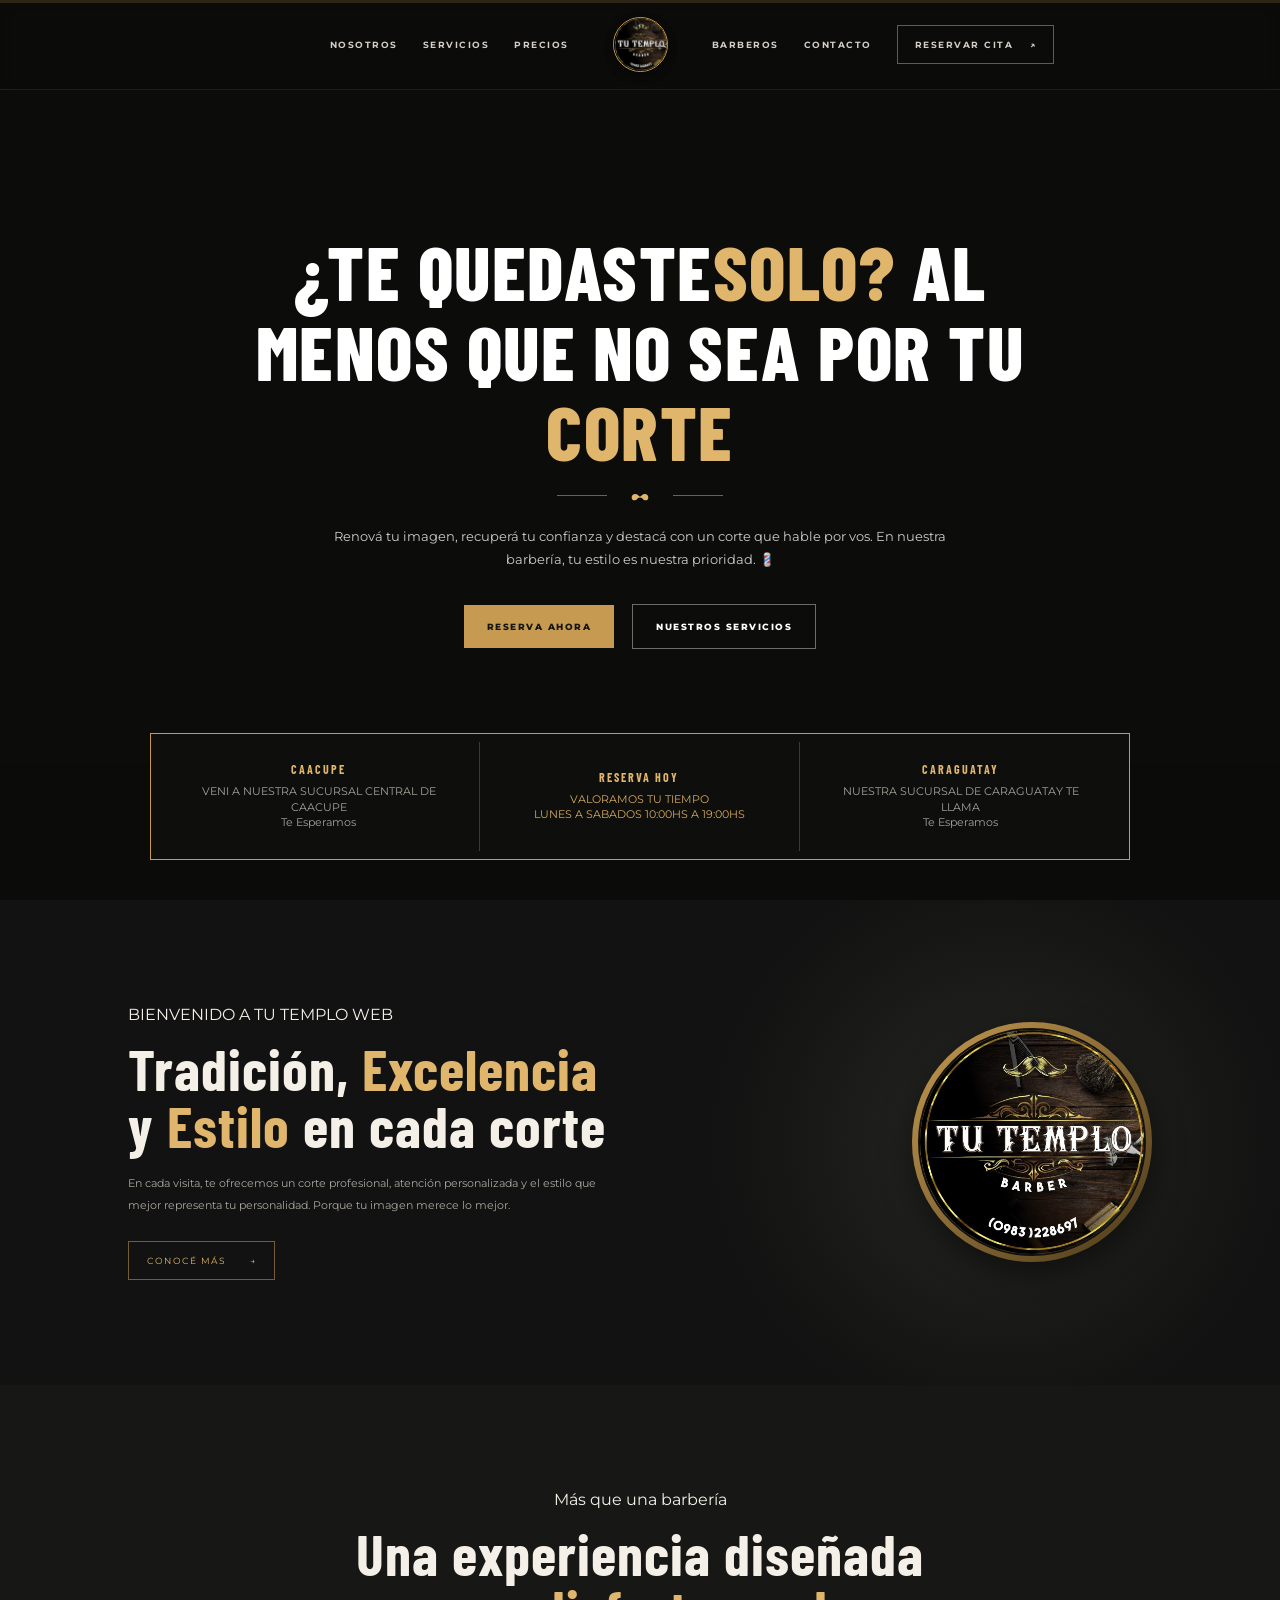
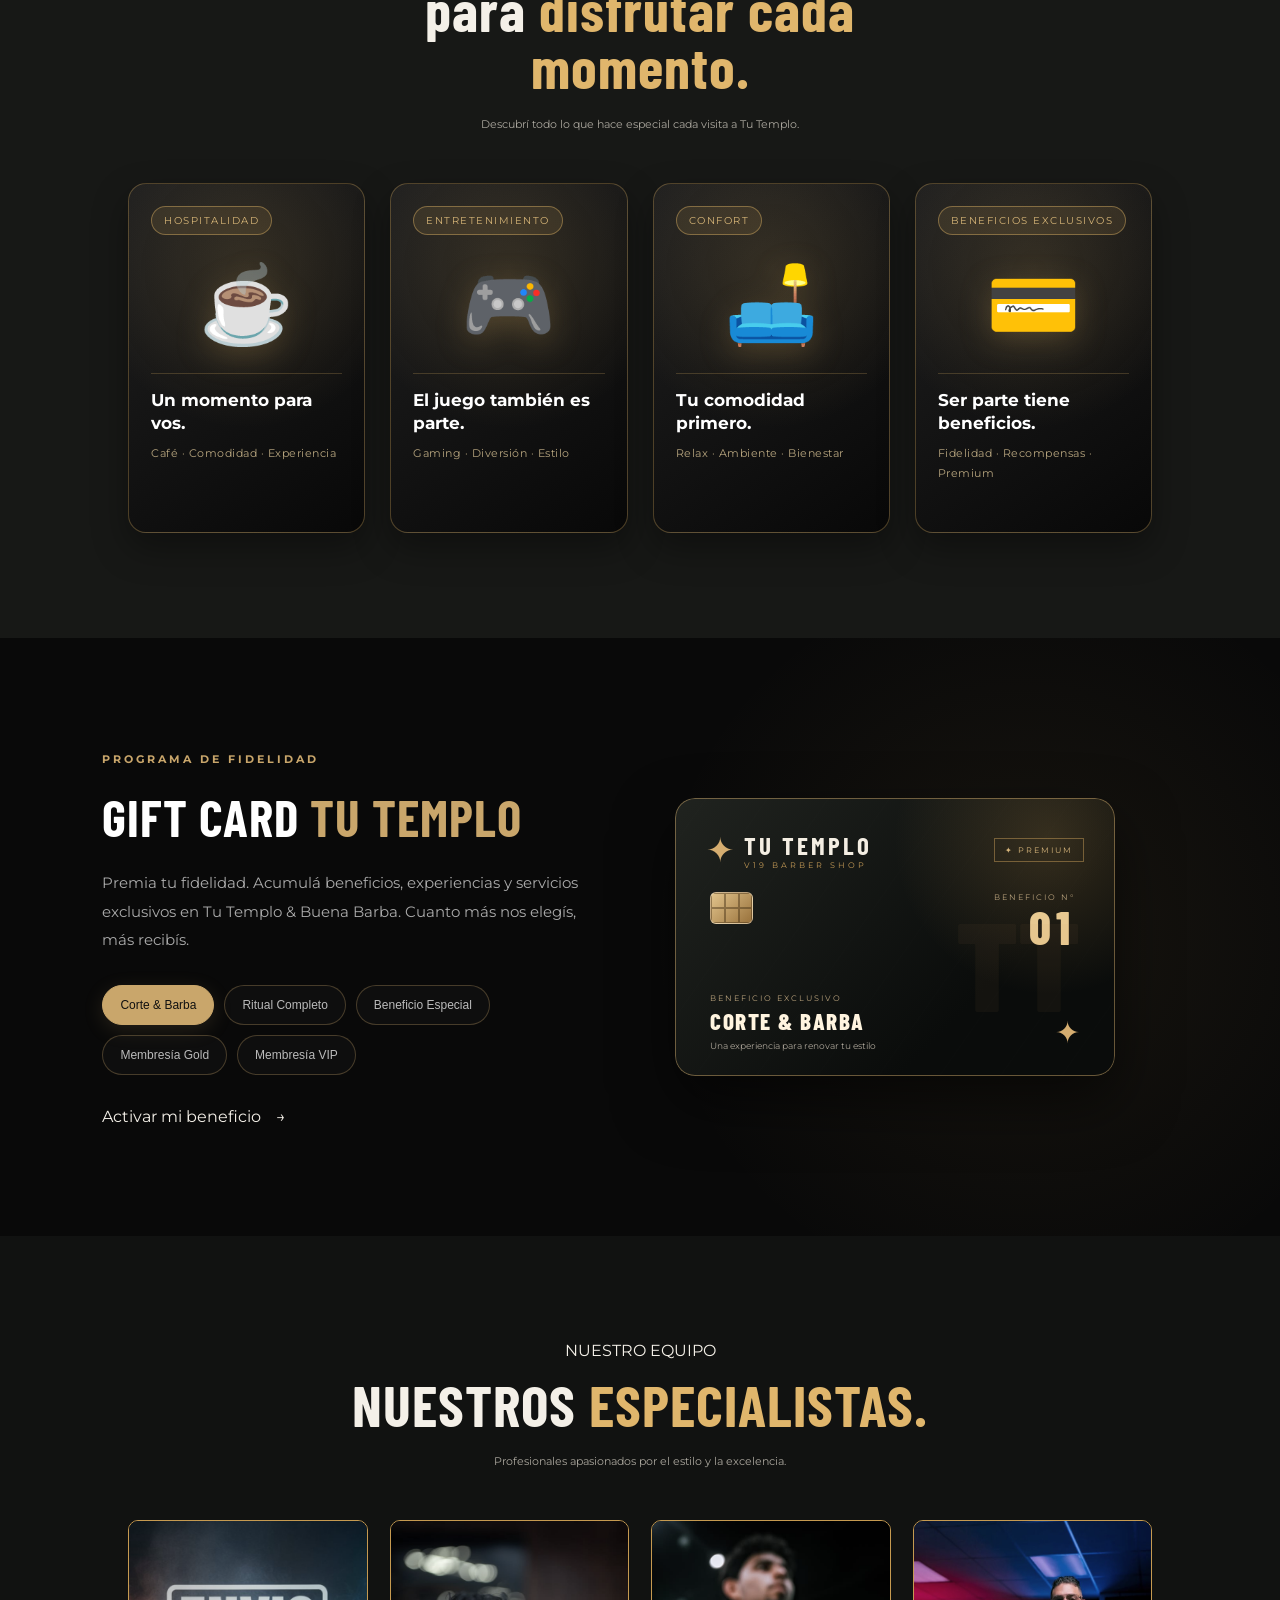
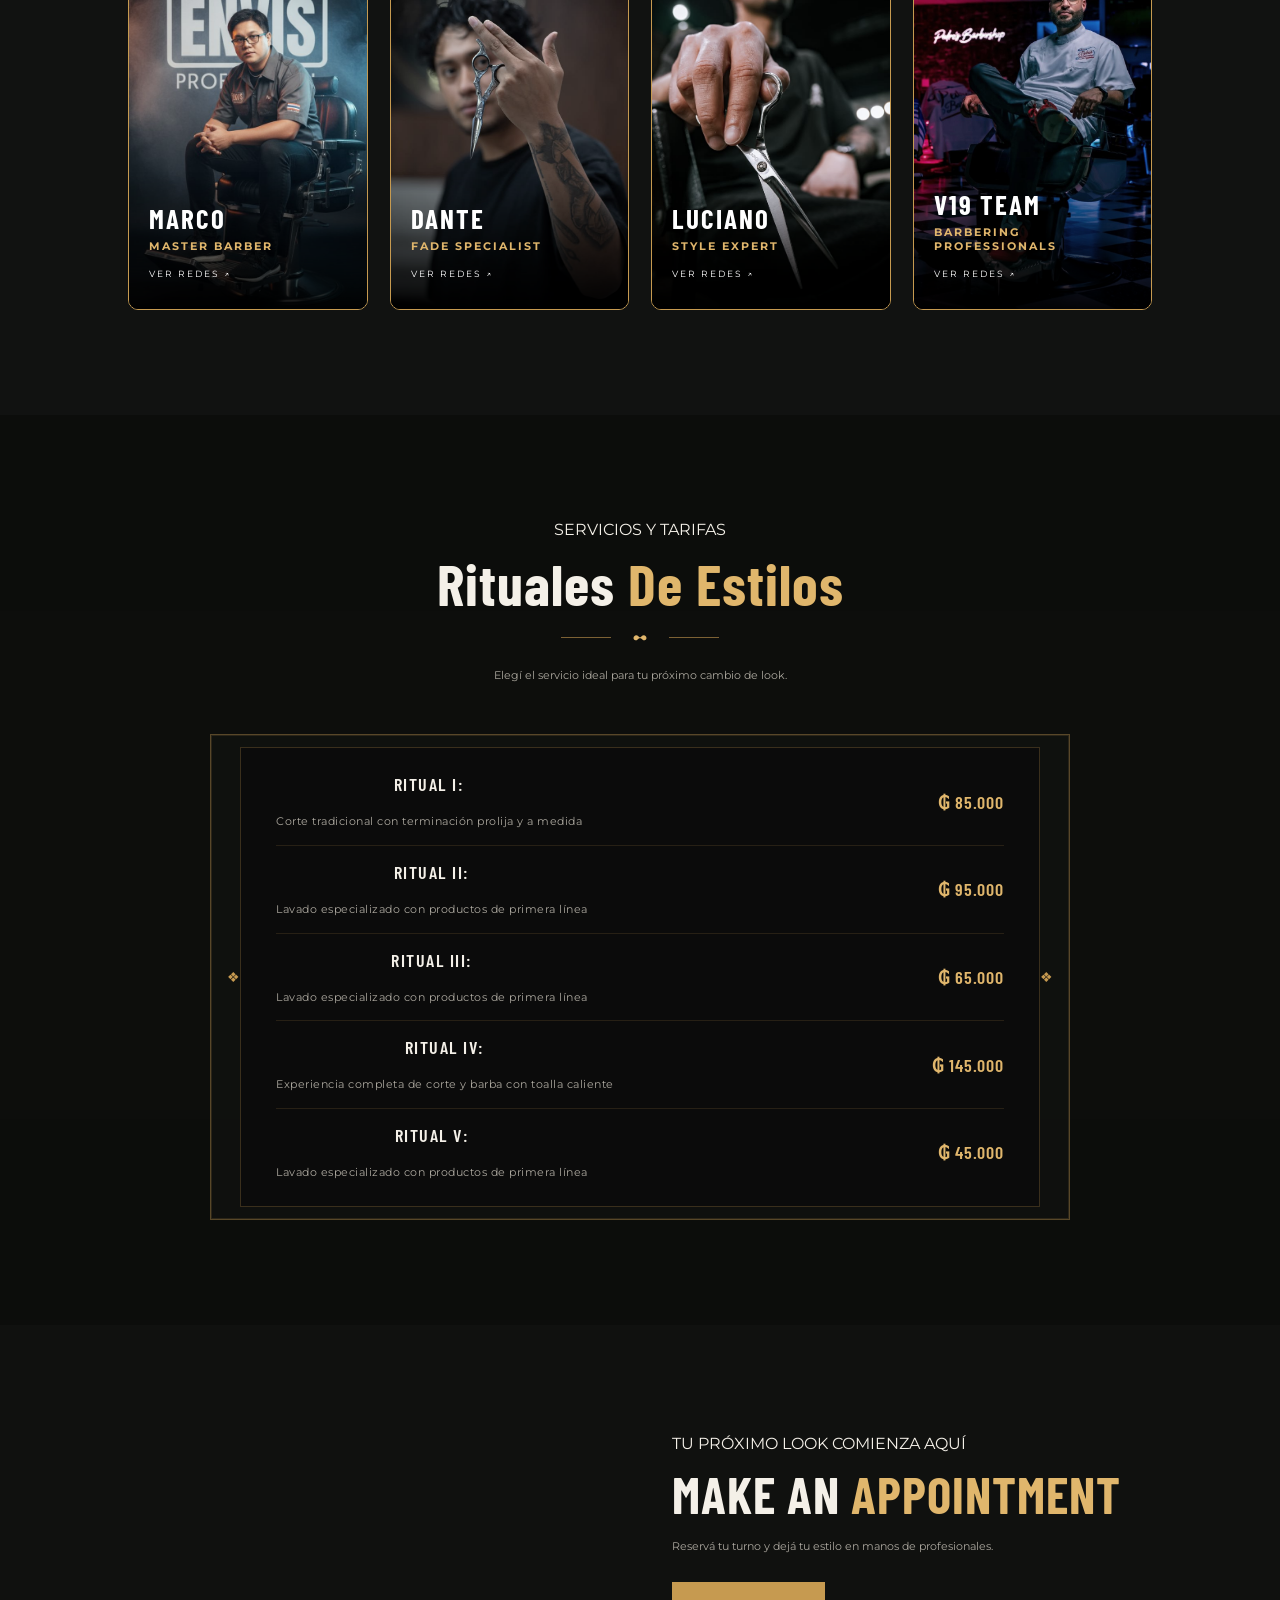
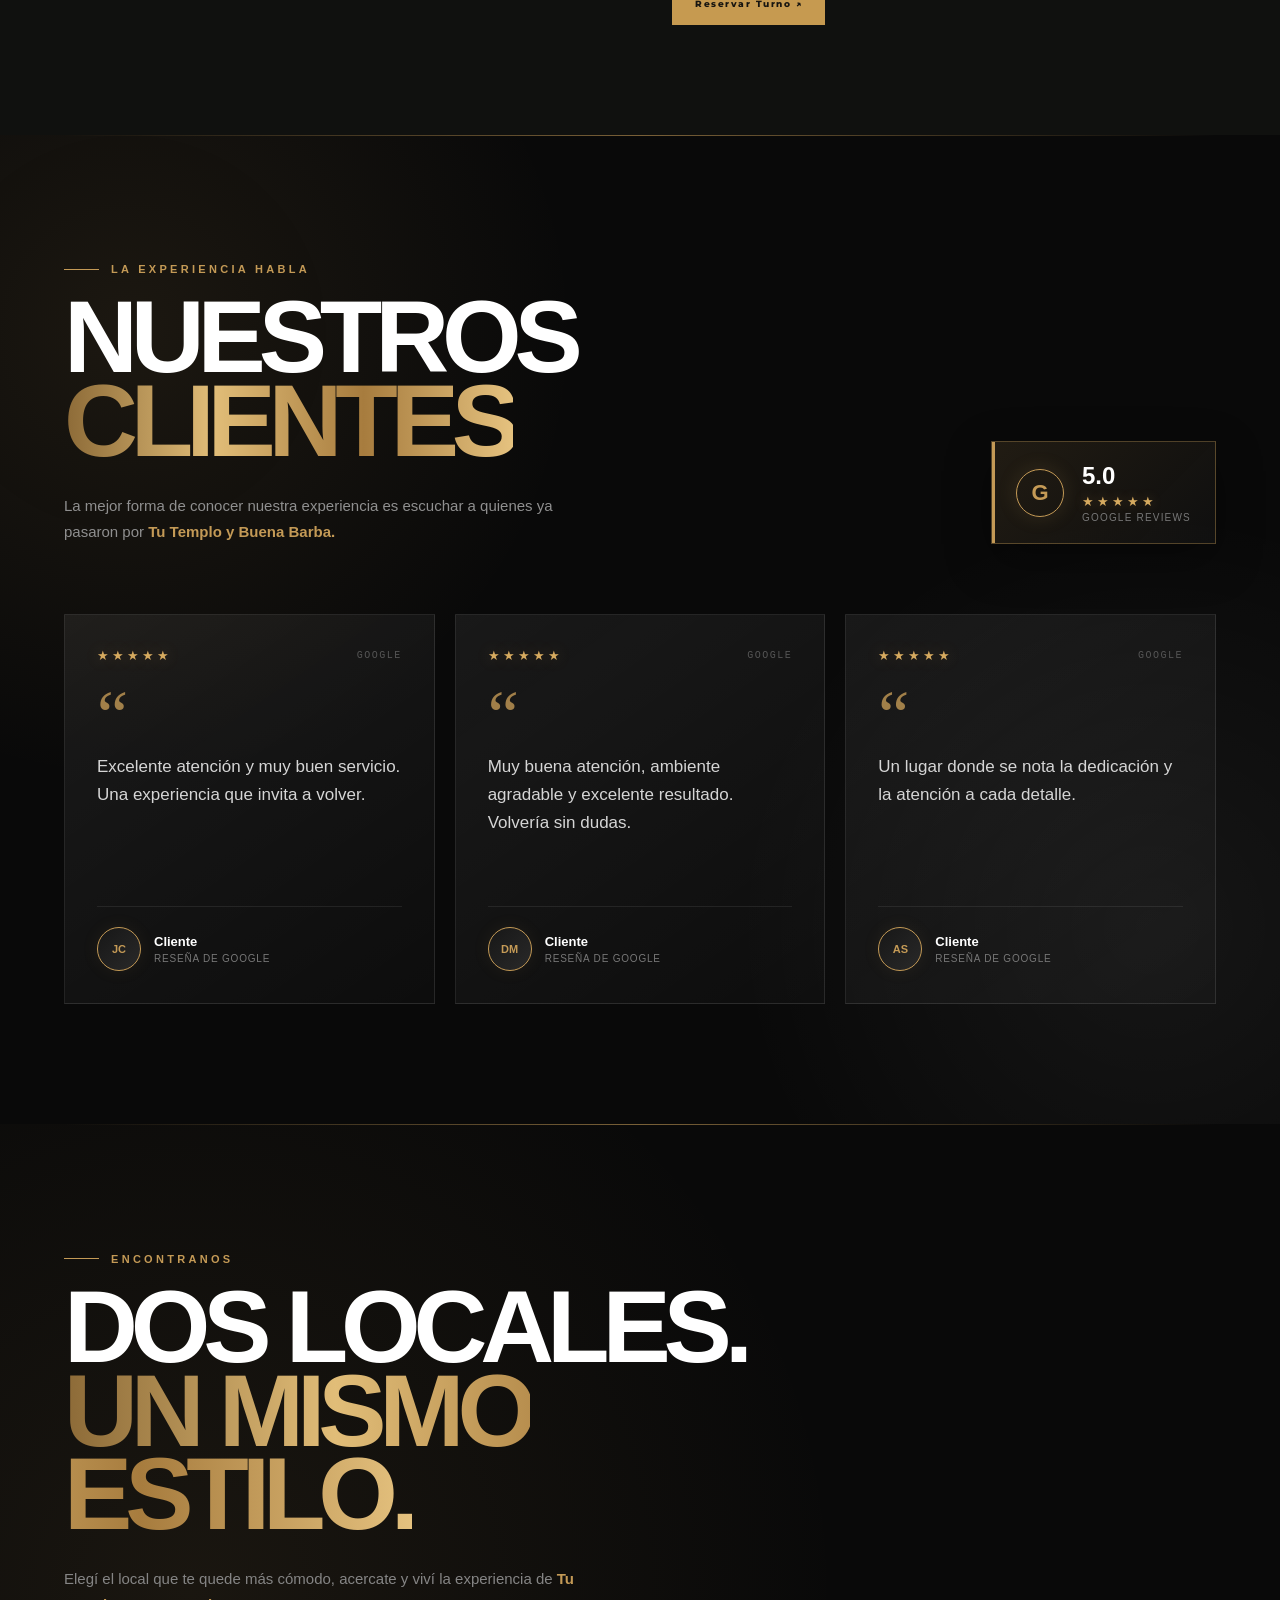
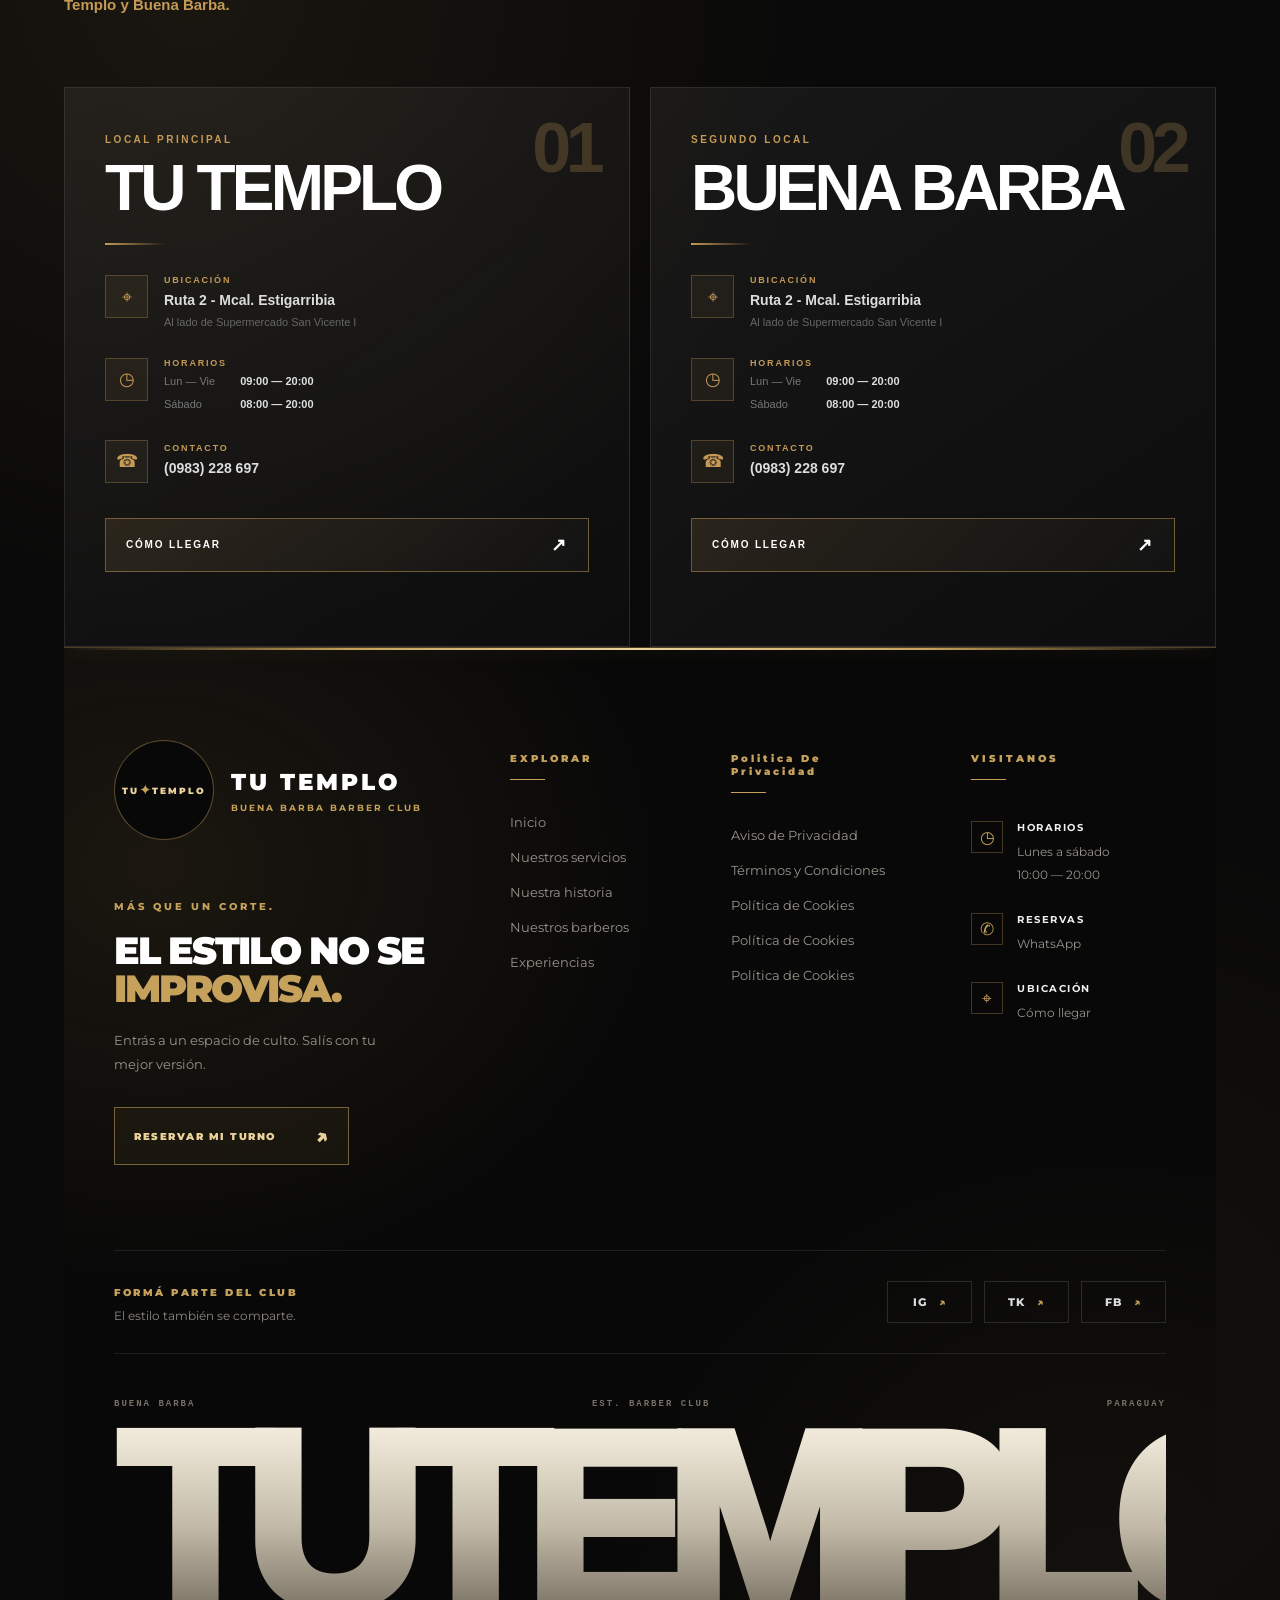
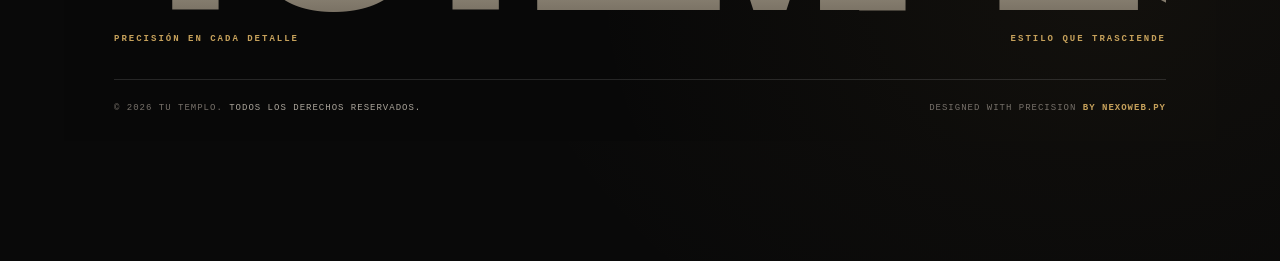
<file: index.html>
<!DOCTYPE html>
<html lang="es">
<head>
  <meta charset="UTF-8">
  <meta name="viewport" content="width=device-width, initial-scale=1.0">
  <meta name="description" content="V19 Barber Shop - Estilo, precisión y experiencia.">
  <title>V19 Barber Shop | Premium Grooming</title>
  <link rel="preconnect" href="https://fonts.googleapis.com">
  <link rel="preconnect" href="https://fonts.gstatic.com" crossorigin>
  <link href="https://fonts.googleapis.com/css2?family=Barlow+Condensed:wght@400;500;600;700;800&family=Montserrat:wght@300;400;500;600;700;800&display=swap" rel="stylesheet">
  <link rel="stylesheet" href="style.css">
</head>
<body>
  <header class="header">
    <nav class="nav nav-left">
      
      <a href="#nosotros">NOSOTROS</a>
      <a href="#servicios">SERVICIOS</a>
      <a href="#precios">PRECIOS</a>
    </nav>

    <a class="brand brand-logo-center" href="login.php" aria-label="Tu Templo Barber">
      <img src="Logo.jpg" alt="Tu Templo Barber" class="navbar-logo-img">
    </a>

    <button class="menu-toggle" aria-label="Abrir menú" aria-expanded="false">☰</button>

    <nav class="nav nav-right">
      <a href="#barberos">BARBEROS</a>
      <a href="#contacto">CONTACTO</a>
      <a class="header-cta" href="turno.php">RESERVAR CITA <span>↗</span></a>
    </nav>
  </header>

  <main>
   <section class="hero" id="inicio">
      <div class="hero-shade"></div>
      
      <div class="hero-content">
        <h1>¿TE QUEDASTE<em>SOLO?</em> AL<br>MENOS QUE NO SEA POR TU <em>CORTE</em></h1>
        <div class="mustache-divider">
          <span></span>
          <svg class="mustache-icon" viewBox="0 0 24 24" width="36" height="18" fill="currentColor">
            <path d="M21.8 10.5c-.8-.8-2-1.3-3.3-1.3-1.4 0-2.7.6-3.7 1.6-.7.7-1.3 1.7-2.8 1.7s-2.1-1-2.8-1.7c-1-1-2.3-1.6-3.7-1.6-1.3 0-2.5.5-3.3 1.3-1.2 1.2-1.6 3.1-1.1 4.7.4 1.3 1.5 2.3 2.8 2.5 1.5.2 3.1-.4 4.1-1.5 1.1-1.2 1.7-2.2 4-2.2s2.9 1 4 2.2c1 1.1 2.6 1.7 4.1 1.5 1.3-.2 2.4-1.2 2.8-2.5.5-1.6.1-3.5-1.1-4.7z"/>
          </svg>
          <span></span>
        </div>
        <p class="hero-copy">Renová tu imagen, recuperá tu confianza y destacá con un corte que hable por vos. En nuestra barbería, tu estilo es nuestra prioridad. 💈</p>
        <div class="hero-actions">
          <a class="btn btn-gold" href="#contacto">RESERVA AHORA</a>
          <a class="btn btn-outline" href="#servicios">NUESTROS SERVICIOS</a>
        </div>
      </div>

      <div class="hero-info">
        <div>
          <b>Caacupe</b>
          <small>VENI A NUESTRA SUCURSAL CENTRAL DE CAACUPE <br>Te Esperamos</small>
        </div>
        <div>
          <b>RESERVA HOY</b>
          <small class="gold-text">VALORAMOS TU TIEMPO<br>LUNES A SABADOS 10:00HS A 19:00HS</small>
        </div>
        <div>
          <b>Caraguatay</b>
          <small>NUESTRA SUCURSAL DE CARAGUATAY TE LLAMA <br>Te Esperamos</small>
        </div>
      </div>
    </section>


    
  <section class="intro section" id="nosotros">
      <div class="intro-copy">
        <p class="eyebrow">BIENVENIDO A TU TEMPLO WEB</p>
        <h2>Tradición, <em>Excelencia</em> y <em>Estilo</em> en cada corte</h2>
        <p>En cada visita, te ofrecemos un corte profesional, atención personalizada y el estilo que mejor representa tu personalidad. Porque tu imagen merece lo mejor.</p>
        <a class="outline-btn" href="historia.html">CONOCÉ MÁS <span>→</span></a>
      </div>
      
      <!-- Contenedor del nuevo logo con efecto circular -->
      <div class="brand-seal-container">
        <div class="logo-badge-wrapper">
          <img src="Logo.jpg" alt="Tu Templo Barber Logo" class="rotating-logo-img">
        </div>
      </div>
    </section>
    
<section class="styles section" id="servicios">

  <div class="section-heading">
    <p class="eyebrow">Más que una barbería</p>
    <h2>Una experiencia diseñada para <em>disfrutar cada momento.</em></h2>
    <p>Descubrí todo lo que hace especial cada visita a Tu Templo.</p>
  </div>

  <div class="service-grid">

    <!-- CAFÉ -->
    <article class="service-card">
      <div class="content">
        <div class="back">
          <div class="back-content">
            <span class="service-icon">☕</span>
            <strong>CAFÉ DE CORTESÍA</strong>
            <p>Disfrutá de un buen café mientras esperás tu turno. Los pequeños detalles hacen grandes experiencias.</p>
          </div>
        </div>
        <div class="front">
          <div class="front-content">
            <small class="badge">Hospitalidad</small>
            <div class="service-visual">☕</div>
            <div class="description">
              <div class="title">
                <strong>Un momento para vos.</strong>
              </div>
              <p class="card-footer">Café · Comodidad · Experiencia</p>
            </div>
          </div>
        </div>
      </div>
    </article>

    <!-- GAMING -->
    <article class="service-card">
      <div class="content">
        <div class="back">
          <div class="back-content">
            <span class="service-icon">🎮</span>
            <strong>ZONA GAMING</strong>
            <p>Desconectá de la rutina, disfrutá de tus juegos favoritos y convertí la espera en entretenimiento.</p>
          </div>
        </div>
        <div class="front">
          <div class="front-content">
            <small class="badge">Entretenimiento</small>
            <div class="service-visual">🎮</div>
            <div class="description">
              <div class="title">
                <strong>El juego también es parte.</strong>
              </div>
              <p class="card-footer">Gaming · Diversión · Estilo</p>
            </div>
          </div>
        </div>
      </div>
    </article>

    <!-- SALA DE ESPERA -->
    <article class="service-card">
      <div class="content">
        <div class="back">
          <div class="back-content">
            <span class="service-icon">🛋️</span>
            <strong>SALA DE ESPERA</strong>
            <p>Un ambiente exclusivo, cómodo y pensado para que puedas relajarte antes de vivir tu próximo cambio de estilo.</p>
          </div>
        </div>
        <div class="front">
          <div class="front-content">
            <small class="badge">Confort</small>
            <div class="service-visual">🛋️</div>
            <div class="description">
              <div class="title">
                <strong>Tu comodidad primero.</strong>
              </div>
              <p class="card-footer">Relax · Ambiente · Bienestar</p>
            </div>
          </div>
        </div>
      </div>
    </article>

    <!-- FIDELIDAD -->
    <article class="service-card">
      <div class="content">
        <div class="back">
          <div class="back-content">
            <span class="service-icon">💳</span>
            <strong>FIDELIDAD PREMIUM</strong>
            <p>Tu confianza merece ser reconocida. Acumulá visitas y disfrutá de beneficios y recompensas exclusivas.</p>
          </div>
        </div>
        <div class="front">
          <div class="front-content">
            <small class="badge">Beneficios exclusivos</small>
            <div class="service-visual">💳</div>
            <div class="description">
              <div class="title">
                <strong>Ser parte tiene beneficios.</strong>
              </div>
              <p class="card-footer">Fidelidad · Recompensas · Premium</p>
            </div>
          </div>
        </div>
      </div>
    </article>

  </div>
</section>




  <!-- RESERVAS -->

    

<section class="giftcard-container" id="fidelidad">

  <!-- INFORMACIÓN -->
  <div class="giftcard-info">

    <div class="data-label-custom">
      PROGRAMA DE FIDELIDAD
    </div>

    <h2>GIFT CARD <em>TU TEMPLO</em></h2>

    <p>
      Premia tu fidelidad. Acumulá beneficios, experiencias
      y servicios exclusivos en Tu Templo & Buena Barba.
      Cuanto más nos elegís, más recibís.
    </p>

    <div class="amount-options">

      <button type="button" class="amount-btn active"
        data-title="CORTE & BARBA"
        data-subtitle="Una experiencia para renovar tu estilo"
        data-value="01">
        Corte & Barba
      </button>

      <button type="button" class="amount-btn"
        data-title="RITUAL COMPLETO"
        data-subtitle="Una experiencia de cuidado integral"
        data-value="02">
        Ritual Completo
      </button>

      <button type="button" class="amount-btn"
        data-title="BENEFICIO ESPECIAL"
        data-subtitle="Recompensas por elegirnos"
        data-value="03">
        Beneficio Especial
      </button>

      <button type="button" class="amount-btn"
        data-title="MEMBRESÍA GOLD"
        data-subtitle="Beneficios exclusivos para vos"
        data-value="04">
        Membresía Gold
      </button>

      <button type="button" class="amount-btn"
        data-title="MEMBRESÍA VIP"
        data-subtitle="El máximo nivel de fidelidad"
        data-value="05">
        Membresía VIP
      </button>

    </div>

    <a href="#reservas" class="button-hero">
      Activar mi beneficio <span class="arrow">→</span>
    </a>

  </div>

<article class="tt-flip-card" tabindex="0" role="button" aria-label="Tarjeta de fidelidad. Tocar para girar">

    <!-- FRENTE -->
    <div class="tt-flip-inner">

        <div class="tt-card-front">

            <div class="tt-card-top">
                <div class="tt-card-brand">
                    <span class="tt-card-symbol">✦</span>
                    <div>
                        <strong>TU TEMPLO</strong>
                        <small>V19 BARBER SHOP</small>
                    </div>
                </div>

                <span class="tt-card-premium">✦ PREMIUM</span>
            </div>

            <div class="tt-card-chip">
                <span></span><span></span><span></span>
                <span></span><span></span><span></span>
            </div>

            <div class="tt-card-number">
                <small>BENEFICIO N°</small>
                <strong id="gift-number">01</strong>
            </div>

            <div class="tt-card-bottom">
                <div>
                    <small>BENEFICIO EXCLUSIVO</small>
                    <strong id="texto-tarjeta">CORTE & BARBA</strong>
                    <span id="gift-subtitle">Una experiencia para renovar tu estilo</span>
                </div>
                <div class="tt-card-star">✦</div>
            </div>

            <div class="tt-card-watermark">TT</div>
        </div>

        <!-- REVERSO -->
        <div class="tt-card-back">

            <div class="tt-card-back-brand">
                TU TEMPLO <span>·</span> FIDELIDAD
            </div>

            <div class="tt-card-magnetic"></div>

            <div class="tt-card-code-area">
                <div class="tt-card-code">
                    <small>CÓDIGO DE MEMBRESÍA</small>
                    <strong>TT · 00<span id="gift-code">01</span> · GOLD</strong>
                </div>
                <span class="tt-card-star">✦</span>
            </div>

            <div class="tt-card-message">
                ENTRÁS A UN ESPACIO DE CULTO.<br>
                SALÍS CON TU MEJOR VERSIÓN.
            </div>

            <div class="tt-card-back-footer">
                TU TEMPLO & BUENA BARBA
                <span>EXPERIENCIA PREMIUM</span>
            </div>

        </div>

    </div>
</article>


</section>














      <section class="barbers section" id="barberos">
  <div class="section-heading">
    <p class="eyebrow">NUESTRO EQUIPO</p>
    <h2>NUESTROS <em>ESPECIALISTAS.</em></h2>
    <p>Profesionales apasionados por el estilo y la excelencia.</p>
  </div>

  <div class="barber-grid">

    <!-- MARCO -->
    <article class="barber-card">
      <div class="barber-flip">
        <div class="barber-front">
          <img src="b1.jpg" alt="Marco">
          <div class="barber-info">
            <h3>MARCO</h3>
            <span>MASTER BARBER</span>
            <small>VER REDES ↗</small>
          </div>
        </div>

        <div class="barber-back">
          <h3>MARCO</h3>
          <span>SEGUIME EN MIS REDES</span>
          <a href="https://instagram.com/" target="_blank">Instagram</a>
          <a href="https://tiktok.com/" target="_blank">TikTok</a>
          <a href="https://facebook.com/" target="_blank">Facebook</a>
          <small>V19 BARBER SHOP</small>
        </div>
      </div>
    </article>

    <!-- DANTE -->
    <article class="barber-card">
      <div class="barber-flip">
        <div class="barber-front">
          <img src="b2.jpg" alt="Dante">
          <div class="barber-info">
            <h3>DANTE</h3>
            <span>FADE SPECIALIST</span>
            <small>VER REDES ↗</small>
          </div>
        </div>

        <div class="barber-back">
          <h3>DANTE</h3>
          <span>SEGUIME EN MIS REDES</span>
          <a href="https://instagram.com/" target="_blank">Instagram</a>
          <a href="https://tiktok.com/" target="_blank">TikTok</a>
          <a href="https://facebook.com/" target="_blank">Facebook</a>
          <small>V19 BARBER SHOP</small>
        </div>
      </div>
    </article>

    <!-- LUCIANO -->
    <article class="barber-card">
      <div class="barber-flip">
        <div class="barber-front">
          <img src="b3.jpg" alt="Luciano">
          <div class="barber-info">
            <h3>LUCIANO</h3>
            <span>STYLE EXPERT</span>
            <small>VER REDES ↗</small>
          </div>
        </div>

        <div class="barber-back">
          <h3>LUCIANO</h3>
          <span>SEGUIME EN MIS REDES</span>
          <a href="https://instagram.com/" target="_blank">Instagram</a>
          <a href="https://tiktok.com/" target="_blank">TikTok</a>
          <a href="https://facebook.com/" target="_blank">Facebook</a>
          <small>V19 BARBER SHOP</small>
        </div>
      </div>
    </article>

    <!-- EQUIPO -->
    <article class="barber-card">
      <div class="barber-flip">
        <div class="barber-front">
          <img src="b4.jpg" alt="V19 Team">
          <div class="barber-info">
            <h3>V19 TEAM</h3>
            <span>BARBERING PROFESSIONALS</span>
            <small>VER REDES ↗</small>
          </div>
        </div>

        <div class="barber-back">
          <h3>V19 TEAM</h3>
          <span>SEGUINOS EN NUESTRAS REDES</span>
          <a href="https://instagram.com/" target="_blank">Instagram</a>
          <a href="https://tiktok.com/" target="_blank">TikTok</a>
          <a href="https://facebook.com/" target="_blank">Facebook</a>
          <small>ESTILO · EXPERIENCIA · PASIÓN</small>
        </div>
      </div>
    </article>

  </div>
</section>
    </section>

    <section class="pricing section" id="precios">
      <div class="section-heading">
        <p class="eyebrow">SERVICIOS Y TARIFAS</p>
        <h2>Rituales <em>De Estilos</em></h2>
        <div class="mustache-divider">
          <span></span>
          <svg class="mustache-icon" viewBox="0 0 24 24" width="28" height="14" fill="currentColor"><path d="M21.8 10.5c-.8-.8-2-1.3-3.3-1.3-1.4 0-2.7.6-3.7 1.6-.7.7-1.3 1.7-2.8 1.7s-2.1-1-2.8-1.7c-1-1-2.3-1.6-3.7-1.6-1.3 0-2.5.5-3.3 1.3-1.2 1.2-1.6 3.1-1.1 4.7.4 1.3 1.5 2.3 2.8 2.5 1.5.2 3.1-.4 4.1-1.5 1.1-1.2 1.7-2.2 4-2.2s2.9 1 4 2.2c1 1.1 2.6 1.7 4.1 1.5 1.3-.2 2.4-1.2 2.8-2.5.5-1.6.1-3.5-1.1-4.7z"/></svg>
          <span></span>
        </div>
        <p>Elegí el servicio ideal para tu próximo cambio de look.</p>
      </div>
      
      <div class="pricing-box-wrapper">
        <div class="pricing-frame">
          <div class="price-list">
            <div class="price-row">
              <div class="price-info">
                <strong>Ritual I:</strong>
                <small>Corte tradicional con terminación prolija y a medida</small>
              </div>
              <strong class="price-tag">₲ 85.000</strong>
            </div>
            <div class="price-row">
              <div class="price-info">
                <strong>Ritual II:</strong>
                <small>Lavado especializado con productos de primera línea</small>
              </div>
              <strong class="price-tag">₲ 95.000</strong>
            </div>
            <div class="price-row">
              <div class="price-info">
                <strong>Ritual III:</strong>
                <small>Lavado especializado con productos de primera línea</small>
              </div>
              <strong class="price-tag">₲ 65.000</strong>
            </div>
            <div class="price-row">
              <div class="price-info">
                <strong>Ritual IV:</strong>
                <small>Experiencia completa de corte y barba con toalla caliente</small>
              </div>
              <strong class="price-tag">₲ 145.000</strong>
            </div>
            <div class="price-row">
              <div class="price-info">
                <strong>Ritual V:</strong>
                <small>Lavado especializado con productos de primera línea</small>
              </div>
              <strong class="price-tag">₲ 45.000</strong>
            </div>
          </div>
        </div>
      </div>
    </section>

    <section class="appointment" id="contacto">
      <div class="appointment-image"></div>
      <div class="appointment-content"><p class="eyebrow">TU PRÓXIMO LOOK COMIENZA AQUÍ</p><h2>MAKE AN <em>APPOINTMENT</em></h2><p>Reservá tu turno y dejá tu estilo en manos de profesionales.</p><a class="btn btn-gold" href="turno.php" target="_blank" rel="noopener">Reservar Turno ↗</a></div>
    </section>

   <section class="reviews-section" id="testimonios">

    <div class="reviews-container">

        <!-- HEADER -->
        <div class="reviews-header">

            <div class="reviews-heading">

                <span class="reviews-eyebrow">
                    LA EXPERIENCIA HABLA
                </span>

                <h2>
                    NUESTROS<br>
                    <span>CLIENTES</span>
                </h2>

                <p>
                    La mejor forma de conocer nuestra experiencia
                    es escuchar a quienes ya pasaron por
                    <strong>Tu Templo y Buena Barba.</strong>
                </p>

            </div>


            <!-- GOOGLE RATING -->
            <div class="google-rating">

                <div class="google-icon">
                    G
                </div>

                <div class="rating-content">

                    <div class="rating-score">
                        5.0
                    </div>

                    <div class="rating-stars">
                        ★★★★★
                    </div>

                    <span>
                        Google Reviews
                    </span>

                </div>

            </div>

        </div>


        <!-- REVIEWS -->
        <div class="reviews-grid">

            <!-- REVIEW 01 -->
            <article class="review-card">

                <div class="review-top">

                    <div class="review-stars">
                        ★★★★★
                    </div>

                    <span class="review-source">
                        GOOGLE
                    </span>

                </div>

                <div class="review-quote">
                    “
                </div>

                <p class="review-text">
                    Excelente atención y muy buen servicio.
                    Una experiencia que invita a volver.
                </p>

                <div class="review-author">

                    <div class="author-avatar">
                        <span>JC</span>
                    </div>

                    <div class="author-info">
                        <strong>Cliente</strong>
                        <span>Reseña de Google</span>
                    </div>

                </div>

            </article>


            <!-- REVIEW 02 -->
            <article class="review-card featured">

                <div class="review-top">

                    <div class="review-stars">
                        ★★★★★
                    </div>

                    <span class="review-source">
                        GOOGLE
                    </span>

                </div>

                <div class="review-quote">
                    “
                </div>

                <p class="review-text">
                    Muy buena atención, ambiente agradable
                    y excelente resultado. Volvería sin dudas.
                </p>

                <div class="review-author">

                    <div class="author-avatar">
                        <span>DM</span>
                    </div>

                    <div class="author-info">
                        <strong>Cliente</strong>
                        <span>Reseña de Google</span>
                    </div>

                </div>

            </article>


            <!-- REVIEW 03 -->
            <article class="review-card">

                <div class="review-top">

                    <div class="review-stars">
                        ★★★★★
                    </div>

                    <span class="review-source">
                        GOOGLE
                    </span>

                </div>

                <div class="review-quote">
                    “
                </div>

                <p class="review-text">
                    Un lugar donde se nota la dedicación
                    y la atención a cada detalle.
                </p>

                <div class="review-author">

                    <div class="author-avatar">
                        <span>AS</span>
                    </div>

                    <div class="author-info">
                        <strong>Cliente</strong>
                        <span>Reseña de Google</span>
                    </div>

                </div>

            </article>

        </div>

    </div>
</section>


<!-- =====================================================
     UBICACIONES — TU TEMPLO Y BUENA BARBA
====================================================== -->

<section class="locations-section" id="ubicacion">

    <div class="locations-container">

        <!-- HEADER -->
        <div class="locations-header">

            <span class="locations-eyebrow">
                ENCONTRANOS
            </span>

            <h2>
                DOS LOCALES.<br>
                <span>UN MISMO ESTILO.</span>
            </h2>

            <p>
                Elegí el local que te quede más cómodo,
                acercate y viví la experiencia de
                <strong>Tu Templo y Buena Barba.</strong>
            </p>

        </div>


        <!-- =================================================
             LOCALES
        ================================================== -->

        <div class="locations-grid">


            <!-- ================================
                 LOCAL 01
            ================================= -->

            <article class="location-card">

                <div class="location-card-number">
                    01
                </div>

                <div class="location-card-content">

                    <span class="location-card-label">
                        LOCAL PRINCIPAL
                    </span>

                    <h3>
                        TU TEMPLO
                    </h3>

                    <div class="location-line"></div>


                    <!-- DIRECCIÓN -->

                    <div class="location-detail">

                        <div class="detail-icon">
                            ⌖
                        </div>

                        <div>
                            <span>
                                UBICACIÓN
                            </span>

                            <strong>
                                Ruta 2 - Mcal. Estigarribia
                            </strong>

                            <p>
                                Al lado de Supermercado San Vicente I
                            </p>
                        </div>

                    </div>


                    <!-- HORARIOS -->

                    <div class="location-detail">

                        <div class="detail-icon">
                            ◷
                        </div>

                        <div>
                            <span>
                                HORARIOS
                            </span>

                            <div class="hours">

                                <p>
                                    <b>Lun — Vie</b>
                                    <strong>09:00 — 20:00</strong>
                                </p>

                                <p>
                                    <b>Sábado</b>
                                    <strong>08:00 — 20:00</strong>
                                </p>

                            </div>

                        </div>

                    </div>


                    <!-- TELÉFONO -->

                    <div class="location-detail">

                        <div class="detail-icon">
                            ☎
                        </div>

                        <div>
                            <span>
                                CONTACTO
                            </span>

                            <strong>
                                (0983) 228 697
                            </strong>
                        </div>

                    </div>


                    <!-- BOTÓN -->

                    <a
                        href="https://maps.app.goo.gl/x2r4bGqKMvmnv3cW6"
                        target="_blank"
                        rel="noopener noreferrer"
                        class="location-map-button"
                    >
                        <span>
                            CÓMO LLEGAR
                        </span>

                        <b>
                            ↗
                        </b>
                    </a>

                </div>

            </article>



            <!-- ================================
                 LOCAL 02
            ================================= -->

            <article class="location-card">

                <div class="location-card-number">
                    02
                </div>

                <div class="location-card-content">

                    <span class="location-card-label">
                        SEGUNDO LOCAL
                    </span>

                    <h3>
                        BUENA BARBA
                    </h3>

                    <div class="location-line"></div>


                    <!-- DIRECCIÓN -->

                    <div class="location-detail">

                        <div class="detail-icon">
                            ⌖
                        </div>

                        <div>
                            <span>
                                UBICACIÓN
                            </span>

                            <strong>
                                Ruta 2 - Mcal. Estigarribia
                            </strong>

                            <p>
                                Al lado de Supermercado San Vicente I
                            </p>
                        </div>

                    </div>


                    <!-- HORARIOS -->

                    <div class="location-detail">

                        <div class="detail-icon">
                            ◷
                        </div>

                        <div>
                            <span>
                                HORARIOS
                            </span>

                            <div class="hours">

                                <p>
                                    <b>Lun — Vie</b>
                                    <strong>09:00 — 20:00</strong>
                                </p>

                                <p>
                                    <b>Sábado</b>
                                    <strong>08:00 — 20:00</strong>
                                </p>

                            </div>

                        </div>

                    </div>


                    <!-- TELÉFONO -->

                    <div class="location-detail">

                        <div class="detail-icon">
                            ☎
                        </div>

                        <div>
                            <span>
                                CONTACTO
                            </span>

                            <strong>
                                (0983) 228 697
                            </strong>
                        </div>

                    </div>


                    <!-- BOTÓN -->

                    <a
                        href="https://maps.app.goo.gl/x2r4bGqKMvmnv3cW6"
                        target="_blank"
                        rel="noopener noreferrer"
                        class="location-map-button"
                    >
                        <span>
                            CÓMO LLEGAR
                        </span>

                        <b>
                            ↗
                        </b>
                    </a>

                </div>

            </article>

        </div>

  
<!-- ==================================================
     TU TEMPLO / SIGNATURE BARBER CLUB FOOTER
================================================== -->

<footer class="tt-footer">

    <!-- DECORATIVE TOP LINE -->
    <div class="tt-footer-line"></div>

    <div class="tt-footer-container">

        <!-- TOP BRAND AREA -->
        <div class="tt-footer-main">

            <!-- BRAND -->
            <div class="tt-brand-area">

                <div class="tt-brand-lockup">

                    <div class="tt-brand-emblem">
                        <span class="tt-emblem-top">TU</span>
                        <span class="tt-emblem-icon">✦</span>
                        <span class="tt-emblem-bottom">TEMPLO</span>
                    </div>

                    <div class="tt-brand-name">
                        <span>TU TEMPLO</span>
                        <small>BUENA BARBA BARBER CLUB</small>
                    </div>

                </div>

                <div class="tt-brand-description">
                    <span class="tt-small-label">MÁS QUE UN CORTE.</span>

                    <h3>
                        EL ESTILO NO SE
                        <span>IMPROVISA.</span>
                    </h3>

                    <p>
                        Entrás a un espacio de culto.
                        Salís con tu mejor versión.
                    </p>
                </div>

                <a
                    href="https://wa.me/595981234567?text=Hola%2C%20quiero%20reservar%20un%20turno"
                    target="_blank"
                    rel="noopener noreferrer"
                    class="tt-footer-reserve"
                >
                    <span>RESERVAR MI TURNO</span>
                    <span class="tt-reserve-arrow">↗</span>
                </a>

            </div>


            <!-- NAVIGATION -->
            <div class="tt-footer-column">

                <span class="tt-column-label">EXPLORAR</span>

                <a href="#inicio">Inicio</a>
                <a href="#servicios">Nuestros servicios</a>
                <a href="#nosotros">Nuestra historia</a>
                <a href="#barberos">Nuestros barberos</a>
                <a href="#testimonios">Experiencias</a>

            </div>


            <!-- SERVICES -->
            <div class="tt-footer-column">

                <span class="tt-column-label">Politica De Privacidad</span>

                <a href="privacidad.php">Aviso de Privacidad</a>
                <a href="terminos.php">Términos y Condiciones</a>
                <a href="cookies.php">Política de Cookies</a>
                <a href="cookies.php">Política de Cookies</a>
                <a href="legal-config.php">Política de Cookies</a>


            </div>


            <!-- CONTACT -->
            <div class="tt-footer-column tt-contact-column">

                <span class="tt-column-label">VISITANOS</span>

                <div class="tt-contact-item">
                    <span class="tt-contact-icon">◷</span>

                    <div>
                        <strong>HORARIOS</strong>
                        <p>Lunes a sábado</p>
                        <p>10:00 — 20:00</p>
                    </div>
                </div>

                <div class="tt-contact-item">
                    <span class="tt-contact-icon">✆</span>

                    <div>
                        <strong>RESERVAS</strong>
                        <a href=href="turno.php"
                           target="_blank"
                           rel="noopener noreferrer">
                            WhatsApp
                        </a>
                    </div>
                </div>

                <div class="tt-contact-item">
                    <span class="tt-contact-icon">⌖</span>

                    <div>
                        <strong>UBICACIÓN</strong>
                        <a href="#ubicacion">Cómo llegar</a>
                    </div>
                </div>

            </div>

        </div>


        <!-- SOCIAL / DIVIDER -->
        <div class="tt-footer-middle">

            <div class="tt-footer-social-title">
                <span>FORMÁ PARTE DEL CLUB</span>
                <p>El estilo también se comparte.</p>
            </div>

            <div class="tt-social-links">

                <a href="#" target="_blank" aria-label="Instagram">
                    IG <span>↗</span>
                </a>

                <a href="#" target="_blank" aria-label="TikTok">
                    TK <span>↗</span>
                </a>

                <a href="#" target="_blank" aria-label="Facebook">
                    FB <span>↗</span>
                </a>

            </div>

        </div>


        <!-- HUGE BRAND SIGNATURE -->
        <div class="tt-footer-signature">

            <div class="tt-signature-top">
                <span>BUENA BARBA</span>
                <span>EST. BARBER CLUB</span>
                <span>PARAGUAY</span>
            </div>

            <div class="tt-signature-word">
                TU<span>TEMPLO</span>
            </div>

            <div class="tt-signature-bottom">
                <span>PRECISIÓN EN CADA DETALLE</span>
                <span>ESTILO QUE TRASCIENDE</span>
            </div>

        </div>


        <!-- BOTTOM BAR -->
        <div class="tt-footer-bottom">

            <div class="tt-copyright">
                © 2026 TU TEMPLO.
                <span> TODOS LOS DERECHOS RESERVADOS.</span>
            </div>

           

            <div class="tt-developed">
                DESIGNED WITH PRECISION
                <span>BY NEXOWEB.PY</span>
            </div>

        </div>

    </div>

</footer>



   

  </main>

 <script>
    const prefersReducedMotion = window.matchMedia('(prefers-reduced-motion: reduce)').matches;

    if (!prefersReducedMotion) {
      document.body.classList.add('scroll-motion-ready');

      const revealGroups = [
        ['.intro-copy', 'scroll-reveal--left'],
        ['.brand-seal-container', 'scroll-reveal--right'],
        ['.section-heading', ''],
        ['.service-card', ''],
        ['.barber-card', ''],
        ['.pricing-box-wrapper', ''],
        ['.price-row', ''],
        ['.appointment-image', 'scroll-reveal--left'],
        ['.appointment-content', 'scroll-reveal--right'],
        ['.reviews-heading', 'scroll-reveal--left'],
        ['.google-rating', 'scroll-reveal--right'],
        ['.review-card', ''],
        ['.locations-header', ''],
        ['.location-card', ''],
        ['.tt-brand-area', 'scroll-reveal--left'],
        ['.tt-footer-column', ''],
        ['.tt-footer-middle', ''],
        ['.tt-footer-signature', ''],
        ['.tt-footer-bottom', '']
      ];
      const revealElements = [];

      revealGroups.forEach(([selector, direction]) => {
        document.querySelectorAll(selector).forEach((element, index) => {
          element.classList.add('scroll-reveal');
          if (direction) element.classList.add(direction);
          element.style.setProperty('--reveal-delay', `${(index % 4) * 90}ms`);
          revealElements.push(element);
        });
      });

      if ('IntersectionObserver' in window) {
        const revealObserver = new IntersectionObserver((entries, observer) => {
          entries.forEach(entry => {
            if (entry.isIntersecting) {
              entry.target.classList.add('is-visible');
              observer.unobserve(entry.target);
            }
          });
        }, { threshold: 0.1, rootMargin: '0px 0px -6% 0px' });

        revealElements.forEach(element => revealObserver.observe(element));
      } else {
        revealElements.forEach(element => element.classList.add('is-visible'));
      }

      const progress = document.createElement('div');
      progress.className = 'scroll-progress';
      progress.setAttribute('aria-hidden', 'true');
      progress.innerHTML = '<span></span>';
      document.body.appendChild(progress);

      const progressBar = progress.firstElementChild;
      let progressTicking = false;

      const updateScrollProgress = () => {
        const scrollableHeight = document.documentElement.scrollHeight - window.innerHeight;
        const scrollProgress = scrollableHeight > 0 ? window.scrollY / scrollableHeight : 0;
        progressBar.style.transform = `scaleX(${Math.min(1, Math.max(0, scrollProgress))})`;
        progressTicking = false;
      };

      window.addEventListener('scroll', () => {
        if (!progressTicking) {
          window.requestAnimationFrame(updateScrollProgress);
          progressTicking = true;
        }
      }, { passive: true });

      window.addEventListener('resize', updateScrollProgress);
      updateScrollProgress();
    }

    const toggle = document.querySelector('.menu-toggle');
    const nav = document.querySelector('.nav');
    toggle.addEventListener('click', () => {
      const open = nav.classList.toggle('is-open');
      toggle.setAttribute('aria-expanded', String(open));
    });
    nav.querySelectorAll('a').forEach(link => link.addEventListener('click', () => {
      nav.classList.remove('is-open');
      toggle.setAttribute('aria-expanded', 'false');
    }));

    document.querySelectorAll('.barber-card').forEach(card => {
  card.addEventListener('click', function(e) {
    if (e.target.closest('a')) return;
    this.classList.toggle('active');
  });
});

document.querySelectorAll('.barber-card').forEach(card => {

  card.addEventListener('click', function(e) {

    if (e.target.closest('a')) return;

    this.classList.toggle('is-flipped');

  });

});


document.querySelectorAll('.giftcard-container').forEach(container => {

  const botones = container.querySelectorAll('.amount-btn');

  const numero = container.querySelector('#gift-number');
  const titulo = container.querySelector('#texto-tarjeta');
  const subtitulo = container.querySelector('#gift-subtitle');

  botones.forEach(boton => {

    boton.addEventListener('click', () => {

      botones.forEach(btn => btn.classList.remove('active'));

      boton.classList.add('active');

      numero.textContent = boton.dataset.value;
      titulo.textContent = boton.dataset.title;
      subtitulo.textContent = boton.dataset.subtitle;

    });

  });

});

const flipCard = document.querySelector('.tt-flip-card');

if (flipCard) {
    flipCard.addEventListener('click', () => {
        flipCard.classList.toggle('is-flipped');
    });

    flipCard.addEventListener('keydown', (e) => {
        if (e.key === 'Enter' || e.key === ' ') {
            e.preventDefault();
            flipCard.classList.toggle('is-flipped');
        }
    });
}

  </script>
</body>
</html>
</file>
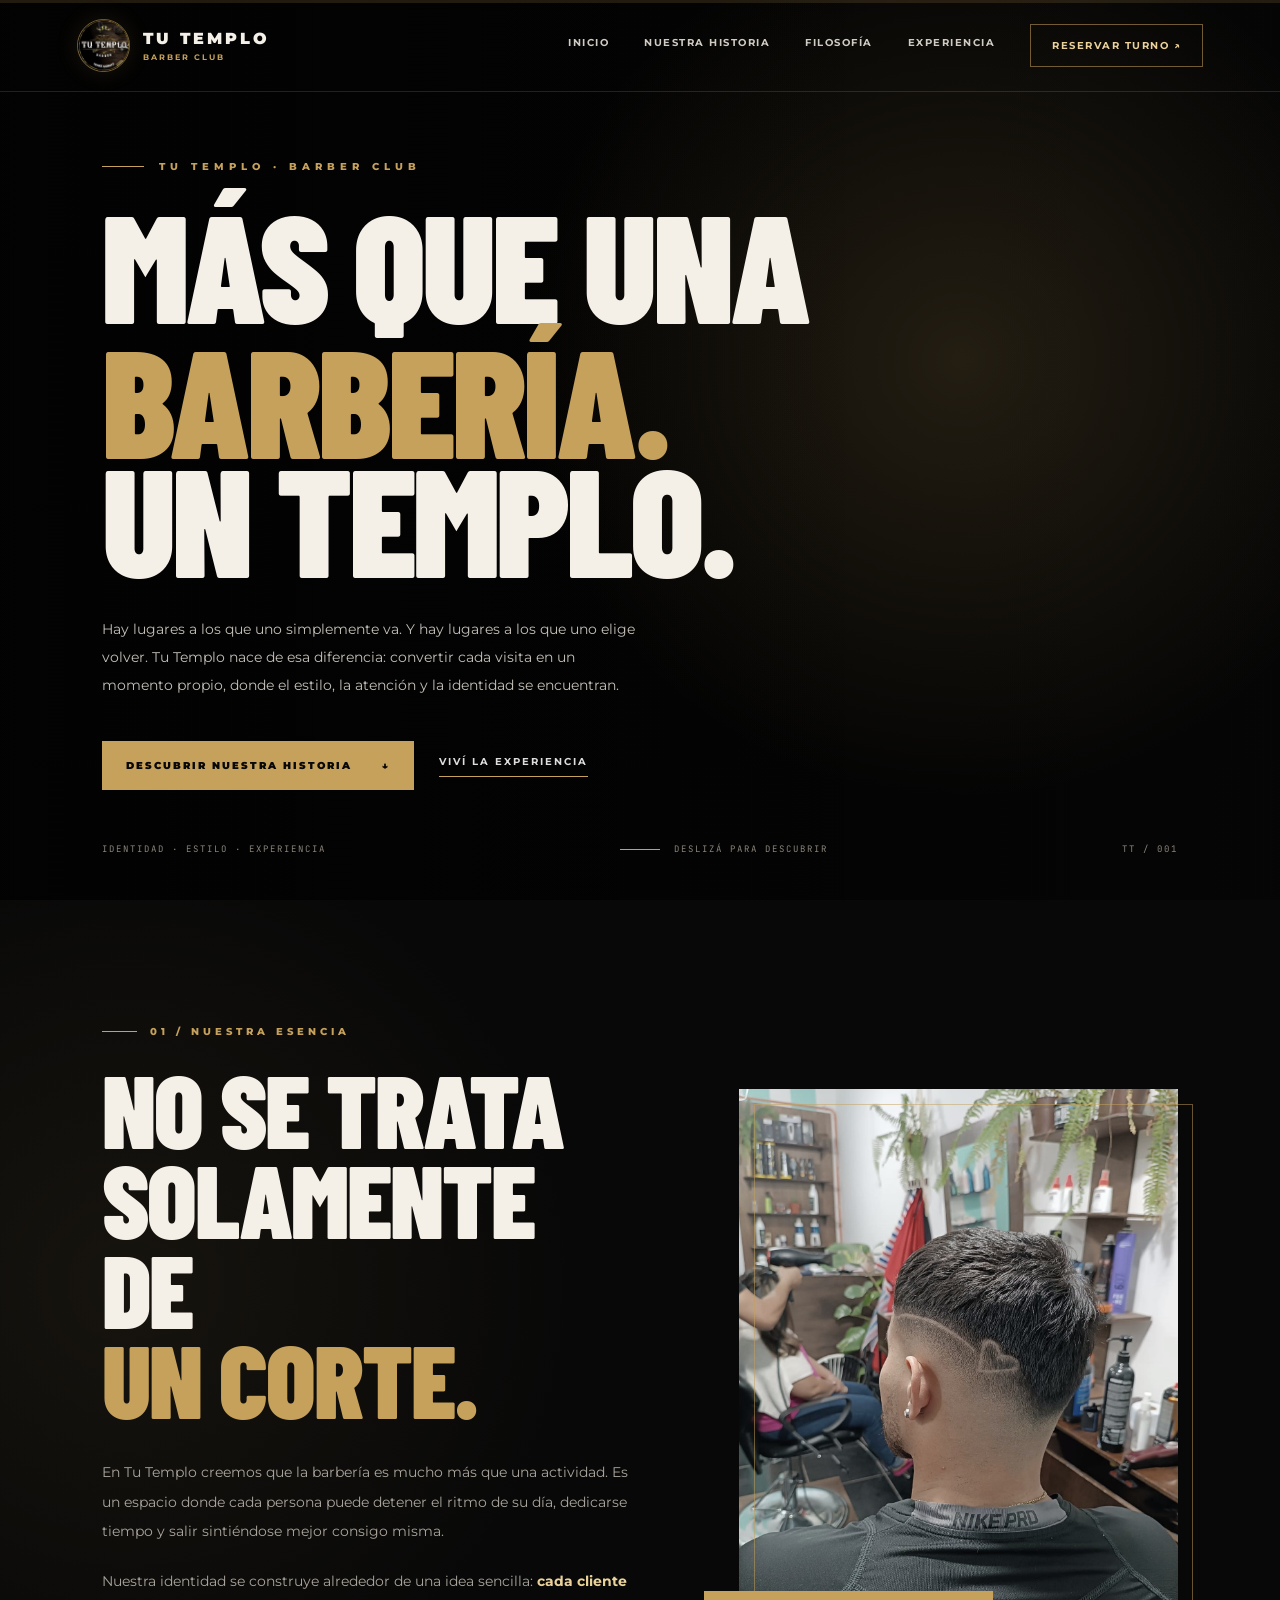
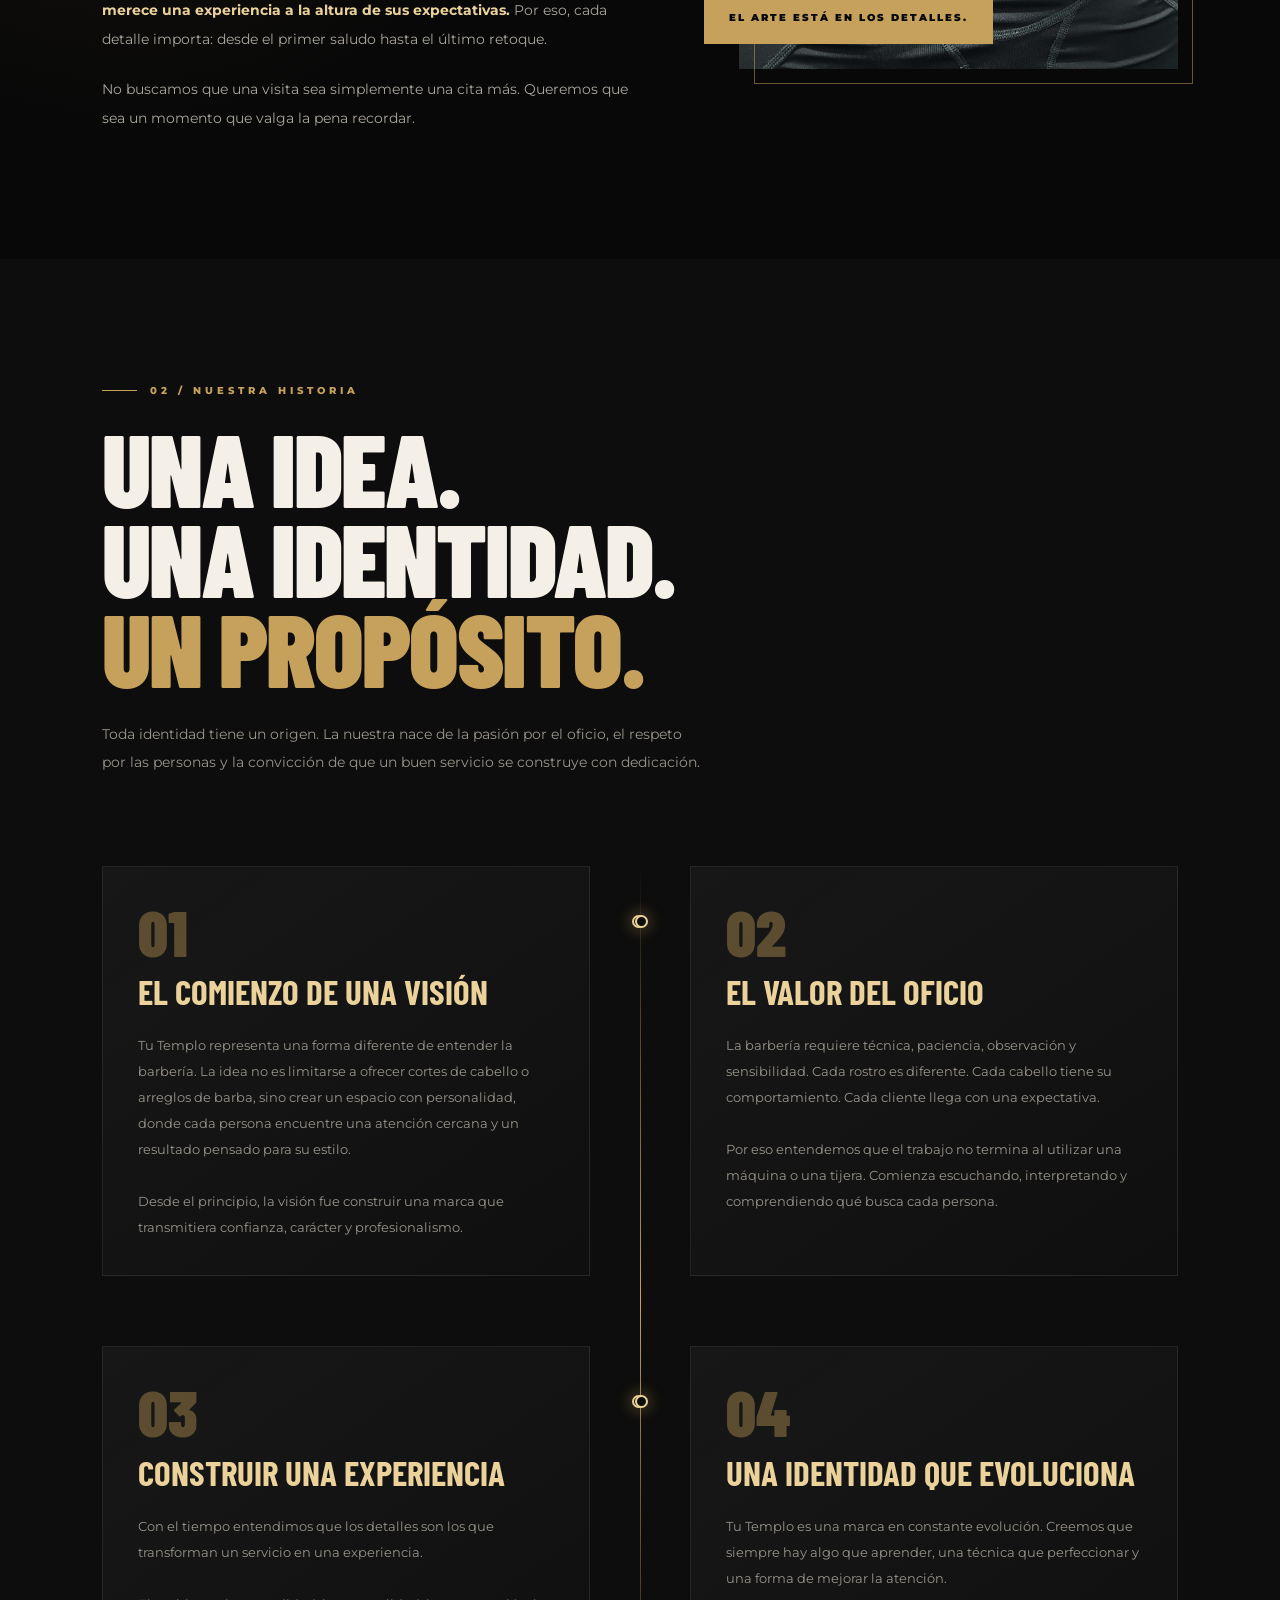
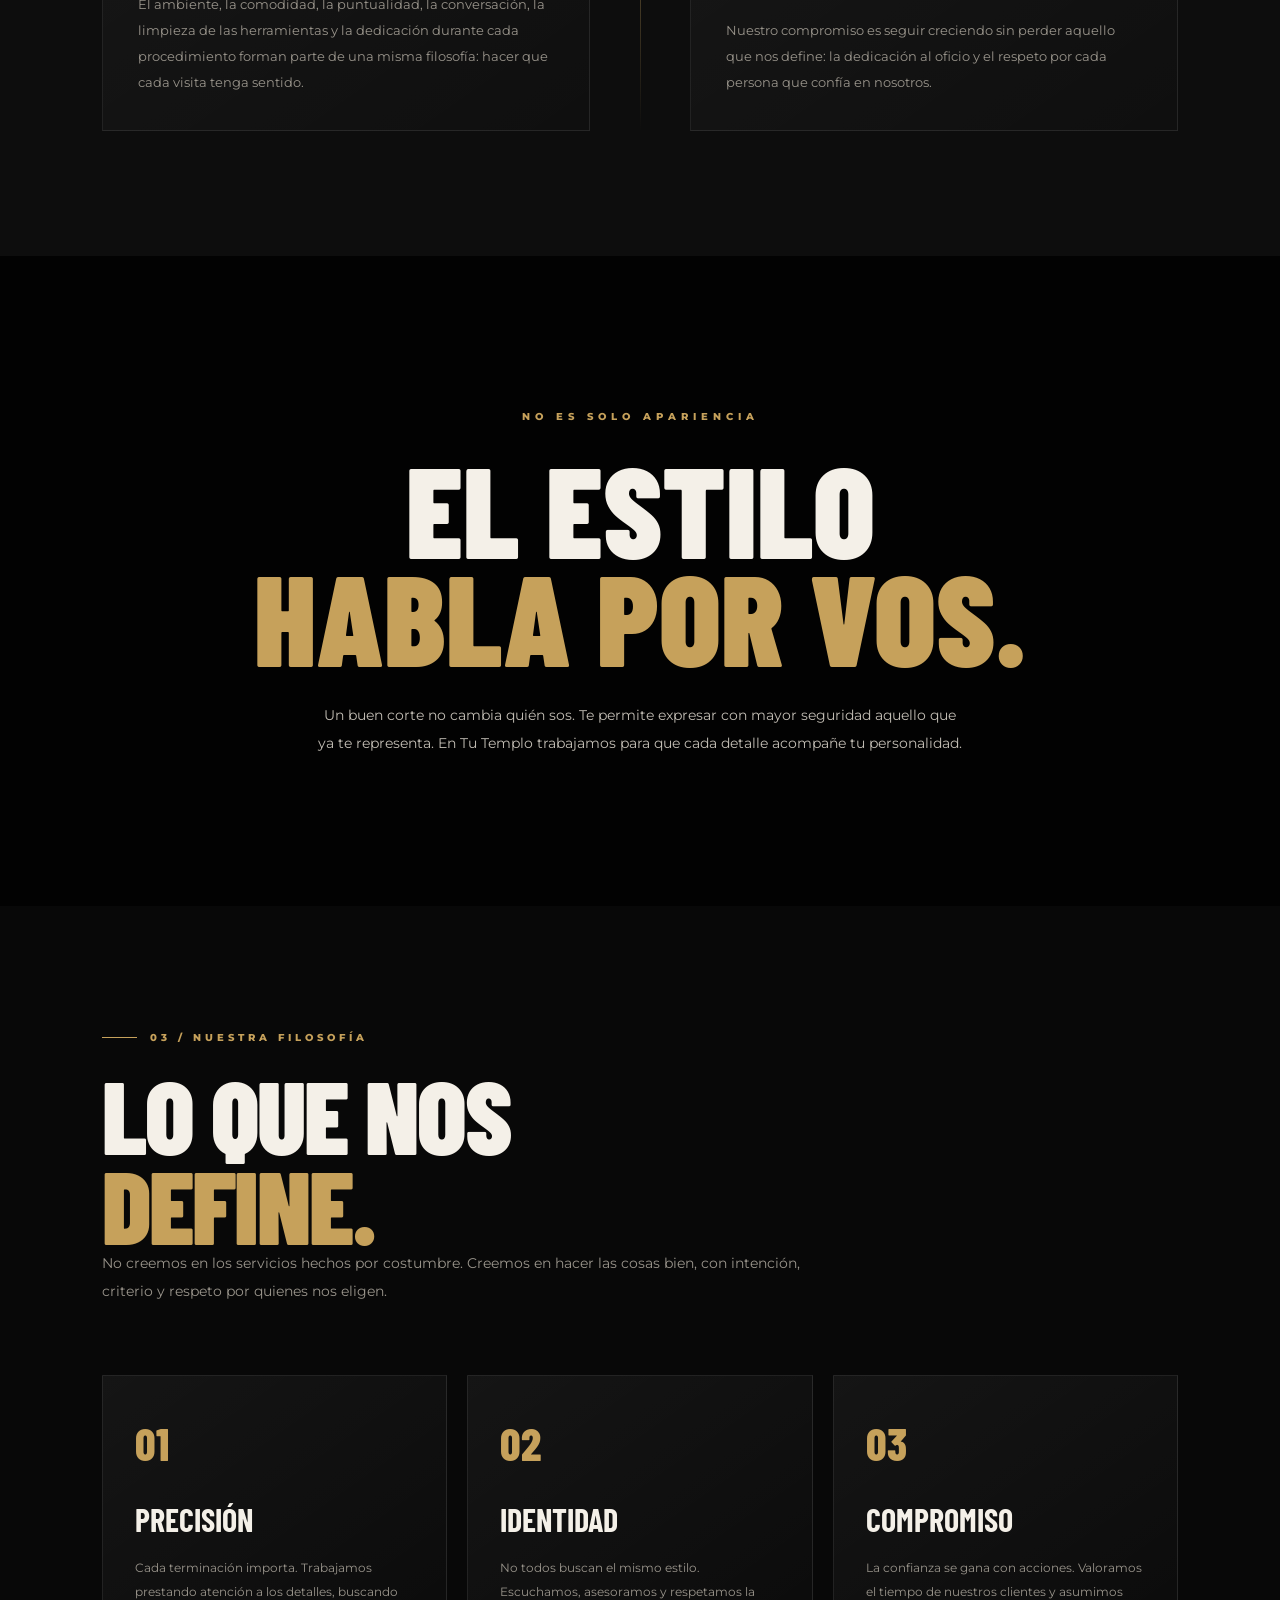
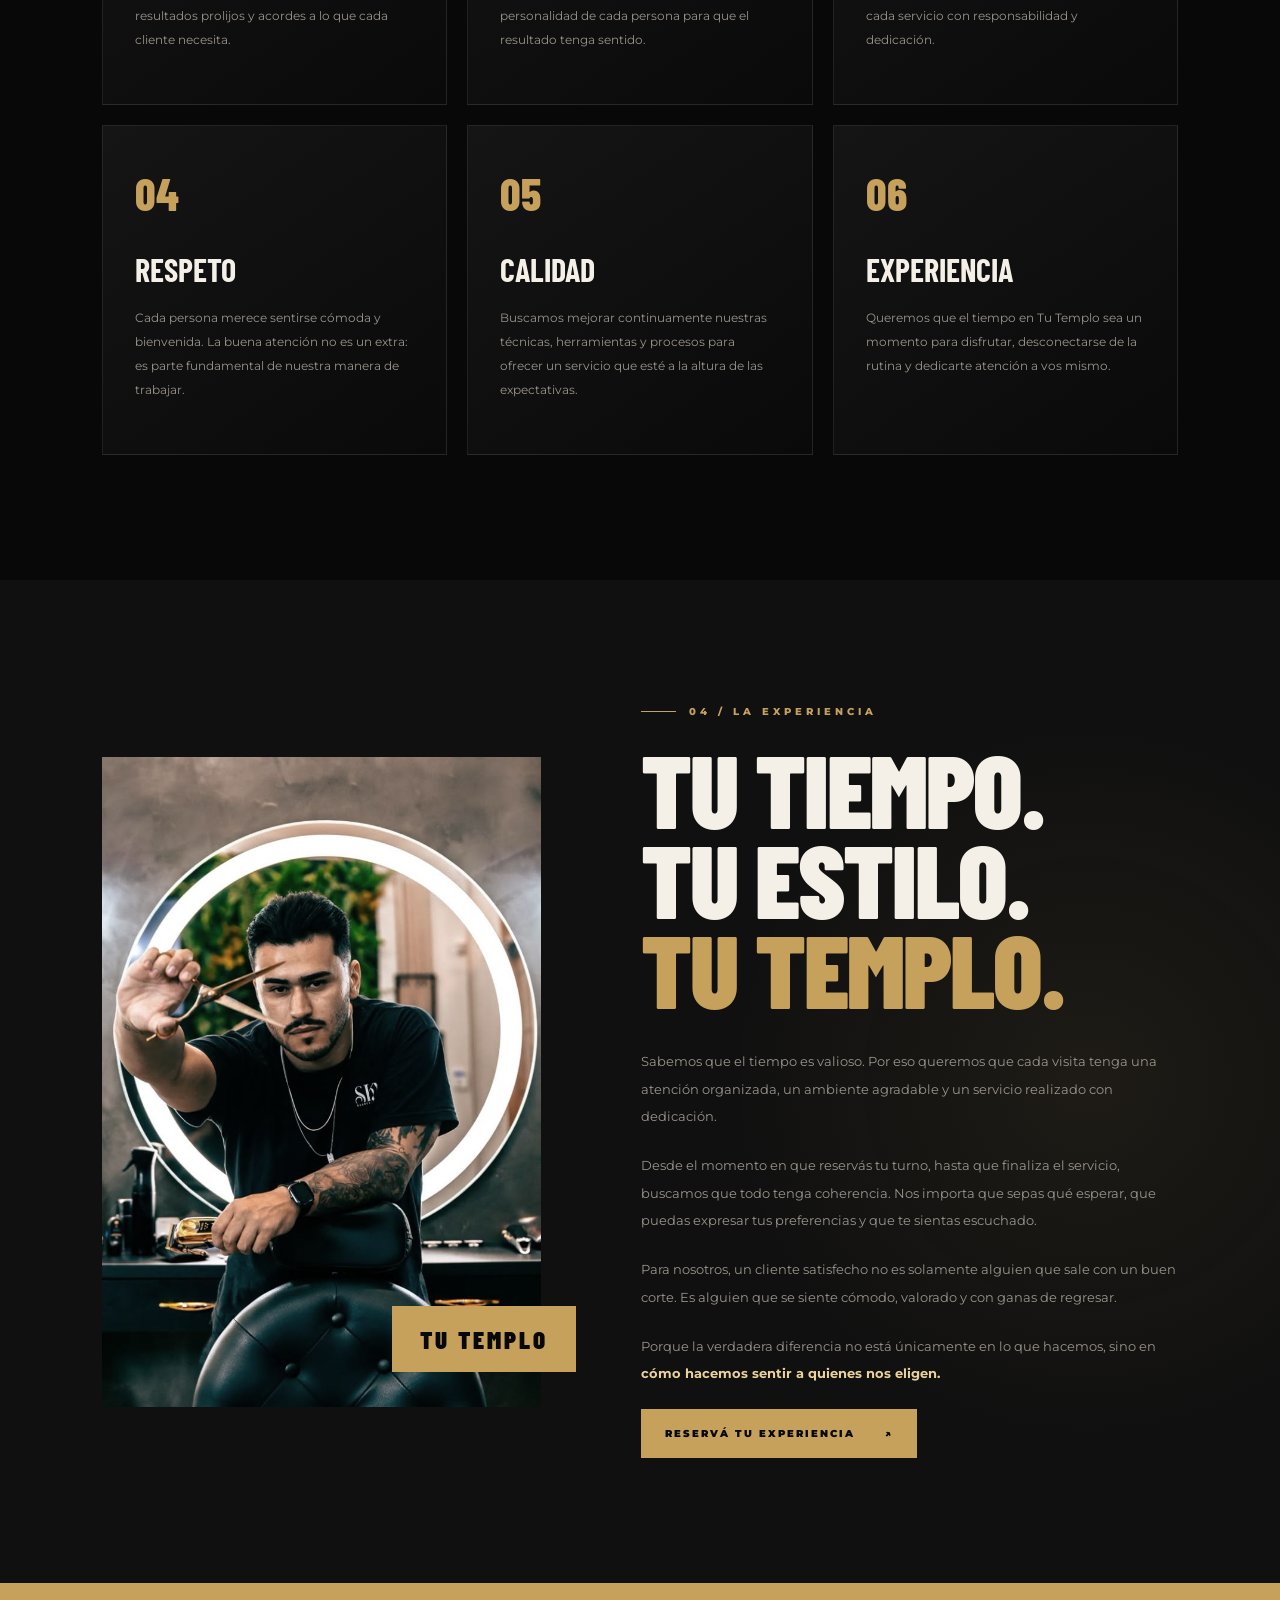
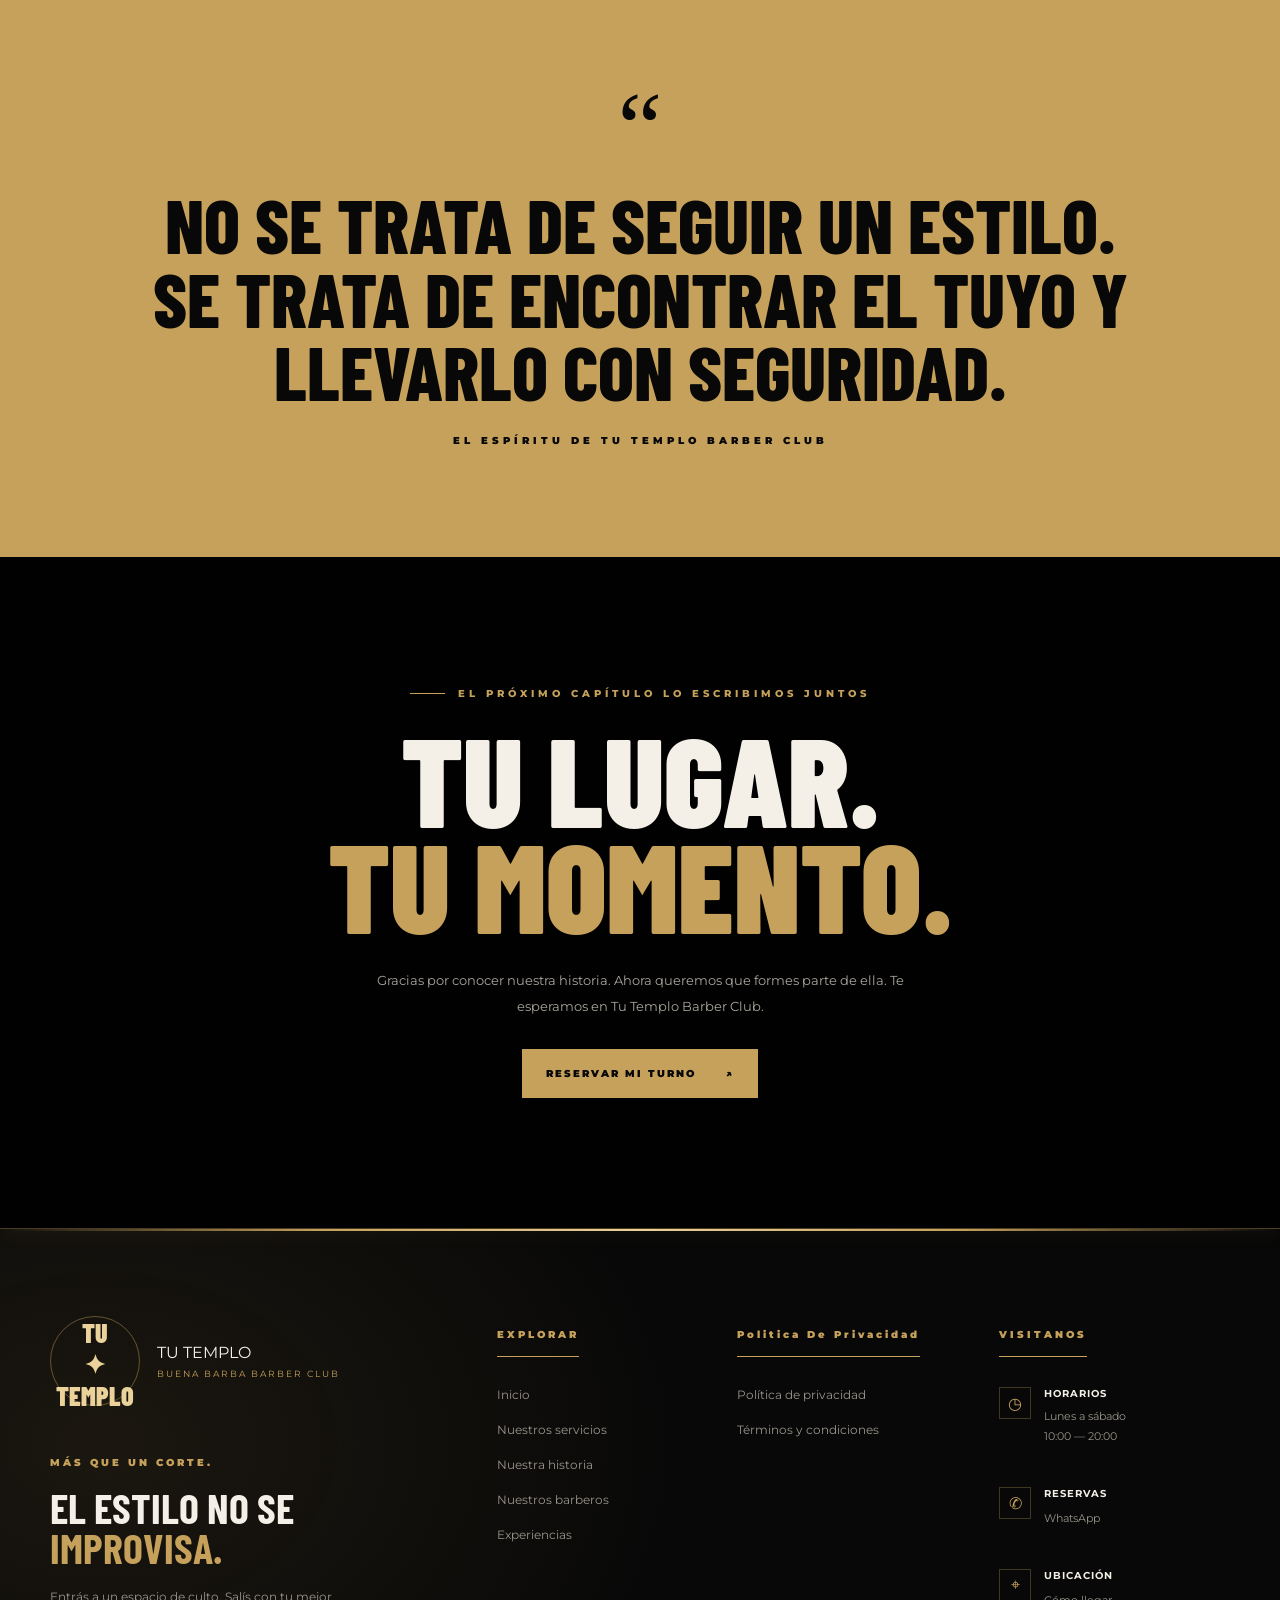
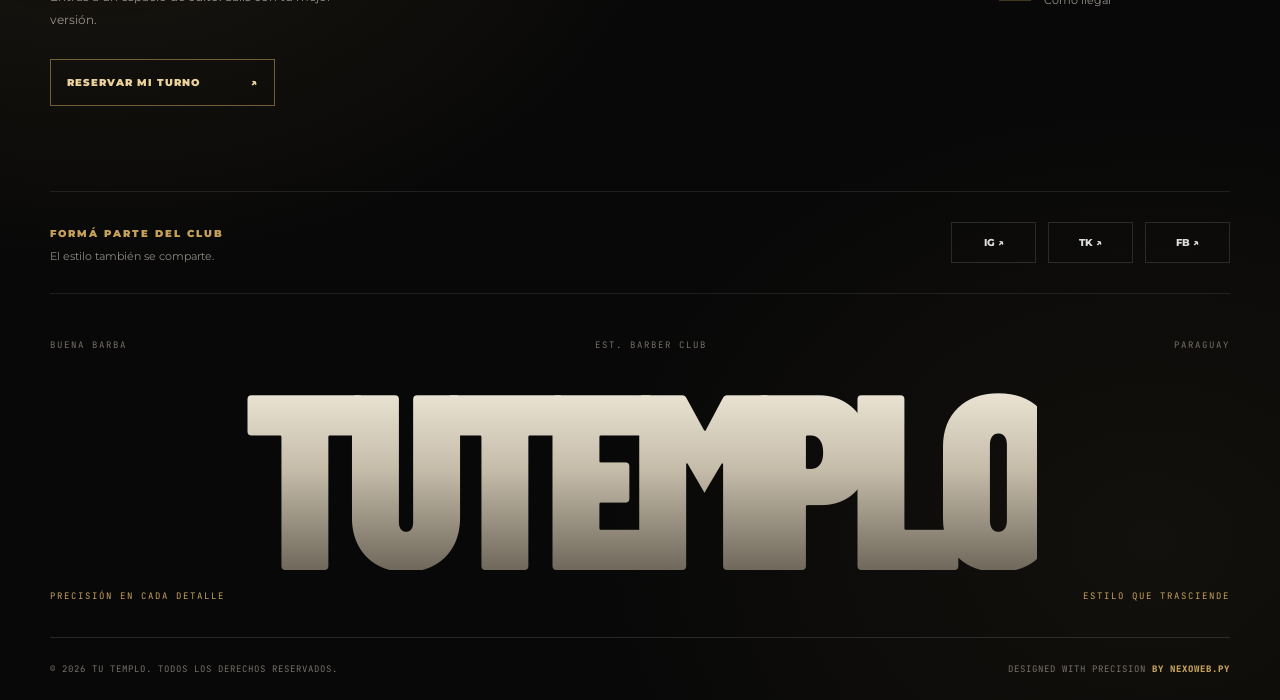
<file: historia.html>
<!DOCTYPE html>
<html lang="es">
<head>
<meta charset="UTF-8">
<meta name="viewport" content="width=device-width, initial-scale=1.0">
<meta name="theme-color" content="#080808">
<meta name="description" content="Conocé la historia, filosofía y esencia de Tu Templo Barber Club. Más que una barbería, una experiencia.">
<title>Conócenos | Tu Templo Barber Club</title>

<link rel="preconnect" href="https://fonts.googleapis.com">
<link rel="preconnect" href="https://fonts.gstatic.com" crossorigin>
<link href="https://fonts.googleapis.com/css2?family=Barlow+Condensed:wght@400;500;600;700;800;900&family=Montserrat:wght@300;400;500;600;700;800;900&family=JetBrains+Mono:wght@400;500;700&display=swap" rel="stylesheet">

<style>
:root {
  --gold: #c6a15b;
  --gold-light: #ead29a;
  --black: #080808;
  --white: #f4f0e8;
  --muted: #85817a;
  --line: rgba(198,161,91,.22);
}

* {
  margin: 0;
  padding: 0;
  box-sizing: border-box;
}

html {
  scroll-behavior: smooth;
  scroll-padding-top: 92px;
  background: var(--black);
}

body {
  background: var(--black);
  color: var(--white);
  font-family: 'Montserrat', sans-serif;
  overflow-x: hidden;
}

a {
  color: inherit;
  text-decoration: none;
}

img {
  display: block;
  max-width: 100%;
}

::selection {
  background: var(--gold);
  color: #080808;
}

/* SCROLL PROGRESS */

.scroll-progress {
  position: fixed;
  top: 0;
  left: 0;
  z-index: 9999;
  width: 100%;
  height: 3px;
  background: rgba(198,161,91,.15);
}

.scroll-progress span {
  display: block;
  width: 100%;
  height: 100%;
  transform: scaleX(0);
  transform-origin: left;
  background: linear-gradient(90deg,var(--gold),var(--gold-light));
  box-shadow: 0 0 15px rgba(198,161,91,.5);
}

/* NAVIGATION */

.nav {
  position: fixed;
  top: 0;
  left: 0;
  z-index: 100;
  width: 100%;
  min-height: 92px;
  padding: 18px 6%;
  display: flex;
  align-items: center;
  justify-content: space-between;
  border-bottom: 1px solid rgba(255,255,255,.12);
  transition: background .3s ease, border-color .3s ease, box-shadow .3s ease;
}

.nav.is-scrolled {
  border-color: rgba(198,161,91,.18);
  background: rgba(8,8,8,.9);
  box-shadow: 0 12px 35px rgba(0,0,0,.24);
  backdrop-filter: blur(16px);
  -webkit-backdrop-filter: blur(16px);
}

.nav-logo {
  display: flex;
  align-items: center;
  gap: 13px;
}

.nav-logo img {
  width: 53px;
  height: 53px;
  object-fit: cover;
  border: 1px solid rgba(198,161,91,.6);
  border-radius: 50%;
  box-shadow: 0 0 24px rgba(198,161,91,.12);
}

.nav-logo div {
  display: flex;
  flex-direction: column;
  gap: 4px;
}

.nav-logo strong {
  font-size: 16px;
  letter-spacing: 3px;
  font-weight: 900;
}

.nav-logo small {
  color: var(--gold);
  font-size: 8px;
  letter-spacing: 2px;
  font-weight: 700;
}

.nav-links {
  display: flex;
  align-items: center;
  gap: 35px;
}

.nav-links a {
  color: #d0ccc4;
  font-size: 10px;
  font-weight: 700;
  letter-spacing: 1.5px;
  transition: .3s;
}

.nav-links a:hover {
  color: var(--gold);
}

.nav-links a:not(.nav-cta)::after {
  display: block;
  height: 1px;
  margin-top: 5px;
  background: var(--gold);
  content: "";
  transform: scaleX(0);
  transform-origin: left;
  transition: transform .25s ease;
}

.nav-links a:not(.nav-cta):hover::after,
.nav-links a:not(.nav-cta).is-active::after {
  transform: scaleX(1);
}

.nav-cta {
  padding: 14px 21px;
  border: 1px solid rgba(198,161,91,.55);
  color: var(--gold-light) !important;
  transition: background .3s ease, color .3s ease, border-color .3s ease;
}

.nav-cta:hover {
  background: var(--gold);
  color: #080808 !important;
}

.nav-toggle {
  display: none;
  width: 46px;
  height: 46px;
  padding: 12px;
  border: 1px solid rgba(198,161,91,.4);
  background: rgba(8,8,8,.65);
  color: var(--white);
  cursor: pointer;
}

.nav-toggle span {
  display: block;
  width: 100%;
  height: 1px;
  margin: 5px 0;
  background: currentColor;
  transition: transform .25s ease, opacity .25s ease;
}

.nav-toggle[aria-expanded="true"] span:first-child {
  transform: translateY(3px) rotate(45deg);
}

.nav-toggle[aria-expanded="true"] span:nth-child(2) {
  opacity: 0;
}

.nav-toggle[aria-expanded="true"] span:last-child {
  transform: translateY(-9px) rotate(-45deg);
}

/* HERO */

.hero {
  position: relative;
  min-height: 100vh;
  display: flex;
  align-items: center;
  padding: 150px 8% 100px;
  overflow: hidden;
  scroll-margin-top: 90px;
  background:
    linear-gradient(90deg,rgba(0,0,0,.94) 0%,rgba(0,0,0,.69) 48%,rgba(0,0,0,.32) 100%),
    linear-gradient(0deg,#080808 0%,transparent 35%),
    url('https://images.unsplash.com/photo-1503951914875-452162b0f3f1?auto=format&fit=crop&w=2200&q=90') center/cover no-repeat;
}

.hero::before {
  content: "";
  position: absolute;
  inset: 0;
  background:
    radial-gradient(circle at 75% 40%,rgba(198,161,91,.16),transparent 40%),
    linear-gradient(90deg,rgba(8,8,8,.22),transparent 68%);
  pointer-events: none;
}

.hero-content {
  position: relative;
  z-index: 2;
  max-width: 1000px;
  animation: hero-arrive .9s cubic-bezier(.2,.7,.3,1) both;
}

@keyframes hero-arrive {
  from { opacity: 0; transform: translateY(26px); }
  to { opacity: 1; transform: translateY(0); }
}

.eyebrow {
  display: flex;
  align-items: center;
  gap: 15px;
  color: var(--gold);
  font-size: 10px;
  font-weight: 800;
  letter-spacing: 5px;
  margin-bottom: 30px;
}

.eyebrow::before {
  content: "";
  width: 42px;
  height: 1px;
  background: var(--gold);
}

.hero h1 {
  max-width: 1000px;
  font-family: 'Barlow Condensed',sans-serif;
  font-size: clamp(75px,12vw,165px);
  font-weight: 900;
  line-height: .78;
  letter-spacing: -4px;
  text-transform: uppercase;
}

.hero h1 span {
  display: block;
  color: var(--gold);
  margin-top: 15px;
}

.hero-description {
  max-width: 540px;
  margin-top: 38px;
  color: #c4c0b8;
  font-size: 14px;
  line-height: 2;
}

.hero-actions {
  display: flex;
  align-items: center;
  flex-wrap: wrap;
  gap: 25px;
  margin-top: 42px;
}

.primary-button {
  display: inline-flex;
  align-items: center;
  gap: 30px;
  padding: 18px 24px;
  background: var(--gold);
  color: #080808;
  font-size: 10px;
  font-weight: 900;
  letter-spacing: 2px;
  transition: .35s;
}

.primary-button:hover {
  background: var(--gold-light);
  transform: translateY(-4px);
  box-shadow: 0 12px 35px rgba(198,161,91,.2);
}

.text-button {
  color: #ddd;
  font-size: 10px;
  font-weight: 700;
  letter-spacing: 2px;
  border-bottom: 1px solid var(--gold);
  padding-bottom: 8px;
}

.hero-bottom {
  position: absolute;
  bottom: 45px;
  left: 8%;
  right: 8%;
  display: flex;
  align-items: center;
  justify-content: space-between;
  color: #8b857b;
  font-family: 'JetBrains Mono',monospace;
  font-size: 9px;
  letter-spacing: 2px;
}

.scroll-indicator {
  display: flex;
  align-items: center;
  gap: 14px;
}

.scroll-indicator span {
  width: 40px;
  height: 1px;
  background: var(--gold);
  transform-origin: left;
  animation: scroll-pulse 1.8s ease-in-out infinite;
}

@keyframes scroll-pulse {
  0%, 100% { transform: scaleX(.55); opacity: .6; }
  50% { transform: scaleX(1); opacity: 1; }
}

/* GENERAL */

.section {
  position: relative;
  padding: 125px 8%;
  overflow: hidden;
  scroll-margin-top: 90px;
}

.container {
  width: 100%;
  max-width: 1400px;
  margin: auto;
}

.section-label {
  display: flex;
  align-items: center;
  gap: 13px;
  margin-bottom: 25px;
  color: var(--gold);
  font-size: 10px;
  font-weight: 800;
  letter-spacing: 4px;
}

.section-label::before {
  content: "";
  width: 35px;
  height: 1px;
  background: var(--gold);
}

.section-title {
  font-family: 'Barlow Condensed',sans-serif;
  font-size: clamp(55px,8vw,105px);
  line-height: .88;
  font-weight: 900;
  text-transform: uppercase;
  letter-spacing: -2px;
}

.section-title span {
  color: var(--gold);
}

.section-description {
  color: #99948b;
  font-size: 14px;
  line-height: 2;
}

/* INTRODUCTION */

.intro-section {
  background:
    radial-gradient(circle at 10% 40%,rgba(198,161,91,.08),transparent 35%),
    #080808;
}

.intro-grid {
  display: grid;
  grid-template-columns: 1.1fr .9fr;
  gap: 100px;
  align-items: center;
}

.intro-copy h2 {
  margin-bottom: 35px;
}

.intro-copy p {
  margin-top: 20px;
  color: #aaa59c;
  font-size: 14px;
  line-height: 2.1;
}

.intro-copy p strong {
  color: var(--gold-light);
}

.intro-image {
  position: relative;
  min-height: 580px;
}

.intro-image img {
  width: 100%;
  height: 580px;
  object-fit: cover;
  filter: grayscale(35%);
}

.intro-image::before {
  content: "";
  position: absolute;
  z-index: 2;
  inset: 15px -15px -15px 15px;
  border: 1px solid rgba(198,161,91,.5);
  pointer-events: none;
}

.image-caption {
  position: absolute;
  z-index: 3;
  bottom: 25px;
  left: -35px;
  padding: 20px 25px;
  background: var(--gold);
  color: #080808;
  font-size: 10px;
  font-weight: 900;
  letter-spacing: 2px;
}

/* HISTORY */

.history-section {
  background: #0d0d0d;
}

.history-heading {
  max-width: 850px;
  margin-bottom: 90px;
}

.history-heading p {
  max-width: 600px;
  margin-top: 28px;
}

.history-timeline {
  position: relative;
  display: grid;
  grid-template-columns: repeat(2,1fr);
  gap: 70px 100px;
}

.history-timeline::before {
  content: "";
  position: absolute;
  top: 0;
  bottom: 0;
  left: 50%;
  width: 1px;
  background: linear-gradient(transparent,var(--gold),transparent);
}

.history-item {
  position: relative;
  padding: 35px;
  border: 1px solid rgba(255,255,255,.08);
  background: linear-gradient(145deg,rgba(255,255,255,.045),rgba(255,255,255,.008));
  transition: transform .4s ease, border-color .4s ease, background .4s ease;
}

.history-item::after {
  position: absolute;
  top: 48px;
  width: 9px;
  height: 9px;
  border: 2px solid var(--gold-light);
  border-radius: 50%;
  background: #0d0d0d;
  box-shadow: 0 0 18px rgba(198,161,91,.45);
  content: "";
}

.history-item:nth-child(odd)::after {
  right: -56px;
}

.history-item:nth-child(even)::after {
  left: -56px;
}

.history-item:hover {
  transform: translateY(-8px);
  border-color: rgba(198,161,91,.45);
  background: linear-gradient(145deg,rgba(198,161,91,.09),rgba(255,255,255,.012));
}

.history-number {
  color: rgba(198,161,91,.4);
  font-family: 'Barlow Condensed',sans-serif;
  font-size: 65px;
  font-weight: 900;
  line-height: .9;
  transition: color .3s ease;
}

.history-item:hover .history-number {
  color: var(--gold);
}

.history-item h3 {
  margin: 10px 0 20px;
  color: var(--gold-light);
  font-family: 'Barlow Condensed',sans-serif;
  font-size: 35px;
  text-transform: uppercase;
}

.history-item p {
  color: #99948b;
  font-size: 13px;
  line-height: 2;
}

/* FULL IMAGE */

.visual-section {
  position: relative;
  min-height: 650px;
  display: flex;
  align-items: center;
  justify-content: center;
  padding: 100px 8%;
  text-align: center;
  background:
    linear-gradient(rgba(0,0,0,.75),rgba(0,0,0,.8)),
    url('https://images.unsplash.com/photo-1621605815971-fbc98d665033?auto=format&fit=crop&w=2200&q=90') center/cover fixed;
}

.visual-content {
  max-width: 900px;
}

.visual-content small {
  color: var(--gold);
  font-size: 10px;
  font-weight: 800;
  letter-spacing: 5px;
}

.visual-content h2 {
  margin: 30px 0;
  font-family: 'Barlow Condensed',sans-serif;
  font-size: clamp(60px,10vw,130px);
  line-height: .85;
  font-weight: 900;
  text-transform: uppercase;
}

.visual-content h2 span {
  color: var(--gold);
}

.visual-content p {
  max-width: 650px;
  margin: auto;
  color: #c2bdb4;
  font-size: 14px;
  line-height: 2;
}

/* PHILOSOPHY */

.philosophy-section {
  background: #080808;
}

.philosophy-header {
  max-width: 750px;
  margin-bottom: 70px;
}

.philosophy-grid {
  display: grid;
  grid-template-columns: repeat(3,1fr);
  gap: 20px;
}

.philosophy-card {
  position: relative;
  min-height: 330px;
  padding: 40px 32px;
  border: 1px solid rgba(255,255,255,.09);
  background: linear-gradient(145deg,rgba(255,255,255,.05),rgba(255,255,255,.008));
  transition: .4s;
  overflow: hidden;
}

.philosophy-card:hover {
  transform: translateY(-10px);
  border-color: var(--gold);
  background: linear-gradient(145deg,rgba(198,161,91,.1),rgba(255,255,255,.015));
}

.philosophy-icon {
  color: var(--gold);
  font-family: 'Barlow Condensed',sans-serif;
  font-size: 45px;
  font-weight: 800;
}

.philosophy-card h3 {
  margin: 30px 0 18px;
  font-family: 'Barlow Condensed',sans-serif;
  font-size: 32px;
  text-transform: uppercase;
}

.philosophy-card p {
  color: #99948b;
  font-size: 12px;
  line-height: 2;
}

/* EXPERIENCE */

.experience-section {
  background:
    radial-gradient(circle at 85% 50%,rgba(198,161,91,.08),transparent 30%),
    #101010;
}

.experience-grid {
  display: grid;
  grid-template-columns: .9fr 1.1fr;
  align-items: center;
  gap: 100px;
}

.experience-image {
  position: relative;
}

.experience-image img {
  width: 100%;
  height: 650px;
  object-fit: cover;
  filter: grayscale(25%);
}

.experience-image::after {
  content: "TU TEMPLO";
  position: absolute;
  right: -35px;
  bottom: 35px;
  padding: 18px 28px;
  background: var(--gold);
  color: #080808;
  font-family: 'Barlow Condensed',sans-serif;
  font-size: 25px;
  font-weight: 900;
  letter-spacing: 3px;
}

.experience-copy h2 {
  margin-bottom: 35px;
}

.experience-copy p {
  margin-bottom: 22px;
  color: #99948b;
  font-size: 13px;
  line-height: 2.1;
}

.experience-copy p strong {
  color: var(--gold-light);
}

/* QUOTE */

.quote-section {
  padding: 110px 8%;
  background: var(--gold);
  color: #080808;
  text-align: center;
}

.quote-mark {
  font-family: Georgia,serif;
  font-size: 100px;
  line-height: .7;
}

.quote-section blockquote {
  max-width: 1000px;
  margin: 25px auto;
  font-family: 'Barlow Condensed',sans-serif;
  font-size: clamp(38px,6vw,75px);
  font-weight: 800;
  line-height: .98;
  text-transform: uppercase;
}

.quote-section p {
  font-size: 10px;
  font-weight: 900;
  letter-spacing: 4px;
}

/* FINAL CTA */

.final-cta {
  position: relative;
  padding: 130px 8%;
  text-align: center;
  background:
    linear-gradient(rgba(0,0,0,.87),rgba(0,0,0,.92)),
    url('https://images.unsplash.com/photo-1503951914875-452162b0f3f1?auto=format&fit=crop&w=2000&q=85') center/cover;
}

.final-cta h2 {
  max-width: 900px;
  margin: 0 auto;
  font-family: 'Barlow Condensed',sans-serif;
  font-size: clamp(65px,10vw,125px);
  line-height: .85;
  font-weight: 900;
  text-transform: uppercase;
}

.final-cta h2 span {
  color: var(--gold);
}

.final-cta p {
  max-width: 550px;
  margin: 30px auto;
  color: #aaa59c;
  font-size: 13px;
  line-height: 2;
}

/* FOOTER */

.tt-footer {
  --tt-gold: #c6a15b;
  --tt-gold-light: #ead29a;
  --tt-black: #080808;
  --tt-white: #f4f0e8;
  --tt-muted: #85817a;
  position: relative;
  width: 100%;
  overflow: hidden;
  background:
    radial-gradient(ellipse at 8% 20%,rgba(198,161,91,.10),transparent 35%),
    radial-gradient(ellipse at 90% 85%,rgba(198,161,91,.055),transparent 35%),
    var(--tt-black);
  color: var(--tt-white);
  border-top: 1px solid rgba(198,161,91,.35);
}

.tt-footer-line {
  width: 100%;
  height: 2px;
  background: linear-gradient(90deg,transparent,var(--gold),var(--gold-light),var(--gold),transparent);
  box-shadow: 0 0 18px rgba(198,161,91,.3);
}

.tt-footer-container {
  width: calc(100% - 100px);
  max-width: 1550px;
  margin: auto;
}

.tt-footer-main {
  display: grid;
  grid-template-columns: 1.7fr .8fr .9fr 1fr;
  gap: 55px;
  padding: 85px 0;
}

.tt-brand-area {
  display: flex;
  flex-direction: column;
  align-items: flex-start;
}

.tt-brand-lockup {
  display: flex;
  align-items: center;
  gap: 17px;
  margin-bottom: 45px;
}

.tt-brand-emblem {
  width: 90px;
  height: 90px;
  display: grid;
  place-items: center;
  border: 1px solid rgba(198,161,91,.45);
  border-radius: 50%;
  color: var(--gold-light);
  font-family: 'Barlow Condensed',sans-serif;
  font-size: 26px;
  font-weight: 900;
}

.tt-brand-name {
  display: flex;
  flex-direction: column;
  gap: 6px;
}

.tt-brand-name strong {
  color: white;
  font-size: 22px;
  font-weight: 900;
  letter-spacing: 3px;
}

.tt-brand-name small {
  color: var(--gold);
  font-size: 9px;
  letter-spacing: 2px;
}

.tt-small-label,
.tt-column-label {
  color: var(--gold);
  font-size: 10px;
  font-weight: 900;
  letter-spacing: 3px;
}

.tt-brand-description h3 {
  margin: 18px 0;
  font-family: 'Barlow Condensed',sans-serif;
  font-size: 42px;
  line-height: .95;
  text-transform: uppercase;
}

.tt-brand-description h3 span {
  display: block;
  color: var(--gold);
}

.tt-brand-description p {
  max-width: 300px;
  color: #99948b;
  font-size: 12px;
  line-height: 1.9;
}

.tt-footer-reserve {
  display: inline-flex;
  align-items: center;
  justify-content: space-between;
  gap: 30px;
  min-width: 225px;
  margin-top: 27px;
  padding: 16px;
  border: 1px solid rgba(198,161,91,.55);
  color: var(--gold-light);
  font-size: 10px;
  font-weight: 900;
  letter-spacing: 1px;
  transition: .3s;
}

.tt-footer-reserve:hover {
  background: var(--gold);
  color: #080808;
}

.tt-footer-column {
  display: flex;
  flex-direction: column;
  align-items: flex-start;
  gap: 20px;
  padding-top: 12px;
}

.tt-column-label {
  margin-bottom: 10px;
  padding-bottom: 15px;
  border-bottom: 1px solid var(--gold);
}

.tt-footer-column > a {
  color: #99948b;
  font-size: 12px;
  transition: .3s;
}

.tt-footer-column > a:hover {
  color: var(--gold);
  transform: translateX(5px);
}

.tt-contact-item {
  display: flex;
  gap: 13px;
  margin-bottom: 20px;
}

.tt-contact-icon {
  width: 32px;
  height: 32px;
  display: grid;
  place-items: center;
  border: 1px solid rgba(198,161,91,.3);
  color: var(--gold);
}

.tt-contact-item strong {
  display: block;
  margin-bottom: 7px;
  font-size: 10px;
  letter-spacing: 1px;
}

.tt-contact-item p,
.tt-contact-item a {
  color: #99948b;
  font-size: 11px;
  line-height: 1.8;
}

.tt-footer-middle {
  display: flex;
  justify-content: space-between;
  align-items: center;
  gap: 25px;
  padding: 30px 0;
  border-top: 1px solid rgba(255,255,255,.09);
  border-bottom: 1px solid rgba(255,255,255,.09);
}

.tt-footer-social-title span {
  color: var(--gold);
  font-size: 10px;
  font-weight: 900;
  letter-spacing: 2px;
}

.tt-footer-social-title p {
  margin-top: 8px;
  color: #8e8981;
  font-size: 11px;
}

.tt-social-links {
  display: flex;
  gap: 12px;
}

.tt-social-links a {
  min-width: 85px;
  padding: 13px 16px;
  border: 1px solid rgba(255,255,255,.13);
  color: #ddd;
  font-size: 10px;
  font-weight: 800;
  text-align: center;
  transition: .3s;
}

.tt-social-links a:hover {
  background: var(--gold);
  color: #080808;
}

.tt-footer-signature {
  padding: 45px 0 35px;
  overflow: hidden;
}

.tt-signature-top,
.tt-signature-bottom {
  display: flex;
  justify-content: space-between;
  gap: 15px;
  color: #777066;
  font-family: 'JetBrains Mono',monospace;
  font-size: 9px;
  letter-spacing: 2px;
}

.tt-signature-word {
  width: max-content;
  max-width: 100%;
  margin: 20px auto;
  color: #eee9df;
  font-family: 'Barlow Condensed',sans-serif;
  font-size: clamp(100px,19.5vw,290px);
  font-weight: 900;
  line-height: .8;
  letter-spacing: -.09em;
  white-space: nowrap;
  background: linear-gradient(180deg,#f0e9d9 5%,#c4bba9 50%,#70685b 100%);
  -webkit-background-clip: text;
  background-clip: text;
  -webkit-text-fill-color: transparent;
}

.tt-signature-bottom {
  color: var(--gold);
}

.tt-footer-bottom {
  display: flex;
  justify-content: space-between;
  align-items: center;
  flex-wrap: wrap;
  gap: 20px;
  padding: 25px 0;
  border-top: 1px solid rgba(255,255,255,.12);
}

.tt-copyright,
.tt-developed,
.tt-bottom-links a {
  color: #77716a;
  font-family: 'JetBrains Mono',monospace;
  font-size: 9px;
  letter-spacing: 1px;
}

.tt-bottom-links {
  display: flex;
  gap: 20px;
}

.tt-bottom-links a:hover {
  color: var(--gold);
}

.tt-developed span {
  color: var(--gold);
  font-weight: 900;
}

/* SCROLL ANIMATIONS */

.reveal {
  opacity: 0;
  transform: translateY(45px);
  transition: opacity .9s ease,transform .9s cubic-bezier(.2,.7,.3,1);
}

.reveal-left {
  opacity: 0;
  transform: translateX(-55px);
  transition: opacity .9s ease,transform .9s ease;
}

.reveal-right {
  opacity: 0;
  transform: translateX(55px);
  transition: opacity .9s ease,transform .9s ease;
}

.reveal.visible,
.reveal-left.visible,
.reveal-right.visible {
  opacity: 1;
  transform: translate(0,0);
}

.delay-1 { transition-delay: .15s; }
.delay-2 { transition-delay: .3s; }
.delay-3 { transition-delay: .45s; }

/* RESPONSIVE */

@media(max-width:1100px) {
  .tt-footer-main {
    grid-template-columns: 1.4fr 1fr 1fr;
    gap: 40px;
  }

  .tt-brand-area {
    grid-column: 1/-1;
  }

  .intro-grid,
  .experience-grid {
    gap: 55px;
  }
}

@media(max-width:850px) {
  .nav-links {
    gap: 18px;
  }

  .nav-links a {
    font-size: 9px;
  }

  .intro-grid,
  .experience-grid {
    grid-template-columns: 1fr;
  }

  .intro-image {
    margin: 20px 15px;
  }

  .history-timeline {
    grid-template-columns: 1fr;
    gap: 20px;
  }

  .history-timeline::before {
    display: none;
  }

  .history-item::after {
    display: none;
  }

  .philosophy-grid {
    grid-template-columns: 1fr 1fr;
  }
}

@media(max-width:700px) {
  .nav {
    padding: 18px 5%;
  }

  .nav-logo img {
    width: 42px;
    height: 42px;
  }

  .nav-links a:not(.nav-cta) {
    display: none;
  }

  .hero {
    min-height: 90vh;
    padding: 140px 7% 120px;
    background-position: 60% center;
  }

  .hero h1 {
    font-size: clamp(70px,17vw,110px);
    letter-spacing: -2px;
  }

  .hero-description {
    font-size: 12px;
  }

  .hero-bottom {
    left: 7%;
    right: 7%;
    font-size: 7px;
    bottom: 25px;
  }

  .section {
    padding: 85px 6%;
  }

  .section-title {
    font-size: clamp(52px,13vw,78px);
  }

  .intro-image img {
    height: 420px;
  }

  .image-caption {
    left: -10px;
    bottom: 15px;
  }

  .history-heading {
    margin-bottom: 45px;
  }

  .history-item {
    padding: 28px 23px;
  }

  .visual-section {
    min-height: 480px;
    background-attachment: scroll;
  }

  .philosophy-grid {
    grid-template-columns: 1fr;
  }

  .philosophy-card {
    min-height: 270px;
  }

  .experience-image img {
    height: 430px;
  }

  .experience-image::after {
    right: -10px;
  }

  .quote-section {
    padding: 85px 6%;
  }

  .final-cta {
    padding: 95px 6%;
  }

  .tt-footer-container {
    width: calc(100% - 40px);
  }

  .tt-footer-main {
    grid-template-columns: 1fr 1fr;
    gap: 40px 20px;
    padding: 60px 0 45px;
  }

  .tt-brand-area,
  .tt-contact-column {
    grid-column: 1/-1;
  }

  .tt-footer-middle {
    flex-direction: column;
    align-items: flex-start;
  }

  .tt-social-links {
    width: 100%;
  }

  .tt-social-links a {
    flex: 1;
    min-width: 0;
  }

  .tt-signature-word {
    font-size: 19vw;
  }

  .tt-signature-top,
  .tt-signature-bottom {
    font-size: 6px;
    letter-spacing: .5px;
  }

  .tt-footer-bottom {
    flex-direction: column;
    align-items: flex-start;
  }
}

@media(max-width:380px) {
  .hero h1 {
    font-size: 15vw;
  }

  .tt-brand-name strong {
    font-size: 18px;
  }

  .tt-brand-emblem {
    width: 65px;
    height: 65px;
  }

  .tt-footer-column > a {
    font-size: 10px;
  }

  .tt-bottom-links {
    flex-wrap: wrap;
  }
}

@media(max-width:900px) {
  .nav {
    min-height: 82px;
    padding: 14px 5%;
  }

  .nav-toggle {
    position: relative;
    z-index: 102;
    display: block;
  }

  .nav-links {
    position: fixed;
    inset: 82px 0 0;
    z-index: 101;
    display: flex;
    flex-direction: column;
    align-items: stretch;
    justify-content: flex-start;
    gap: 0;
    overflow-y: auto;
    padding: 24px 7% 40px;
    border-top: 1px solid rgba(198,161,91,.2);
    background: rgba(8,8,8,.97);
    backdrop-filter: blur(18px);
    -webkit-backdrop-filter: blur(18px);
    opacity: 0;
    visibility: hidden;
    transform: translateY(-12px);
    transition: opacity .25s ease, visibility .25s ease, transform .25s ease;
  }

  .nav-links.is-open {
    opacity: 1;
    visibility: visible;
    transform: translateY(0);
  }

  .nav-links a:not(.nav-cta) {
    display: block;
    padding: 18px 0;
    border-bottom: 1px solid rgba(255,255,255,.08);
    font-size: 12px;
  }

  .nav-links a:not(.nav-cta)::after {
    display: none;
  }

  .nav-links .nav-cta {
    display: inline-flex;
    align-self: flex-start;
    margin-top: 24px;
  }

  body.nav-menu-open {
    overflow: hidden;
  }
}

@media(prefers-reduced-motion:reduce) {
  html { scroll-behavior: auto; }

  *,*::before,*::after {
    animation: none !important;
    transition: none !important;
  }

  .reveal,.reveal-left,.reveal-right {
    opacity: 1;
    transform: none;
  }

  .hero-content {
    animation: none;
  }
}
</style>
</head>

<body>

<div class="scroll-progress" aria-hidden="true"><span id="progress"></span></div>

<!-- NAVBAR -->
<nav class="nav" aria-label="Navegación principal">
  <a href="index.html" class="nav-logo">
    <img src="Logo.jpg" alt="Tu Templo">
    <div>
      <strong>TU TEMPLO</strong>
      <small>BARBER CLUB</small>
    </div>
  </a>

  <div class="nav-links" id="navLinks">
    <a href="index.php">INICIO</a>
    <a href="#historia">NUESTRA HISTORIA</a>
    <a href="#filosofia">FILOSOFÍA</a>
    <a href="#experiencia">EXPERIENCIA</a>
    <a href="reservar.php" class="nav-cta">RESERVAR TURNO ↗</a>
  </div>
  <button class="nav-toggle" type="button" aria-label="Abrir menú" aria-expanded="false" aria-controls="navLinks">
    <span></span>
    <span></span>
    <span></span>
  </button>
</nav>

<!-- HERO -->
<header class="hero" id="inicio">
  <div class="hero-content">
    <div class="eyebrow">TU TEMPLO · BARBER CLUB</div>

    <h1>
      MÁS QUE UNA
      <span>BARBERÍA.</span>
      UN TEMPLO.
    </h1>

    <p class="hero-description">
      Hay lugares a los que uno simplemente va. Y hay lugares
      a los que uno elige volver. Tu Templo nace de esa diferencia:
      convertir cada visita en un momento propio, donde el estilo,
      la atención y la identidad se encuentran.
    </p>

    <div class="hero-actions">
      <a href="#historia" class="primary-button">
        DESCUBRIR NUESTRA HISTORIA <span>↓</span>
      </a>

      <a href="reservar.php" class="text-button">
        VIVÍ LA EXPERIENCIA
      </a>
    </div>
  </div>

  <div class="hero-bottom">
    <span>IDENTIDAD · ESTILO · EXPERIENCIA</span>
    <div class="scroll-indicator">
      <span></span>
      DESLIZÁ PARA DESCUBRIR
    </div>
    <span>TT / 001</span>
  </div>
</header>

<main>

<!-- INTRODUCCIÓN -->
<section class="section intro-section">
  <div class="container intro-grid">

    <div class="intro-copy reveal-left">
      <div class="section-label">01 / NUESTRA ESENCIA</div>

      <h2 class="section-title">
        NO SE TRATA<br>
        SOLAMENTE DE<br>
        <span>UN CORTE.</span>
      </h2>

      <p>
        En Tu Templo creemos que la barbería es mucho más que una
        actividad. Es un espacio donde cada persona puede detener
        el ritmo de su día, dedicarse tiempo y salir sintiéndose
        mejor consigo misma.
      </p>

      <p>
        Nuestra identidad se construye alrededor de una idea sencilla:
        <strong>cada cliente merece una experiencia a la altura de
        sus expectativas.</strong> Por eso, cada detalle importa:
        desde el primer saludo hasta el último retoque.
      </p>

      <p>
        No buscamos que una visita sea simplemente una cita más.
        Queremos que sea un momento que valga la pena recordar.
      </p>
    </div>

    <div class="intro-image reveal-right">
      <img
        src="Recorte1.jpg"
        alt="Detalle de un corte degradado realizado en la barbería"
      >
      <div class="image-caption">EL ARTE ESTÁ EN LOS DETALLES.</div>
    </div>

  </div>
</section>

<!-- HISTORIA -->
<section class="section history-section" id="historia">
  <div class="container">

    <div class="history-heading reveal">
      <div class="section-label">02 / NUESTRA HISTORIA</div>

      <h2 class="section-title">
        UNA IDEA.<br>
        UNA IDENTIDAD.<br>
        <span>UN PROPÓSITO.</span>
      </h2>

      <p class="section-description">
        Toda identidad tiene un origen. La nuestra nace de la pasión
        por el oficio, el respeto por las personas y la convicción de
        que un buen servicio se construye con dedicación.
      </p>
    </div>

    <div class="history-timeline">

      <article class="history-item reveal">
        <div class="history-number">01</div>
        <h3>El comienzo de una visión</h3>
        <p>
          Tu Templo representa una forma diferente de entender la
          barbería. La idea no es limitarse a ofrecer cortes de cabello
          o arreglos de barba, sino crear un espacio con personalidad,
          donde cada persona encuentre una atención cercana y un
          resultado pensado para su estilo.
          <br><br>
          Desde el principio, la visión fue construir una marca que
          transmitiera confianza, carácter y profesionalismo.
        </p>
      </article>

      <article class="history-item reveal delay-1">
        <div class="history-number">02</div>
        <h3>El valor del oficio</h3>
        <p>
          La barbería requiere técnica, paciencia, observación y
          sensibilidad. Cada rostro es diferente. Cada cabello tiene
          su comportamiento. Cada cliente llega con una expectativa.
          <br><br>
          Por eso entendemos que el trabajo no termina al utilizar
          una máquina o una tijera. Comienza escuchando, interpretando
          y comprendiendo qué busca cada persona.
        </p>
      </article>

      <article class="history-item reveal delay-1">
        <div class="history-number">03</div>
        <h3>Construir una experiencia</h3>
        <p>
          Con el tiempo entendimos que los detalles son los que
          transforman un servicio en una experiencia.
          <br><br>
          El ambiente, la comodidad, la puntualidad, la conversación,
          la limpieza de las herramientas y la dedicación durante
          cada procedimiento forman parte de una misma filosofía:
          hacer que cada visita tenga sentido.
        </p>
      </article>

      <article class="history-item reveal delay-2">
        <div class="history-number">04</div>
        <h3>Una identidad que evoluciona</h3>
        <p>
          Tu Templo es una marca en constante evolución. Creemos
          que siempre hay algo que aprender, una técnica que
          perfeccionar y una forma de mejorar la atención.
          <br><br>
          Nuestro compromiso es seguir creciendo sin perder aquello
          que nos define: la dedicación al oficio y el respeto por
          cada persona que confía en nosotros.
        </p>
      </article>

    </div>
  </div>
</section>

<!-- FRASE VISUAL -->
<section class="visual-section">
  <div class="visual-content reveal">
    <small>NO ES SOLO APARIENCIA</small>

    <h2>
      EL ESTILO<br>
      <span>HABLA POR VOS.</span>
    </h2>

    <p>
      Un buen corte no cambia quién sos. Te permite expresar
      con mayor seguridad aquello que ya te representa.
      En Tu Templo trabajamos para que cada detalle acompañe
      tu personalidad.
    </p>
  </div>
</section>

<!-- FILOSOFÍA -->
<section class="section philosophy-section" id="filosofia">
  <div class="container">

    <div class="philosophy-header reveal">
      <div class="section-label">03 / NUESTRA FILOSOFÍA</div>

      <h2 class="section-title">
        LO QUE NOS<br>
        <span>DEFINE.</span>
      </h2>

      <p class="section-description">
        No creemos en los servicios hechos por costumbre.
        Creemos en hacer las cosas bien, con intención,
        criterio y respeto por quienes nos eligen.
      </p>
    </div>

    <div class="philosophy-grid">

      <article class="philosophy-card reveal">
        <div class="philosophy-icon">01</div>
        <h3>Precisión</h3>
        <p>
          Cada terminación importa. Trabajamos prestando atención
          a los detalles, buscando resultados prolijos y acordes
          a lo que cada cliente necesita.
        </p>
      </article>

      <article class="philosophy-card reveal delay-1">
        <div class="philosophy-icon">02</div>
        <h3>Identidad</h3>
        <p>
          No todos buscan el mismo estilo. Escuchamos, asesoramos
          y respetamos la personalidad de cada persona para que
          el resultado tenga sentido.
        </p>
      </article>

      <article class="philosophy-card reveal delay-2">
        <div class="philosophy-icon">03</div>
        <h3>Compromiso</h3>
        <p>
          La confianza se gana con acciones. Valoramos el tiempo
          de nuestros clientes y asumimos cada servicio con
          responsabilidad y dedicación.
        </p>
      </article>

      <article class="philosophy-card reveal">
        <div class="philosophy-icon">04</div>
        <h3>Respeto</h3>
        <p>
          Cada persona merece sentirse cómoda y bienvenida.
          La buena atención no es un extra: es parte fundamental
          de nuestra manera de trabajar.
        </p>
      </article>

      <article class="philosophy-card reveal delay-1">
        <div class="philosophy-icon">05</div>
        <h3>Calidad</h3>
        <p>
          Buscamos mejorar continuamente nuestras técnicas,
          herramientas y procesos para ofrecer un servicio
          que esté a la altura de las expectativas.
        </p>
      </article>

      <article class="philosophy-card reveal delay-2">
        <div class="philosophy-icon">06</div>
        <h3>Experiencia</h3>
        <p>
          Queremos que el tiempo en Tu Templo sea un momento
          para disfrutar, desconectarse de la rutina y dedicarte
          atención a vos mismo.
        </p>
      </article>

    </div>
  </div>
</section>

<!-- EXPERIENCIA -->
<section class="section experience-section" id="experiencia">
  <div class="container experience-grid">

    <div class="experience-image reveal-left">
      <img
        src="David.jpg"
        alt="Barbero realizando un corte"
      >
    </div>

    <div class="experience-copy reveal-right">
      <div class="section-label">04 / LA EXPERIENCIA</div>

      <h2 class="section-title">
        TU TIEMPO.<br>
        TU ESTILO.<br>
        <span>TU TEMPLO.</span>
      </h2>

      <p>
        Sabemos que el tiempo es valioso. Por eso queremos que
        cada visita tenga una atención organizada, un ambiente
        agradable y un servicio realizado con dedicación.
      </p>

      <p>
        Desde el momento en que reservás tu turno, hasta que
        finaliza el servicio, buscamos que todo tenga coherencia.
        Nos importa que sepas qué esperar, que puedas expresar
        tus preferencias y que te sientas escuchado.
      </p>

      <p>
        Para nosotros, un cliente satisfecho no es solamente
        alguien que sale con un buen corte. Es alguien que se
        siente cómodo, valorado y con ganas de regresar.
      </p>

      <p>
        Porque la verdadera diferencia no está únicamente
        en lo que hacemos, sino en <strong>cómo hacemos sentir
        a quienes nos eligen.</strong>
      </p>

      <a href="reservar.php" class="primary-button">
        RESERVÁ TU EXPERIENCIA <span>↗</span>
      </a>
    </div>

  </div>
</section>

<!-- MANIFIESTO -->
<section class="quote-section">
  <div class="container reveal">
    <div class="quote-mark">“</div>

    <blockquote>
      NO SE TRATA DE SEGUIR UN ESTILO.
      SE TRATA DE ENCONTRAR EL TUYO
      Y LLEVARLO CON SEGURIDAD.
    </blockquote>

    <p>EL ESPÍRITU DE TU TEMPLO BARBER CLUB</p>
  </div>
</section>

<!-- CTA -->
<section class="final-cta">
  <div class="container reveal">
    <div class="section-label" style="justify-content:center">
      EL PRÓXIMO CAPÍTULO LO ESCRIBIMOS JUNTOS
    </div>

    <h2>
      TU LUGAR.<br>
      <span>TU MOMENTO.</span>
    </h2>

    <p>
      Gracias por conocer nuestra historia.
      Ahora queremos que formes parte de ella.
      Te esperamos en Tu Templo Barber Club.
    </p>

    <a href="reservar.php" class="primary-button">
      RESERVAR MI TURNO <span>↗</span>
    </a>
  </div>
</section>

</main>

<!-- ==================================================
     TU TEMPLO / SIGNATURE BARBER CLUB FOOTER
================================================== -->

<footer class="tt-footer">

    <!-- DECORATIVE TOP LINE -->
    <div class="tt-footer-line"></div>

    <div class="tt-footer-container">

        <!-- TOP BRAND AREA -->
        <div class="tt-footer-main">

            <!-- BRAND -->
            <div class="tt-brand-area">

                <div class="tt-brand-lockup">

                    <div class="tt-brand-emblem">
                        <span class="tt-emblem-top">TU</span>
                        <span class="tt-emblem-icon">✦</span>
                        <span class="tt-emblem-bottom">TEMPLO</span>
                    </div>

                    <div class="tt-brand-name">
                        <span>TU TEMPLO</span>
                        <small>BUENA BARBA BARBER CLUB</small>
                    </div>

                </div>

                <div class="tt-brand-description">
                    <span class="tt-small-label">MÁS QUE UN CORTE.</span>

                    <h3>
                        EL ESTILO NO SE
                        <span>IMPROVISA.</span>
                    </h3>

                    <p>
                        Entrás a un espacio de culto.
                        Salís con tu mejor versión.
                    </p>
                </div>

                <a
                    href="https://wa.me/595981234567?text=Hola%2C%20quiero%20reservar%20un%20turno"
                    target="_blank"
                    rel="noopener noreferrer"
                    class="tt-footer-reserve"
                >
                    <span>RESERVAR MI TURNO</span>
                    <span class="tt-reserve-arrow">↗</span>
                </a>

            </div>


            <!-- NAVIGATION -->
            <div class="tt-footer-column">

                <span class="tt-column-label">EXPLORAR</span>

                <a href="index.php">Inicio</a>
                <a href="index.php#servicios">Nuestros servicios</a>
                <a href="#historia">Nuestra historia</a>
                <a href="index.php#barberos">Nuestros barberos</a>
                <a href="index.php#testimonios">Experiencias</a>

            </div>


            <!-- SERVICES -->
            <div class="tt-footer-column">

                <span class="tt-column-label">Politica De Privacidad</span>

                <a href="politica_privacidad.php">Política de privacidad</a>
                <a href="terminos_legales.php">Términos y condiciones</a>
                

            </div>


            <!-- CONTACT -->
            <div class="tt-footer-column tt-contact-column">

                <span class="tt-column-label">VISITANOS</span>

                <div class="tt-contact-item">
                    <span class="tt-contact-icon">◷</span>

                    <div>
                        <strong>HORARIOS</strong>
                        <p>Lunes a sábado</p>
                        <p>10:00 — 20:00</p>
                    </div>
                </div>

                <div class="tt-contact-item">
                    <span class="tt-contact-icon">✆</span>

                    <div>
                        <strong>RESERVAS</strong>
                        <a href="turno.php"
                           target="_blank"
                           rel="noopener noreferrer">
                            WhatsApp
                        </a>
                    </div>
                </div>

                <div class="tt-contact-item">
                    <span class="tt-contact-icon">⌖</span>

                    <div>
                        <strong>UBICACIÓN</strong>
                        <a href="index.php#ubicacion">Cómo llegar</a>
                    </div>
                </div>

            </div>

        </div>


        <!-- SOCIAL / DIVIDER -->
        <div class="tt-footer-middle">

            <div class="tt-footer-social-title">
                <span>FORMÁ PARTE DEL CLUB</span>
                <p>El estilo también se comparte.</p>
            </div>

            <div class="tt-social-links">

                <a href="#" target="_blank" aria-label="Instagram">
                    IG <span>↗</span>
                </a>

                <a href="#" target="_blank" aria-label="TikTok">
                    TK <span>↗</span>
                </a>

                <a href="#" target="_blank" aria-label="Facebook">
                    FB <span>↗</span>
                </a>

            </div>

        </div>


        <!-- HUGE BRAND SIGNATURE -->
        <div class="tt-footer-signature">

            <div class="tt-signature-top">
                <span>BUENA BARBA</span>
                <span>EST. BARBER CLUB</span>
                <span>PARAGUAY</span>
            </div>

            <div class="tt-signature-word">
                TU<span>TEMPLO</span>
            </div>

            <div class="tt-signature-bottom">
                <span>PRECISIÓN EN CADA DETALLE</span>
                <span>ESTILO QUE TRASCIENDE</span>
            </div>

        </div>


        <!-- BOTTOM BAR -->
        <div class="tt-footer-bottom">

            <div class="tt-copyright">
                © 2026 TU TEMPLO.
                <span> TODOS LOS DERECHOS RESERVADOS.</span>
            </div>

           

            <div class="tt-developed">
                DESIGNED WITH PRECISION
                <span>BY NEXOWEB.PY</span>
            </div>

        </div>

    </div>

</footer>

<script>
const nav = document.querySelector('.nav');
const navToggle = document.querySelector('.nav-toggle');
const navLinks = document.getElementById('navLinks');

function closeMobileNav() {
  if (!navToggle || !navLinks) return;
  navToggle.setAttribute('aria-expanded', 'false');
  navToggle.setAttribute('aria-label', 'Abrir menú');
  navLinks.classList.remove('is-open');
  document.body.classList.remove('nav-menu-open');
}

if (navToggle && navLinks) {
  navToggle.addEventListener('click', () => {
    const isOpen = navToggle.getAttribute('aria-expanded') === 'true';
    navToggle.setAttribute('aria-expanded', String(!isOpen));
    navToggle.setAttribute('aria-label', isOpen ? 'Abrir menú' : 'Cerrar menú');
    navLinks.classList.toggle('is-open', !isOpen);
    document.body.classList.toggle('nav-menu-open', !isOpen);
  });

  navLinks.querySelectorAll('a').forEach(link => {
    link.addEventListener('click', closeMobileNav);
  });

  document.addEventListener('keydown', event => {
    if (event.key === 'Escape') closeMobileNav();
  });
}

let scrollTicking = false;
function updateNavigation() {
  const scrollTop = window.scrollY;
  nav.classList.toggle('is-scrolled', scrollTop > 24);

  const sections = document.querySelectorAll('main section[id]');
  let activeSection = '';
  sections.forEach(section => {
    if (section.getBoundingClientRect().top <= 150) {
      activeSection = section.id;
    }
  });

  navLinks.querySelectorAll('a[href^="#"]').forEach(link => {
    link.classList.toggle('is-active', link.getAttribute('href') === `#${activeSection}`);
  });

  scrollTicking = false;
}

window.addEventListener('scroll', () => {
  if (!scrollTicking) {
    window.requestAnimationFrame(updateNavigation);
    scrollTicking = true;
  }
}, { passive: true });

updateNavigation();

// BARRA DE PROGRESO
const progress = document.getElementById('progress');

function updateProgress() {
  const scrollTop = window.scrollY;
  const height = document.documentElement.scrollHeight - window.innerHeight;
  const percentage = height > 0 ? scrollTop / height : 0;
  progress.style.transform = `scaleX(${percentage})`;
}

window.addEventListener('scroll', updateProgress, {passive:true});
updateProgress();

// ANIMACIONES AL HACER SCROLL
const revealElements = document.querySelectorAll(
  '.reveal, .reveal-left, .reveal-right'
);

if ('IntersectionObserver' in window) {
  const observer = new IntersectionObserver((entries, obs) => {
    entries.forEach(entry => {
      if (entry.isIntersecting) {
        entry.target.classList.add('visible');
        obs.unobserve(entry.target);
      }
    });
  }, {
    threshold: 0.12,
    rootMargin: '0px 0px -35px 0px'
  });

  revealElements.forEach(element => observer.observe(element));
} else {
  revealElements.forEach(element => element.classList.add('visible'));
}
</script>

</body>
</html>
</file>
<file: style.css>
/* V19 BARBER SHOP — diseño oscuro, editorial y premium */
:root {
  --bg: #111211;
  --panel: #191a18;
  --gold: #c69a50;
  --gold-light: #e0b66c;
  --text: #f4f0e8;
  --muted: #aaa69d;
  --line: rgba(198,154,80,.55);
}

* { box-sizing: border-box; }

html { scroll-behavior: smooth; }

body { margin: 0; background: var(--bg); color: var(--text); font-family: 'Montserrat', sans-serif; }

a { color: inherit; text-decoration: none; }

/* NAVBAR CENTRADO */
.header {
  height: 90px;
  padding: 0 8px; /* Aumenta el espacio lateral para separar más los extremos (puedes probar con 8% o 10%) */
  display: grid;
  grid-template-columns: 1fr auto 1fr;
  align-items: center;
  gap: 40px; /* Incrementa la separación entre los enlaces y el logotipo central */
  background: rgba(10, 10, 9, 0.25);
  backdrop-filter: blur(6px);
  -webkit-backdrop-filter: blur(6px);
  position: absolute;
  top: 0;
  left: 0;
  width: 100%;
  z-index: 100;
  border-bottom: 1px solid rgba(255, 255, 255, 0.08);
}

/* Estilos para el logotipo centralizado en el Navbar */
.brand-logo-center {
  display: flex;
  align-items: center;
  justify-content: center;
  justify-self: center;
  padding: 4px;
}

.navbar-logo-img {
  width: 55px;
  height: 55px;
  border-radius: 50%;
  object-fit: cover;
  border: 1px solid var(--gold);
  box-shadow: 0 4px 10px rgba(0, 0, 0, 0.4);
  transition: transform 0.3s ease;
}

.navbar-logo-img:hover {
  transform: scale(1.05);
}

.nav {
  display: flex;
  gap: clamp(20px, 3vw, 40px); /* Aumenta el espacio entre cada palabra del menú */
}

.nav {
  display: flex;
  gap: clamp(15px, 2vw, 25px);
}

.nav-left {
  justify-content: flex-end;
  text-align: right;
}

.nav-right {
  justify-content: flex-start;
  align-items: center;
}

.nav a, .header-cta {
  font-size: 9px;
  letter-spacing: 1.5px;
  font-weight: 700;
}

.nav a {
  color: #d4d0c8;
  transition: color .2s;
}

.nav a:hover {
  color: var(--gold-light);
}

.brand {
  display: flex;
  flex-direction: column;
  align-items: center;
  justify-content: center;
  text-align: center;
  gap: 4px;
  justify-self: center;
}

.brand-mark {
  width: 42px;
  height: 42px;
  border: 1px solid var(--gold);
  color: var(--gold-light);
  display: grid;
  place-items: center;
  font: 700 18px 'Barlow Condensed';
  transform: rotate(45deg);
}

.brand-mark span {
  transform: rotate(-45deg);
  font-size: 11px;
}

.brand-name {
  font: 600 10px 'Barlow Condensed';
  letter-spacing: 2px;
}

.brand-name b {
  color: var(--gold);
}

.header-cta {
  border: 1px solid var(--line);
  padding: 13px 17px;
  color: var(--gold-light);
  white-space: nowrap;
}

.header-cta span {
  margin-left: 12px;
}

.menu-toggle {
  display: none;
  background: none;
  color: white;
  border: 0;
  font-size: 25px;
}

/* HERO CENTRADO SEGÚN DISEÑO */
.hero {
  min-height: 850px;
  height: 100vh;
  position: relative;
  display: flex;
  flex-direction: column;
  align-items: center;
  justify-content: center;
  text-align: center;
  padding: 120px 5% 140px;
  background: url('https://images.unsplash.com/photo-1503951914875-452162b0f3f1?auto=format&fit=crop&w=2000&q=90') center center/cover no-repeat;
}

.hero-shade {
  position: absolute;
  inset: 0;
  background: rgba(10, 10, 9, 0.75);
}

.hero-content {
  position: relative;
  z-index: 2;
  max-width: 780px;
  display: flex;
  flex-direction: column;
  align-items: center;
}

h1, h2, h3, p { margin-top: 0; }

h1, h2 {
  font-family: 'Barlow Condensed', sans-serif;
  font-weight: 700;
  letter-spacing: 1px;
}

.hero h1 {
  font-size: clamp(48px, 6vw, 76px);
  font-weight: 800;
  line-height: 1.05;
  letter-spacing: 1.5px;
  text-transform: uppercase;
  color: #ffffff;
  margin: 0 0 16px;
}

.hero h1 em, h2 em {
  color: var(--gold-light);
  font-style: normal;
}

/* Divisor con icono de bigote centrado */
.mustache-divider {
  display: flex;
  align-items: center;
  justify-content: center;
  gap: 15px;
  margin-bottom: 20px;
  width: 100%;
}

.mustache-divider span {
  width: 50px;
  height: 1px;
  background: rgba(198, 154, 80, 0.6);
}

.mustache-icon {
  color: var(--gold-light);
}

.hero-copy {
  color: #cfccc4;
  max-width: 620px;
  font-size: 13px;
  line-height: 1.8;
  margin: 0 auto 32px;
}

.hero-actions {
  display: flex;
  align-items: center;
  justify-content: center;
  gap: 18px;
}

.btn {
  display: inline-block;
  padding: 16px 23px;
  font-size: 9px;
  font-weight: 800;
  letter-spacing: 1.5px;
}

.btn-gold {
  background: var(--gold);
  color: #171510;
}

.btn-gold:hover {
  background: var(--gold-light);
}

.btn span {
  margin-left: 15px;
}

.btn-outline {
  border: 1px solid rgba(255, 255, 255, 0.4);
  color: #ffffff;
  background: transparent;
  transition: all 0.3s;
}

.btn-outline:hover {
  border-color: var(--gold-light);
  color: var(--gold-light);
}

/* Tarjeta / Banner flotante de información inferior */
.hero-info {
  position: absolute;
  bottom: 40px;
  left: 50%;
  transform: translateX(-50%);
  width: min(90%, 980px);
  z-index: 2;
  display: grid;
  grid-template-columns: repeat(3, 1fr);
  border: 1px solid var(--gold);
  background: rgba(15, 15, 13, 0.88);
  backdrop-filter: blur(6px);
  padding: 8px;
}

.hero-info > div {
  padding: 20px 25px;
  text-align: center;
  border-right: 1px solid rgba(198, 154, 80, 0.3);
  display: flex;
  flex-direction: column;
  align-items: center;
  justify-content: center;
}

.hero-info > div:last-child {
  border-right: 0;
}

.hero-info b {
  color: var(--gold-light);
  font: 700 12px 'Barlow Condensed', sans-serif;
  letter-spacing: 2px;
  margin-bottom: 8px;
  text-transform: uppercase;
}

.hero-info small {
  color: #a5a29a;
  font-size: 10.5px;
  line-height: 1.5;
}

.hero-info .gold-text {
  color: #d4a962;
}

/* SECCIONES RESTANTES */
.section { padding: 105px 10%; }

.intro { display: flex; align-items: center; justify-content: space-between; gap: 50px; min-height: 400px; background: radial-gradient(circle at 78% 50%,#272723 0,transparent 28%),#111211; }

.intro-copy { max-width: 480px; }

h2 { font-size: clamp(38px,5vw,58px); line-height: .98; margin-bottom: 18px; }

.intro-copy > p:not(.eyebrow),.section-heading > p:last-child { color: var(--muted); font-size: 11px; line-height: 2; max-width: 470px; }

.outline-btn { display: inline-block; border: 1px solid var(--line); color: var(--gold-light); padding: 13px 18px; font-size: 9px; letter-spacing: 1.5px; margin-top: 14px; }

.outline-btn span { margin-left: 20px; }

.seal { width: 220px; height: 220px; border: 1px solid var(--gold); border-radius: 50%; padding: 12px; display: grid; place-items: center; transform: rotate(-12deg); flex-shrink: 0; }

.seal-inner { border: 1px dashed var(--gold); border-radius: 50%; width: 100%; height: 100%; display: flex; align-items: center; justify-content: center; flex-direction: column; }

.seal-inner span { font: 800 65px 'Barlow Condensed'; color: var(--gold-light); }

.seal-inner b { font-size: 10px; letter-spacing: 3px; }

.seal-inner small { color: var(--muted); font-size: 7px; letter-spacing: 1.5px; margin-top: 8px; }

.styles { background: #171816; }

.section-heading { text-align: center; max-width: 600px; margin: 0 auto 48px; }

.section-heading > p:last-child { margin: 0 auto; }

.service-grid { display: grid; grid-template-columns: repeat(4,1fr); gap: 15px; }

.service-card { border: 1px solid var(--line); min-height: 210px; padding: 25px 20px; background: linear-gradient(145deg,rgba(255,255,255,.025),transparent); transition: transform .25s,background .25s; }

.service-card:hover { transform: translateY(-6px); background: #20211e; }

.service-icon { font-size: 28px; color: var(--gold-light); }

.service-card h3 { font: 600 18px 'Barlow Condensed'; letter-spacing: 1px; margin: 18px 0 10px; }

.service-card p { color: var(--muted); font-size: 10px; line-height: 1.8; min-height: 55px; }

.service-card a { color: var(--gold-light); font-size: 8px; font-weight: 700; letter-spacing: 1px; }

.barbers { background: #111211; }

.barber-grid { display: grid; grid-template-columns: repeat(4,1fr); gap: 17px; }

.barber-card { position: relative; height: 320px; overflow: hidden; background: #222; }

.barber-card img { width: 100%; height: 100%; object-fit: cover; filter: grayscale(35%); transition: transform .5s; }

.barber-card:hover img { transform: scale(1.06); }

.barber-card:after { content: ''; position: absolute; inset: 40% 0 0; background: linear-gradient(transparent,rgba(0,0,0,.9)); }

.barber-card > div { position: absolute; z-index: 1; bottom: 20px; left: 20px; }

.barber-card h3 { font: 700 24px 'Barlow Condensed'; margin: 0 0 4px; }

.barber-card span { color: var(--gold-light); font-size: 8px; letter-spacing: 2px; }

.pricing { background: #191a18; }

.price-list { max-width: 800px; margin: auto; border: 1px solid var(--line); padding: 10px 28px; }

.price-row { min-height: 78px; display: flex; justify-content: space-between; align-items: center; border-bottom: 1px solid rgba(255,255,255,.1); gap: 20px; }

.price-row:last-child { border: 0; }

.price-row > div { display: flex; align-items: center; gap: 20px; }

.price-row > div > b { color: var(--gold); font: 500 23px 'Barlow Condensed'; }

.price-row span strong,.price-row span small { display: block; }

.price-row span strong { font: 600 16px 'Barlow Condensed'; letter-spacing: 1px; }

.price-row span small { color: var(--muted); font-size: 9px; margin-top: 5px; }

.price-row > strong { color: var(--gold-light); font: 600 18px 'Barlow Condensed'; white-space: nowrap; }

.appointment { display: grid; grid-template-columns: 1fr 1fr; min-height: 410px; background: #10110f; }

.appointment-image { background: linear-gradient(90deg,transparent,#10110f),url('https://images.unsplash.com/photo-1621605815971-fbc98d665033?auto=format&fit=crop&w=1100&q=85') center/cover; min-height: 350px; }

.appointment-content { align-self: center; padding: 65px 10% 65px 5%; }

.appointment-content h2 { font-size: clamp(36px,4vw,54px); }

.appointment-content > p:not(.eyebrow) { color: var(--muted); font-size: 11px; line-height: 1.8; margin-bottom: 25px; }

.products { background: #171816; }

.product-grid { display: grid; grid-template-columns: repeat(4,1fr); gap: 18px; }

.product-grid article { text-align: center; border: 1px solid rgba(198,154,80,.3); padding: 13px 13px 20px; }

.product-grid img { width: 100%; height: 190px; object-fit: cover; background: #252521; }

.product-grid h3 { font: 600 17px 'Barlow Condensed'; letter-spacing: 1px; margin: 17px 0 6px; }

.product-grid span { color: var(--gold-light); font-size: 8px; letter-spacing: 1.5px; }

/* MEDIA QUERIES RESPONSIVAS */
@media (max-width: 900px) {
  .header { padding: 0 5%; }
  .nav { gap: 12px; }
  .nav a { font-size: 8px; }
  .header-cta { display: none; }
  .section { padding: 80px 7%; }
  .service-grid, .barber-grid, .product-grid { grid-template-columns: repeat(2,1fr); }
  .barber-card { height: 350px; }
}

@media (max-width: 768px) {
  .hero-info {
    position: relative;
    bottom: auto;
    left: auto;
    transform: none;
    grid-template-columns: 1fr;
    width: 100%;
    margin-top: 40px;
  }
  .hero-info > div {
    border-right: 0;
    border-bottom: 1px solid rgba(198,154,80,0.3);
    padding: 15px;
  }
  .hero-info > div:last-child {
    border-bottom: 0;
  }
}

@media (max-width: 600px) {
  .header { height: 70px; }
  .brand-logo-center { position: absolute; left: 50%; transform: translateX(-50%); }
  .menu-toggle { display: block; position: absolute; right: 7%; cursor: pointer; }
  .nav { display: none; position: absolute; top: 70px; left: 0; right: 0; padding: 20px 7%; background: #10110f; flex-direction: column; border-top: 1px solid rgba(255,255,255,.1); }
  .nav.is-open { display: flex; }
  .nav a { padding: 10px 0; font-size: 10px; text-align: left; }
  .hero { min-height: 780px; height: auto; padding: 140px 7% 60px; }
  .hero h1 { font-size: 42px; }
  .hero-copy { font-size: 11px; }
  .hero-actions { gap: 15px; flex-wrap: wrap; justify-content: center; }
  .intro { flex-direction: column; align-items: flex-start; }
  .brand-seal-container { align-self: center; }
  .seal { width: 165px; height: 165px; align-self: center; }
  .seal-inner span { font-size: 48px; }
  .service-grid, .barber-grid, .product-grid { grid-template-columns: 1fr 1fr; gap: 10px; }
  .service-card { padding: 18px 13px; min-height: 225px; }
  .barber-card { height: 240px; }
  .price-list { padding: 5px 14px; }
  .appointment { grid-template-columns: 1fr; }
  .appointment-image { min-height: 250px; }
  .appointment-content { padding: 20px 7% 65px; }
  .product-grid img { height: 140px; }
  .section { padding: 70px 7%; }
}

@media (max-width: 380px) {
  .service-grid, .barber-grid, .product-grid { grid-template-columns: 1fr; }
  .barber-card { height: 320px; }
}

/* SECCIÓN DE PRECIOS ESTILO MARCO ORNAMENTADO */
.pricing {
  background: #131412 url('https://images.unsplash.com/photo-1503951914875-452162b0f3f1?auto=format&fit=crop&w=1600&q=80') center/cover no-repeat;
  position: relative;
}

.pricing::before {
  content: '';
  position: absolute;
  inset: 0;
  background: rgba(12, 13, 11, 0.92);
}

.pricing .section-heading,
.pricing .pricing-box-wrapper {
  position: relative;
  z-index: 2;
}

.pricing-box-wrapper {
  max-width: 860px;
  margin: auto;
}

/* Marco exterior doble con detalles a los costados */
.pricing-frame {
  border: 1px solid rgba(198, 154, 80, 0.4);
  padding: 12px;
  background: rgba(17, 18, 16, 0.85);
  box-shadow: inset 0 0 0 1px rgba(198, 154, 80, 0.15);
  position: relative;
}

/* Elementos visuales decorativos en los laterales del marco (similares a la referencia) */
.pricing-frame::before,
.pricing-frame::after {
  content: '❖';
  position: absolute;
  top: 50%;
  transform: translateY(-50%);
  color: var(--gold);
  font-size: 14px;
}

.pricing-frame::before { left: 16px; }

.pricing-frame::after { right: 16px; }

.price-list {
  border: 1px solid rgba(198, 154, 80, 0.25);
  padding: 10px 35px;
  background: rgba(10, 11, 10, 0.7);
}

.price-row {
  min-height: 85px;
  display: flex;
  justify-content: space-between;
  align-items: center;
  border-bottom: 1px solid rgba(198, 154, 80, 0.15);
  gap: 20px;
  padding: 15px 0;
}

.price-row:last-child {
  border-bottom: 0;
}

.price-info {
  display: flex;
  flex-direction: column;
  gap: 4px;
}

.price-info strong {
  font-family: 'Barlow Condensed', sans-serif;
  font-size: 18px;
  font-weight: 600;
  letter-spacing: 1.5px;
  color: #f4f0e8;
  text-transform: uppercase;
}

.price-info small {
  color: var(--muted);
  font-size: 10.5px;
  letter-spacing: 0.5px;
  line-height: 1.4;
}

.price-tag {
  color: var(--gold-light);
  font-family: 'Barlow Condensed', sans-serif;
  font-size: 20px;
  font-weight: 700;
  letter-spacing: 1px;
  white-space: nowrap;
}

/* Responsivo para celulares en la lista de precios */
@media (max-width: 600px) {
  .pricing-frame {
    padding: 8px;
  }
  .price-list {
    padding: 5px 15px;
  }
  .price-row {
    min-height: 75px;
    gap: 10px;
  }
  .price-info strong {
    font-size: 15px;
  }
  .price-info small {
    font-size: 9px;
  }
  .price-tag {
    font-size: 16px;
  }
}/* ESTILOS PARA EL NUEVO LOGO EN LA SECCIÓN "NOSOTROS" */

.brand-seal-container {
  display: flex;
  justify-content: center;
  align-items: center;
  flex-shrink: 0;
}

.logo-badge-wrapper {
  width: 240px;
  height: 240px;
  border-radius: 50%;
  padding: 6px;
  background: linear-gradient(135deg, var(--gold), #4a3818);
  box-shadow: 0 10px 30px rgba(0, 0, 0, 0.5);
  display: flex;
  align-items: center;
  justify-content: center;
  transition: transform 0.4s ease;
}

.logo-badge-wrapper:hover {
  transform: scale(1.03);
}

.rotating-logo-img {
  width: 100%;
  height: 100%;
  object-fit: cover;
  border-radius: 50%;
  border: 2px solid #111;
}

/* Ajuste responsive para celulares */
@media (max-width: 600px) {
  .logo-badge-wrapper {
    width: 180px;
    height: 180px;
  }
}

/* BARBER FLIP CARDS */
.barber-grid {
  display: grid;
  grid-template-columns: repeat(4, 1fr);
  gap: 22px;
}

.barber-card {
  height: 390px;
  perspective: 1200px;
  cursor: pointer;
}

.barber-flip {
  position: relative;
  width: 100%;
  height: 100%;
  transform-style: preserve-3d;
  transition: transform 0.8s cubic-bezier(.2,.7,.3,1);
}

.barber-card:hover .barber-flip {
  transform: rotateY(180deg);
}

.barber-front,
.barber-back {
  position: absolute;
  inset: 0;
  width: 100%;
  height: 100%;
  overflow: hidden;
  border: 1px solid #c99b48;
  border-radius: 12px;
  backface-visibility: hidden;
  -webkit-backface-visibility: hidden;
}

.barber-front {
  background: #111;
}

.barber-front img {
  width: 100%;
  height: 100%;
  object-fit: cover;
  transition: transform .5s;
}

.barber-card:hover .barber-front img {
  transform: scale(1.06);
}

.barber-info {
  position: absolute;
  bottom: 0;
  width: 100%;
  padding: 25px 18px;
  background: linear-gradient(transparent, #000 35%);
  color: white;
}

.barber-info h3 {
  font-size: 27px;
  margin-bottom: 5px;
  letter-spacing: 2px;
}

.barber-info span {
  display: block;
  color: #d5a94f;
  font-size: 12px;
  font-weight: 700;
  letter-spacing: 1.5px;
}

.barber-info small {
  display: inline-block;
  margin-top: 18px;
  color: white;
  font-size: 10px;
  letter-spacing: 2px;
}

.barber-back {
  transform: rotateY(180deg);
  background: radial-gradient(circle at top, #252016, #080808 65%);
  display: flex;
  flex-direction: column;
  align-items: center;
  justify-content: center;
  gap: 17px;
  padding: 20px;
  text-align: center;
  color: white;
}

.barber-back h3 {
  font-size: 27px;
  letter-spacing: 3px;
  color: #d5a94f;
}

.barber-back span {
  font-size: 11px;
  letter-spacing: 2px;
  color: #aaa;
}

.barber-back a {
  display: block;
  width: 85%;
  padding: 12px;
  color: white;
  text-decoration: none;
  border: 1px solid #8f713b;
  border-radius: 5px;
  transition: .3s;
}

.barber-back a:hover {
  background: #c99b48;
  color: #000;
}

.barber-back small {
  margin-top: 15px;
  color: #c99b48;
  letter-spacing: 2px;
  font-size: 9px;
}

/* RESPONSIVE */
@media (max-width: 900px) {
  .barber-grid {
    grid-template-columns: repeat(2, 1fr);
  }
}

@media (max-width: 500px) {
  .barber-grid {
    grid-template-columns: 1fr;
    max-width: 320px;
    margin: auto;
  }
  .barber-card {
    height: 420px;
  }
}

/* =================================
V19 BARBER SHOP - FLIP CARDS
\================================= */
.barber-grid {
  display: grid;
  grid-template-columns: repeat(4, 1fr);
  gap: 22px;
}

.barber-card {
  position: relative;
  height: 390px;
  overflow: visible;
  background: transparent;
  perspective: 1200px;
  cursor: pointer;
}

.barber-card::after {
  display: none;
}

.barber-card > div {
  position: static;
}

.barber-flip {
  position: relative;
  width: 100%;
  height: 100%;
  transform-style: preserve-3d;
  transition: transform .8s cubic-bezier(.2,.7,.3,1);
}

.barber-card.is-flipped .barber-flip {
  transform: rotateY(180deg);
}

.barber-front,
.barber-back {
  position: absolute;
  inset: 0;
  width: 100%;
  height: 100%;
  overflow: hidden;
  border: 1px solid var(--gold);
  border-radius: 10px;
  backface-visibility: hidden;
  -webkit-backface-visibility: hidden;
}

.barber-front {
  background: #111;
}

.barber-front img {
  width: 100%;
  height: 100%;
  object-fit: cover;
  filter: grayscale(25%);
  transition: transform .5s;
}

.barber-card:hover .barber-front img {
  transform: scale(1.05);
}

.barber-info {
  position: absolute !important;
  bottom: 0;
  left: 0;
  width: 100%;
  padding: 30px 20px;
  background: linear-gradient(transparent, rgba(0,0,0,.95));
  color: white;
  z-index: 2;
}

.barber-info h3 {
  font: 700 27px 'Barlow Condensed';
  margin-bottom: 5px;
  letter-spacing: 2px;
}

.barber-info span {
  display: block;
  color: var(--gold-light);
  font-size: 11px;
  letter-spacing: 2px;
}

.barber-info small {
  display: block;
  margin-top: 15px;
  font-size: 9px;
  letter-spacing: 2px;
  color: white;
}

.barber-back {
  transform: rotateY(180deg);
  background: radial-gradient(circle at top, #29251d, #090909 70%);
  display: flex;
  flex-direction: column;
  align-items: center;
  justify-content: center;
  gap: 18px;
  padding: 20px;
  text-align: center;
  color: white;
}

.barber-back h3 {
  color: var(--gold-light);
  font: 700 29px 'Barlow Condensed';
  letter-spacing: 3px;
  margin: 0;
}

.barber-back span {
  color: #aaa;
  font-size: 10px;
  letter-spacing: 2px;
}

.barber-back a {
  width: 85%;
  padding: 12px;
  border: 1px solid var(--gold);
  border-radius: 4px;
  color: white;
  font-size: 11px;
  letter-spacing: 1px;
  transition: .3s;
}

.barber-back a:hover {
  background: var(--gold);
  color: #111;
}

.barber-back small {
  margin-top: 10px;
  color: var(--gold-light);
  font-size: 9px;
  letter-spacing: 2px;
}

/* RESPONSIVE */
@media (max-width: 900px) {
  .barber-grid {
    grid-template-columns: repeat(2, 1fr);
  }
}

@media (max-width: 600px) {
  .barber-card {
    height: 320px;
  }
}

@media (max-width: 380px) {
  .barber-grid {
    grid-template-columns: 1fr;
  }
  .barber-card {
    height: 390px;
  }
}/* =====================================================

TESTIMONIOS — TU TEMPLO Y BUENA BARBA
NEGRO + METÁLICO + DORADO
\====================================================== */
.reviews-section {
  position: relative;
  width: 100%;
  padding: 120px 5%;
  background:
  radial-gradient(
  circle at 10% 20%,
  rgba(196, 154, 86, .10),
  transparent 32%
  ),
  radial-gradient(
  circle at 90% 80%,
  rgba(255, 255, 255, .05),
  transparent 30%
  ),
  #090909;
  color: #fff;
  overflow: hidden;
}

/* Línea decorativa superior */
.reviews-section::before {
  content: "";
  position: absolute;
  top: 0;
  left: 5%;
  width: 90%;
  height: 1px;
  background:
  linear-gradient(
  90deg,
  transparent,
  #c49a56,
  transparent
  );
  opacity: .6;
}

.reviews-container {
  width: 100%;
  max-width: 1400px;
  margin: 0 auto;
}

/* =====================================================
HEADER
\====================================================== */
.reviews-header {
  display: flex;
  justify-content: space-between;
  align-items: flex-end;
  gap: 50px;
  margin-bottom: 70px;
}

.reviews-heading {
  max-width: 750px;
}

/* TEXTO PEQUEÑO */
.reviews-eyebrow {
  display: inline-flex;
  align-items: center;
  gap: 12px;
  margin-bottom: 20px;
  color: #c49a56;
  font-family: Arial, sans-serif;
  font-size: 11px;
  font-weight: 700;
  letter-spacing: .3em;
}

.reviews-eyebrow::before {
  content: "";
  width: 35px;
  height: 1px;
  background: #c49a56;
}

/* TITULO */
.reviews-heading h2 {
  margin: 0;
  font-family: 'Arial Black', Arial, sans-serif;
  font-size: clamp(55px, 8vw, 105px);
  line-height: .82;
  letter-spacing: -.07em;
  font-weight: 900;
  color: #fff;
}

/* PALABRA COLOR */
.reviews-heading h2 span {
  color: #c49a56;
  background:
  linear-gradient(
  90deg,
  #8c6a37,
  #e1bd78,
  #a77c3e,
  #e5c27f
  );
  -webkit-background-clip: text;
  background-clip: text;
  -webkit-text-fill-color: transparent;
}

.reviews-heading p {
  max-width: 520px;
  margin: 30px 0 0;
  color: #8f8f8f;
  font-family: Arial, sans-serif;
  font-size: 15px;
  line-height: 1.7;
}

.reviews-heading p strong {
  color: #c49a56;
}

/* =====================================================
GOOGLE RATING
\====================================================== */
.google-rating {
  position: relative;
  display: flex;
  align-items: center;
  gap: 18px;
  padding: 20px 24px;
  background:
  linear-gradient(
  135deg,
  rgba(196,154,86,.13),
  rgba(255,255,255,.025)
  );
  border: 1px solid rgba(196,154,86,.35);
  box-shadow:
  0 15px 45px rgba(0,0,0,.35);
}

/* Línea dorada */
.google-rating::before {
  content: "";
  position: absolute;
  left: 0;
  top: 0;
  width: 3px;
  height: 100%;
  background: #c49a56;
}

.google-icon {
  width: 48px;
  height: 48px;
  display: flex;
  align-items: center;
  justify-content: center;
  border: 1px solid #c49a56;
  border-radius: 50%;
  color: #c49a56;
  font-family: Arial, sans-serif;
  font-size: 22px;
  font-weight: 700;
  box-shadow:
  0 0 20px rgba(196,154,86,.15);
}

.rating-content {
  display: flex;
  flex-direction: column;
  gap: 3px;
}

.rating-score {
  font-family: Arial, sans-serif;
  font-size: 24px;
  font-weight: 800;
  color: #fff;
}

.rating-stars {
  color: #d6aa5f;
  font-size: 13px;
  letter-spacing: 3px;
  text-shadow:
  0 0 12px rgba(214,170,95,.3);
}

.rating-content span {
  color: #777;
  font-family: Arial, sans-serif;
  font-size: 10px;
  text-transform: uppercase;
  letter-spacing: .12em;
}

/* =====================================================
GRID
\====================================================== */
.reviews-grid {
  display: grid;
  grid-template-columns:
  repeat(3, 1fr);
  gap: 20px;
}

/* =====================================================
REVIEW CARD
\====================================================== */
.review-card {
  position: relative;
  min-height: 390px;
  padding: 32px;
  display: flex;
  flex-direction: column;
  background:
  linear-gradient(
  145deg,
  rgba(255,255,255,.065),
  rgba(255,255,255,.015)
  );
  border: 1px solid rgba(255,255,255,.09);
  overflow: hidden;
  transition:
  transform .45s ease,
  border-color .45s ease,
  background .45s ease,
  box-shadow .45s ease;
}

/* Borde superior */
.review-card::before {
  content: "";
  position: absolute;
  top: 0;
  left: 0;
  width: 100%;
  height: 2px;
  background:
  linear-gradient(
  90deg,
  transparent,
  #c49a56,
  transparent
  );
  transform: scaleX(0);
  transform-origin: center;
  transition: transform .5s ease;
}

/* Glow */
.review-card::after {
  content: "";
  position: absolute;
  width: 180px;
  height: 180px;
  right: -100px;
  bottom: -100px;
  border-radius: 50%;
  background: rgba(196,154,86,.10);
  filter: blur(40px);
  opacity: 0;
  transition: opacity .5s ease;
}

.review-card:hover {
  transform: translateY(-8px);
  border-color:
  rgba(196,154,86,.35);
  background:
  linear-gradient(
  145deg,
  rgba(196,154,86,.09),
  rgba(255,255,255,.025)
  );
  box-shadow:
  0 20px 60px rgba(0,0,0,.4);
}

.review-card:hover::before {
  transform: scaleX(1);
}

.review-card:hover::after {
  opacity: 1;
}

/* =====================================================
REVIEW TOP
\====================================================== */
.review-top {
  display: flex;
  justify-content: space-between;
  align-items: center;
}

.review-stars {
  color: #d6aa5f;
  font-size: 13px;
  letter-spacing: 3px;
  text-shadow:
  0 0 15px rgba(214,170,95,.3);
}

.review-source {
  color: #555;
  font-family: monospace;
  font-size: 10px;
  letter-spacing: .15em;
}

/* =====================================================
QUOTE
\====================================================== */
.review-quote {
  margin-top: 35px;
  color: #c49a56;
  font-family: Georgia, serif;
  font-size: 70px;
  line-height: .5;
  opacity: .8;
}

.review-text {
  position: relative;
  z-index: 2;
  margin: 20px 0 35px;
  color: #d5d5d5;
  font-family: Arial, sans-serif;
  font-size: 17px;
  line-height: 1.65;
}

/* =====================================================
AUTHOR
\====================================================== */
.review-author {
  display: flex;
  align-items: center;
  gap: 13px;
  margin-top: auto;
  padding-top: 20px;
  border-top:
  1px solid rgba(255,255,255,.08);
}

.author-avatar {
  width: 44px;
  height: 44px;
  display: flex;
  align-items: center;
  justify-content: center;
  border: 1px solid #c49a56;
  border-radius: 50%;
  background:
  linear-gradient(
  135deg,
  #171717,
  #292929
  );
  color: #c49a56;
  font-family: Arial, sans-serif;
  font-size: 11px;
  font-weight: 700;
  box-shadow:
  0 0 18px rgba(196,154,86,.08);
}

.author-info {
  display: flex;
  flex-direction: column;
  gap: 4px;
}

.author-info strong {
  color: #fff;
  font-family: Arial, sans-serif;
  font-size: 13px;
}

.author-info span {
  color: #777;
  font-family: Arial, sans-serif;
  font-size: 10px;
  text-transform: uppercase;
  letter-spacing: .08em;
}

/* =====================================================
BOTTOM
\====================================================== */
.reviews-bottom {
  display: flex;
  align-items: center;
  justify-content: space-between;
  gap: 30px;
  margin-top: 40px;
  padding-top: 25px;
  border-top:
  1px solid rgba(196,154,86,.15);
}

.reviews-summary {
  display: flex;
  align-items: center;
  gap: 15px;
}

.summary-stars {
  color: #d6aa5f;
  font-size: 13px;
  letter-spacing: 3px;
}

.reviews-summary div {
  display: flex;
  flex-direction: column;
  gap: 3px;
}

.reviews-summary strong {
  color: #fff;
  font-family: Arial, sans-serif;
  font-size: 13px;
}

.reviews-summary span:not(.summary-stars) {
  color: #666;
  font-family: Arial, sans-serif;
  font-size: 10px;
}

/* =====================================================
BOTÓN GOOGLE
\====================================================== */
.google-review-button {
  position: relative;
  display: inline-flex;
  align-items: center;
  gap: 25px;
  padding: 16px 22px;
  color: #fff;
  text-decoration: none;
  border:
  1px solid rgba(196,154,86,.45);
  background:
  linear-gradient(
  135deg,
  rgba(196,154,86,.12),
  rgba(255,255,255,.02)
  );
  font-family: Arial, sans-serif;
  font-size: 10px;
  font-weight: 700;
  letter-spacing: .15em;
  overflow: hidden;
  transition:
  background .35s ease,
  color .35s ease,
  border-color .35s ease,
  transform .35s ease;
}

.google-review-button::before {
  content: "";
  position: absolute;
  top: 0;
  left: -100%;
  width: 100%;
  height: 100%;
  background:
  linear-gradient(
  90deg,
  transparent,
  rgba(255,255,255,.25),
  transparent
  );
  transition: left .6s ease;
}

.google-review-button:hover {
  background: #c49a56;
  color: #090909;
  border-color: #c49a56;
  transform: translateY(-3px);
}

.google-review-button:hover::before {
  left: 100%;
}

.button-arrow {
  font-size: 17px;
  line-height: 1;
}

/* =====================================================
TESTIMONIOS — RESPONSIVE (NUESTROS CLIENTES)
\====================================================== */
@media (max-width: 850px) {
  .reviews-section { padding: 90px 5%; }
  .reviews-header {
    flex-direction: column;
    align-items: flex-start;
    gap: 25px;
    margin-bottom: 50px;
  }
  .reviews-heading { max-width: 100%; }
  .reviews-grid { grid-template-columns: repeat(2, 1fr); gap: 16px; }
  .review-card { min-height: auto; padding: 26px; }
  .review-quote { font-size: 50px; margin-top: 25px; }
  .review-text { font-size: 15px; margin: 16px 0 28px; }
}

@media (max-width: 600px) {
  .reviews-section { padding: 80px 4%; }
  .reviews-header { gap: 20px; margin-bottom: 40px; }
  .reviews-eyebrow { font-size: 10px; gap: 10px; margin-bottom: 14px; }
  .reviews-eyebrow::before { width: 28px; }
  .reviews-heading h2 { font-size: clamp(42px, 14vw, 76px); line-height: 1; }
  .reviews-heading p { font-size: 13px; line-height: 1.6; margin-top: 20px; max-width: 100%; }
  .google-rating { padding: 16px 18px; gap: 14px; }
  .google-icon { width: 40px; height: 40px; font-size: 18px; }
  .rating-score { font-size: 20px; }
  .rating-stars { font-size: 11px; letter-spacing: 2px; }
  .rating-content span { font-size: 9px; }
  .reviews-grid { grid-template-columns: 1fr; gap: 14px; }
  .review-card { min-height: auto; padding: 22px; }
  .review-top { gap: 10px; }
  .review-stars { font-size: 11px; letter-spacing: 2px; }
  .review-source { font-size: 9px; }
  .review-quote { font-size: 42px; margin-top: 22px; }
  .review-text { font-size: 14px; line-height: 1.6; margin: 14px 0 24px; }
  .review-author { gap: 10px; padding-top: 16px; margin-top: auto; }
  .author-avatar { width: 38px; height: 38px; font-size: 10px; }
  .author-info strong { font-size: 12px; }
  .author-info span { font-size: 9px; }
  .reviews-bottom { margin-top: 30px; padding-top: 20px; gap: 20px; flex-direction: column; align-items: flex-start; }
  .google-review-button { width: 100%; justify-content: center; padding: 14px 18px; font-size: 9px; }
}

@media (max-width: 380px) {
  .reviews-section { padding: 70px 4%; }
  .reviews-heading h2 { font-size: clamp(36px, 16vw, 60px); }
  .review-card { padding: 18px; }
  .review-quote { font-size: 36px; }
  .google-review-button { padding: 12px 16px; }
}

/* =====================================================
UBICACIONES — TU TEMPLO Y BUENA BARBA
\====================================================== */
.locations-section {
  position: relative;
  width: 100%;
  padding: 120px 5%;
  background:
  radial-gradient(
  circle at 15% 20%,
  rgba(196,154,86,.09),
  transparent 30%
  ),
  radial-gradient(
  circle at 85% 80%,
  rgba(196,154,86,.06),
  transparent 30%
  ),
  #090909;
  color: #fff;
  overflow: hidden;
}

/* Línea superior */
.locations-section::before {
  content: "";
  position: absolute;
  top: 0;
  left: 5%;
  width: 90%;
  height: 1px;
  background:
  linear-gradient(
  90deg,
  transparent,
  #c49a56,
  transparent
  );
  opacity: .6;
}

.locations-container {
  width: 100%;
  max-width: 1400px;
  margin: 0 auto;
}

/* =====================================================
HEADER
\====================================================== */
.locations-header {
  max-width: 800px;
  margin-bottom: 70px;
}

.locations-eyebrow {
  display: inline-flex;
  align-items: center;
  gap: 12px;
  margin-bottom: 20px;
  color: #c49a56;
  font-family: Arial, sans-serif;
  font-size: 11px;
  font-weight: 700;
  letter-spacing: .3em;
}

.locations-eyebrow::before {
  content: "";
  width: 35px;
  height: 1px;
  background: #c49a56;
}

.locations-header h2 {
  margin: 0;
  font-family:
  'Arial Black',
  Arial,
  sans-serif;
  font-size:
  clamp(55px, 8vw, 105px);
  line-height: .82;
  letter-spacing: -.07em;
  font-weight: 900;
}

.locations-header h2 span {
  color: #c49a56;
  background:
  linear-gradient(
  90deg,
  #8c6a37,
  #e1bd78,
  #a77c3e,
  #e5c27f
  );
  -webkit-background-clip: text;
  background-clip: text;
  -webkit-text-fill-color: transparent;
}

.locations-header p {
  max-width: 540px;
  margin-top: 30px;
  color: #858585;
  font-family: Arial, sans-serif;
  font-size: 15px;
  line-height: 1.7;
}

.locations-header p strong {
  color: #c49a56;
}

/* =====================================================
GRID
\====================================================== */
.locations-grid {
  display: grid;
  grid-template-columns:
  repeat(2, 1fr);
  gap: 20px;
}

/* =====================================================
CARD
\====================================================== */
.location-card {
  position: relative;
  min-height: 560px;
  overflow: hidden;
  background:
  linear-gradient(
  145deg,
  rgba(255,255,255,.06),
  rgba(255,255,255,.015)
  );
  border:
  1px solid rgba(255,255,255,.1);
  transition:
  transform .45s ease,
  border-color .45s ease,
  box-shadow .45s ease;
}

.location-card::before {
  content: "";
  position: absolute;
  top: 0;
  left: 0;
  width: 100%;
  height: 3px;
  background:
  linear-gradient(
  90deg,
  transparent,
  #c49a56,
  transparent
  );
  transform:
  scaleX(0);
  transition:
  transform .5s ease;
}

.location-card::after {
  content: "";
  position: absolute;
  width: 300px;
  height: 300px;
  right: -180px;
  bottom: -180px;
  border-radius: 50%;
  background:
  rgba(196,154,86,.08);
  filter: blur(50px);
  opacity: 0;
  transition:
  opacity .5s ease;
}

.location-card:hover {
  transform:
  translateY(-8px);
  border-color:
  rgba(196,154,86,.4);
  box-shadow:
  0 25px 70px rgba(0,0,0,.45);
}

.location-card:hover::before {
  transform:
  scaleX(1);
}

.location-card:hover::after {
  opacity: 1;
}

/* =====================================================
NUMBER
\====================================================== */
.location-card-number {
  position: absolute;
  top: 25px;
  right: 30px;
  color: rgba(196,154,86,.25);
  font-family:
  'Arial Black',
  Arial,
  sans-serif;
  font-size: 70px;
  line-height: 1;
  font-weight: 900;
  letter-spacing: -.08em;
}

/* =====================================================
CONTENT
\====================================================== */
.location-card-content {
  position: relative;
  z-index: 2;
  height: 100%;
  padding: 40px;
}

.location-card-label {
  display: inline-block;
  margin-bottom: 15px;
  color: #c49a56;
  font-family: Arial, sans-serif;
  font-size: 10px;
  font-weight: 700;
  letter-spacing: .25em;
}

.location-card h3 {
  margin: 0;
  color: #fff;
  font-family:
  'Arial Black',
  Arial,
  sans-serif;
  font-size:
  clamp(40px, 5vw, 65px);
  line-height: .9;
  letter-spacing: -.06em;
}

.location-line {
  width: 60px;
  height: 2px;
  margin:
  25px 0 30px;
  background:
  linear-gradient(
  90deg,
  #c49a56,
  transparent
  );
}

/* =====================================================
DETAILS
\====================================================== */
.location-detail {
  display: flex;
  gap: 16px;
  margin-bottom: 27px;
}

.detail-icon {
  flex-shrink: 0;
  width: 43px;
  height: 43px;
  display: flex;
  align-items: center;
  justify-content: center;
  background:
  rgba(196,154,86,.07);
  border:
  1px solid rgba(196,154,86,.3);
  color: #c49a56;
  font-size: 18px;
}

.location-detail > div:last-child {
  display: flex;
  flex-direction: column;
  justify-content: center;
}

.location-detail span {
  margin-bottom: 5px;
  color: #c49a56;
  font-family: Arial, sans-serif;
  font-size: 9px;
  font-weight: 700;
  letter-spacing: .2em;
}

.location-detail strong {
  color: #ddd;
  font-family: Arial, sans-serif;
  font-size: 14px;
  line-height: 1.5;
}

.location-detail p {
  margin: 3px 0 0;
  color: #666;
  font-family: Arial, sans-serif;
  font-size: 11px;
  line-height: 1.5;
}

/* =====================================================
HORARIOS
\====================================================== */
.hours {
  display: flex;
  flex-direction: column;
  gap: 7px;
  width: 100%;
}

.hours p {
  display: flex;
  justify-content: space-between;
  gap: 25px;
  margin: 0;
}

.hours p b {
  color: #777;
  font-family: Arial, sans-serif;
  font-size: 11px;
  font-weight: 400;
}

.hours p strong {
  color: #ddd;
  font-size: 11px;
  white-space: nowrap;
}

/* =====================================================
BOTÓN
\====================================================== */
.location-map-button {
  position: relative;
  display: flex;
  align-items: center;
  justify-content: space-between;
  width: 100%;
  padding: 17px 20px;
  margin-top: 35px;
  color: #fff;
  text-decoration: none;
  border:
  1px solid rgba(196,154,86,.5);
  background:
  linear-gradient(
  135deg,
  rgba(196,154,86,.13),
  rgba(255,255,255,.02)
  );
  font-family: Arial, sans-serif;
  font-size: 10px;
  font-weight: 700;
  letter-spacing: .18em;
  overflow: hidden;
  transition:
  background .35s ease,
  color .35s ease,
  transform .35s ease;
}

.location-map-button::before {
  content: "";
  position: absolute;
  top: 0;
  left: -100%;
  width: 100%;
  height: 100%;
  background:
  linear-gradient(
  90deg,
  transparent,
  rgba(255,255,255,.25),
  transparent
  );
  transition:
  left .6s ease;
}

.location-map-button:hover {
  background: #c49a56;
  color: #090909;
  transform:
  translateY(-3px);
}

.location-map-button:hover::before {
  left: 100%;
}

.location-map-button b {
  font-size: 18px;
  line-height: 1;
}

/* =====================================================
FOOTER
\====================================================== */
.locations-footer {
  display: flex;
  align-items: center;
  gap: 20px;
  margin-top: 45px;
  color: #555;
  font-family: Arial, sans-serif;
  font-size: 10px;
  font-weight: 700;
  letter-spacing: .25em;
}

.locations-footer div {
  flex: 1;
  height: 1px;
  background:
  linear-gradient(
  90deg,
  rgba(196,154,86,.4),
  transparent
  );
}

/* =====================================================
TABLET
\====================================================== */
@media (max-width: 850px) {
  .locations-grid {
    grid-template-columns: 1fr;
  }
  .location-card {
    min-height: auto;
  }
}

/* =====================================================
MOBILE
\====================================================== */
@media (max-width: 600px) {
  .locations-section {
    padding: 85px 20px;
  }
  .locations-header {
    margin-bottom: 45px;
  }
  .locations-header h2 {
    font-size:
    clamp(50px, 15vw, 76px);
  }
  .location-card-content {
    padding: 28px;
  }
  .location-card-number {
    font-size: 55px;
    right: 20px;
    top: 20px;
  }
  .location-card h3 {
    font-size: 43px;
  }
  .location-detail {
    gap: 12px;
  }
  .detail-icon {
    width: 39px;
    height: 39px;
    font-size: 16px;
  }
  .hours p {
    flex-direction: column;
    gap: 2px;
  }
  .locations-footer {
    font-size: 8px;
    letter-spacing: .12em;
  }
}

/* =========================================================
TU TEMPLO - SIGNATURE BARBER CLUB
EXCLUSIVE FOOTER DESIGN
\========================================================= */
.tt-footer {
  --tt-gold: #c6a15b;
  --tt-gold-light: #ead29a;
  --tt-black: #080808;
  --tt-white: #f4f0e8;
  --tt-muted: #85817a;
  position: relative;
  display: block;
  width: 100%;
  padding: 0;
  margin: 0;
  overflow: hidden;
  isolation: isolate;
  background:
  radial-gradient(
  ellipse at 8% 20%,
  rgba(198,161,91,.10),
  transparent 35%
  ),
  radial-gradient(
  ellipse at 90% 85%,
  rgba(198,161,91,.055),
  transparent 35%
  ),
  var(--tt-black);
  color: var(--tt-white);
  border-top: 1px solid rgba(198,161,91,.35);
  font-family: inherit;
}

.tt-footer *,
.tt-footer *::before,
.tt-footer *::after {
  box-sizing: border-box;
}

/* TOP GOLD LINE */
.tt-footer-line {
  width: 100%;
  height: 2px;
  background: linear-gradient(
  90deg,
  transparent,
  var(--tt-gold),
  var(--tt-gold-light),
  var(--tt-gold),
  transparent
  );
  box-shadow: 0 0 18px rgba(198,161,91,.3);
}

.tt-footer-container {
  width: calc(100% - 100px);
  max-width: 1550px;
  margin: 0 auto;
}

/* =========================================================
MAIN FOOTER
\========================================================= */
.tt-footer-main {
  display: grid;
  grid-template-columns: 1.7fr .8fr .9fr 1fr;
  gap: 65px;
  padding: 90px 0 85px;
}

/* BRAND AREA */
.tt-brand-area {
  display: flex;
  flex-direction: column;
  align-items: flex-start;
}

/* BRAND LOCKUP */
.tt-brand-lockup {
  display: flex;
  align-items: center;
  gap: 17px;
  margin-bottom: 55px;
}

.tt-brand-emblem {
  width: 100px;
  height: 100px;
  display: flex;
  align-items: center;
  justify-content: center;
  overflow: hidden;
  border: 1px solid rgba(198, 161, 91, 0.45);
  border-radius: 50%;
  background: #080808;
  padding: 8px;
}

.tt-brand-emblem img {
  width: 100%;
  height: 100%;
  object-fit: contain;
  display: block;
}

.tt-emblem-top,
.tt-emblem-bottom {
  position: relative;
  color: var(--tt-gold-light);
  font-size: 9px;
  font-weight: 900;
  letter-spacing: 2px;
}

.tt-emblem-icon {
  position: relative;
  color: var(--tt-gold);
  font-size: 15px;
  line-height: 1.2;
}

.tt-brand-name {
  display: flex;
  flex-direction: column;
  gap: 6px;
}

.tt-brand-name > span {
  color: #fff;
  font-size: 23px;
  font-weight: 900;
  letter-spacing: 3px;
}

.tt-brand-name small {
  color: var(--tt-gold);
  font-size: 9px;
  font-weight: 700;
  letter-spacing: 2px;
}

/* BRAND DESCRIPTION */
.tt-brand-description {
  max-width: 380px;
}

.tt-small-label {
  color: var(--tt-gold);
  font-size: 10px;
  font-weight: 800;
  letter-spacing: 3px;
}

.tt-brand-description h3 {
  margin: 18px 0;
  color: #fff;
  font-size: clamp(29px, 3vw, 43px);
  font-weight: 950;
  line-height: .98;
  letter-spacing: -2px;
}

.tt-brand-description h3 span {
  display: block;
  color: var(--tt-gold);
}

.tt-brand-description p {
  max-width: 300px;
  margin: 20px 0 0;
  color: #99948b;
  font-size: 13px;
  line-height: 1.9;
}

/* RESERVATION BUTTON */
.tt-footer-reserve {
  display: inline-flex;
  align-items: center;
  justify-content: space-between;
  gap: 35px;
  min-width: 235px;
  margin-top: 30px;
  padding: 16px 19px;
  border: 1px solid rgba(198,161,91,.55);
  background: rgba(198,161,91,.06);
  color: var(--tt-gold-light);
  text-decoration: none;
  font-size: 10px;
  font-weight: 900;
  letter-spacing: 1.5px;
  transition: .35s ease;
}

.tt-footer-reserve:hover {
  background: var(--tt-gold);
  color: #090909;
  border-color: var(--tt-gold);
  box-shadow: 0 8px 30px rgba(198,161,91,.15);
  transform: translateY(-3px);
}

.tt-reserve-arrow {
  font-size: 20px;
}

/* =========================================================
FOOTER COLUMNS
\========================================================= */
.tt-footer-column {
  display: flex;
  flex-direction: column;
  align-items: flex-start;
  gap: 19px;
  padding-top: 12px;
}

.tt-column-label {
  position: relative;
  margin-bottom: 15px;
  padding-bottom: 15px;
  color: var(--tt-gold);
  font-size: 10px;
  font-weight: 900;
  letter-spacing: 3px;
}

.tt-column-label::after {
  content: "";
  position: absolute;
  left: 0;
  bottom: 0;
  width: 35px;
  height: 1px;
  background: var(--tt-gold);
}

.tt-footer-column > a {
  position: relative;
  color: #99948b;
  font-size: 13px;
  text-decoration: none;
  transition: .3s ease;
}

.tt-footer-column > a:hover {
  color: var(--tt-gold-light);
  transform: translateX(5px);
}

/* =========================================================
CONTACT INFORMATION
\========================================================= */
.tt-contact-column {
  gap: 26px;
}

.tt-contact-item {
  display: flex;
  align-items: flex-start;
  gap: 14px;
}

.tt-contact-icon {
  display: grid;
  place-items: center;
  width: 32px;
  height: 32px;
  flex-shrink: 0;
  color: var(--tt-gold);
  border: 1px solid rgba(198,161,91,.3);
  font-size: 17px;
}

.tt-contact-item strong {
  display: block;
  margin-bottom: 8px;
  color: #eee;
  font-size: 10px;
  letter-spacing: 1.5px;
}

.tt-contact-item p,
.tt-contact-item a {
  display: block;
  margin: 3px 0;
  color: #99948b;
  font-size: 12px;
  line-height: 1.6;
  text-decoration: none;
}

.tt-contact-item a:hover {
  color: var(--tt-gold-light);
}

/* =========================================================
SOCIAL AREA
\========================================================= */
.tt-footer-middle {
  display: flex;
  align-items: center;
  justify-content: space-between;
  gap: 25px;
  padding: 30px 0;
  border-top: 1px solid rgba(255,255,255,.09);
  border-bottom: 1px solid rgba(255,255,255,.09);
}

.tt-footer-social-title > span {
  color: var(--tt-gold);
  font-size: 10px;
  font-weight: 900;
  letter-spacing: 2.5px;
}

.tt-footer-social-title p {
  margin: 8px 0 0;
  color: #8e8981;
  font-size: 12px;
}

.tt-social-links {
  display: flex;
  gap: 12px;
}

.tt-social-links a {
  display: flex;
  align-items: center;
  justify-content: center;
  gap: 12px;
  min-width: 85px;
  padding: 13px 17px;
  border: 1px solid rgba(255,255,255,.13);
  color: #ddd;
  font-size: 11px;
  font-weight: 800;
  letter-spacing: 1px;
  text-decoration: none;
  transition: .3s ease;
}

.tt-social-links a span {
  color: var(--tt-gold);
}

.tt-social-links a:hover {
  background: var(--tt-gold);
  border-color: var(--tt-gold);
  color: #080808;
}

.tt-social-links a:hover span {
  color: #080808;
}

/* =========================================================
HUGE SIGNATURE - TUTEMPLO
\========================================================= */
.tt-footer-signature {
  position: relative;
  padding: 45px 0 35px;
  overflow: hidden;
}

.tt-signature-top,
.tt-signature-bottom {
  display: flex;
  justify-content: space-between;
  gap: 15px;
  color: #777066;
  font-family: "JetBrains Mono", monospace;
  font-size: 9px;
  font-weight: 600;
  letter-spacing: 2px;
}

.tt-signature-word {
  width: max-content;
  max-width: 100%;
  margin: 15px auto 10px;
  color: #eee9df;
  font-family: Arial, Helvetica, sans-serif;
  font-size: clamp(100px, 19.5vw, 290px);
  font-weight: 950;
  line-height: .8;
  letter-spacing: -.105em;
  white-space: nowrap;
  text-align: center;
  background: linear-gradient(
  180deg,
  #f0e9d9 5%,
  #c4bba9 50%,
  #70685b 100%
  );
  -webkit-background-clip: text;
  background-clip: text;
  -webkit-text-fill-color: transparent;
  transition: filter .4s ease;
}

.tt-signature-word span {
  color: var(--tt-gold);
}

.tt-footer-signature:hover .tt-signature-word {
  filter: drop-shadow(0 0 20px rgba(198,161,91,.18));
}

.tt-signature-bottom {
  color: var(--tt-gold);
}

/* =========================================================
BOTTOM COPYRIGHT
\========================================================= */
.tt-footer-bottom {
  display: flex;
  align-items: center;
  justify-content: space-between;
  gap: 25px;
  padding: 23px 0 28px;
  border-top: 1px solid rgba(255,255,255,.12);
}

.tt-copyright,
.tt-developed {
  color: #77716a;
  font-family: "JetBrains Mono", monospace;
  font-size: 9px;
  letter-spacing: 1px;
}

.tt-copyright span {
  color: #aaa49a;
}

.tt-bottom-links {
  display: flex;
  gap: 22px;
}

.tt-bottom-links a {
  color: #77716a;
  font-size: 9px;
  letter-spacing: 1px;
  text-decoration: none;
  transition: color .3s ease;
}

.tt-bottom-links a:hover {
  color: var(--tt-gold);
}

.tt-developed {
  text-align: right;
}

.tt-developed span {
  color: var(--tt-gold);
  font-weight: 900;
}

/* =========================================================
TABLETS
\========================================================= */
@media (max-width: 1100px) {
  .tt-footer-container {
    width: calc(100% - 60px);
  }
  .tt-footer-main {
    grid-template-columns: 1.4fr 1fr 1fr;
    gap: 45px;
  }
  .tt-brand-area {
    grid-column: 1 / -1;
    max-width: 600px;
    margin-bottom: 15px;
  }
  .tt-brand-lockup {
    margin-bottom: 35px;
  }
  .tt-signature-word {
    font-size: 20vw;
  }
}

/* =========================================================
MOBILE
\========================================================= */
@media (max-width: 700px) {
  .tt-footer-container {
    width: calc(100% - 40px);
  }
  .tt-footer-main {
    grid-template-columns: 1fr 1fr;
    gap: 45px 25px;
    padding: 65px 0 50px;
  }
  .tt-brand-area {
    grid-column: 1 / -1;
    margin-bottom: 10px;
  }
  .tt-brand-lockup {
    margin-bottom: 40px;
  }
  .tt-brand-description h3 {
    font-size: 38px;
  }
  .tt-brand-description p {
    font-size: 13px;
  }
  .tt-footer-column {
    gap: 17px;
  }
  .tt-contact-column {
    grid-column: 1 / -1;
  }
  .tt-footer-middle {
    align-items: flex-start;
    flex-direction: column;
    padding: 28px 0;
  }
  .tt-social-links {
    width: 100%;
  }
  .tt-social-links a {
    flex: 1;
    min-width: 0;
  }
  .tt-footer-signature {
    padding: 38px 0 28px;
  }
  .tt-signature-word {
    font-size: 19.5vw;
    letter-spacing: -.09em;
  }
  .tt-signature-top,
  .tt-signature-bottom {
    font-size: 7px;
    letter-spacing: 1px;
  }
  .tt-footer-bottom {
    flex-direction: column;
    align-items: flex-start;
    gap: 18px;
    padding: 25px 0;
  }
  .tt-developed {
    text-align: left;
  }
}

/* =========================================================
SMALL MOBILE
\========================================================= */
@media (max-width: 380px) {
  .tt-footer-container {
    width: calc(100% - 30px);
  }
  .tt-footer-main {
    gap: 38px 15px;
  }
  .tt-brand-name > span {
    font-size: 19px;
  }
  .tt-brand-name small {
    font-size: 8px;
  }
  .tt-brand-emblem {
    width: 55px;
    height: 55px;
  }
  .tt-brand-description h3 {
    font-size: 32px;
  }
  .tt-footer-column > a {
    font-size: 11px;
  }
  .tt-signature-word {
    font-size: 19vw;
  }
  .tt-signature-top,
  .tt-signature-bottom {
    letter-spacing: .5px;
    font-size: 6px;
  }
}

/* =========================================================
REDUCED MOTION
\========================================================= */
@media (prefers-reduced-motion: reduce) {
  .tt-footer *,
  .tt-footer *::before,
  .tt-footer *::after {
    scroll-behavior: auto !important;
    animation: none !important;
    transition: none !important;
  }
}

/* =====================================
   TESTIMONIOS - AJUSTE PARA MÓVILES
===================================== */

@media (max-width: 600px) {

  .reviews-grid {
    display: grid !important;
    grid-template-columns: minmax(0, 1fr) !important;
    gap: 20px;
    width: 100%;
  }

  .review-card {
    width: 100%;
    min-width: 0;
    min-height: auto;
    padding: 24px 20px;
  }

  .review-text {
    font-size: 14px;
    line-height: 1.7;
  }

}

/* MOVIMIENTO AL RECORRER LA PÁGINA */
.scroll-progress {
  position: fixed;
  inset: 0 0 auto;
  z-index: 9999;
  height: 3px;
  pointer-events: none;
  background: rgba(198, 154, 80, 0.18);
}

.scroll-progress span {
  display: block;
  width: 100%;
  height: 100%;
  transform: scaleX(0);
  transform-origin: left center;
  background: linear-gradient(90deg, var(--gold), var(--gold-light));
  box-shadow: 0 0 12px rgba(224, 182, 108, 0.65);
  will-change: transform;
}

.scroll-motion-ready .hero-content > *,
.scroll-motion-ready .hero-info > div {
  opacity: 0;
  animation: hero-enter 850ms cubic-bezier(.2, .7, .3, 1) forwards;
}

.scroll-motion-ready .hero-content > *:nth-child(1) { animation-delay: 100ms; }
.scroll-motion-ready .hero-content > *:nth-child(2) { animation-delay: 220ms; }
.scroll-motion-ready .hero-content > *:nth-child(3) { animation-delay: 340ms; }
.scroll-motion-ready .hero-content > *:nth-child(4) { animation-delay: 460ms; }
.scroll-motion-ready .hero-info > div:nth-child(1) { animation-delay: 520ms; }
.scroll-motion-ready .hero-info > div:nth-child(2) { animation-delay: 640ms; }
.scroll-motion-ready .hero-info > div:nth-child(3) { animation-delay: 760ms; }

.scroll-motion-ready .scroll-reveal {
  opacity: 0;
  translate: 0 34px;
  transition:
    opacity 750ms cubic-bezier(.2, .7, .3, 1) var(--reveal-delay, 0ms),
    translate 750ms cubic-bezier(.2, .7, .3, 1) var(--reveal-delay, 0ms);
  will-change: opacity, translate;
}

.scroll-motion-ready .scroll-reveal--left { translate: -38px 0; }
.scroll-motion-ready .scroll-reveal--right { translate: 38px 0; }

.scroll-motion-ready .scroll-reveal.is-visible {
  opacity: 1;
  translate: 0 0;
  will-change: auto;
}

@keyframes hero-enter {
  from {
    opacity: 0;
    translate: 0 28px;
  }
  to {
    opacity: 1;
    translate: 0 0;
  }
}

@media (prefers-reduced-motion: reduce) {
  html {
    scroll-behavior: auto !important;
  }

  .scroll-progress {
    display: none;
  }

  .scroll-motion-ready .hero-content > *,
  .scroll-motion-ready .hero-info > div,
  .scroll-motion-ready .scroll-reveal {
    opacity: 1;
    animation: none !important;
    transition: none !important;
    translate: none;
    will-change: auto;
  }
}

/* ==========================================
   TU TEMPLO - FLIP CARDS 3D
========================================== */

.styles .service-grid {
  display: grid;
  grid-template-columns: repeat(4, minmax(0, 1fr));
  gap: 25px;
}

.styles .service-card {
  background: transparent;
  height: 350px;
  perspective: 1200px;
  border: none;
  padding: 0;
  min-width: 0;
  overflow: visible;
}

.styles .service-card .content {
  width: 100%;
  height: 100%;
  transform-style: preserve-3d;
  transition: transform .8s cubic-bezier(.4, .2, .2, 1);
  position: relative;
}

.styles .service-card:hover .content {
  transform: rotateY(180deg);
}

.styles .service-card .front,
.styles .service-card .back {
  position: absolute;
  width: 100%;
  height: 100%;
  border-radius: 18px;
  overflow: hidden;
  backface-visibility: hidden;
  -webkit-backface-visibility: hidden;
  border: 1px solid rgba(202, 164, 92, .35);
  box-shadow: 0 15px 35px rgba(0,0,0,.35);
}

.styles .service-card .front {
  background:
    radial-gradient(circle at 50% 25%, rgba(202,164,92,.16), transparent 55%),
    linear-gradient(145deg, #202020, #080808);
}

.styles .service-card .back {
  transform: rotateY(180deg);
  background:
    radial-gradient(circle at top, rgba(202,164,92,.18), transparent 55%),
    linear-gradient(145deg, #181818, #050505);
  display: flex;
  align-items: center;
  justify-content: center;
}

.styles .service-card .front-content {
  height: 100%;
  display: flex;
  flex-direction: column;
  padding: 22px;
  justify-content: space-between;
}

.styles .service-card .badge {
  background: rgba(202,164,92,.13);
  border: 1px solid rgba(202,164,92,.5);
  color: #d5b477;
  padding: 7px 12px;
  border-radius: 30px;
  font-size: 10px;
  letter-spacing: 1.5px;
  text-transform: uppercase;
  width: fit-content;
}

.styles .service-card .service-visual {
  display: flex;
  align-items: center;
  justify-content: center;
  flex: 1;
  font-size: 76px;
  filter: drop-shadow(0 8px 15px rgba(202,164,92,.25));
  transition: transform .5s ease;
}

.styles .service-card:hover .service-visual {
  transform: scale(1.12);
}

.styles .service-card .description {
  border-top: 1px solid rgba(202,164,92,.25);
  padding-top: 15px;
}

.styles .service-card .title {
  color: #fff;
  font-size: 17px;
  line-height: 1.4;
  overflow-wrap: break-word;
}

.styles .service-card .card-footer {
  color: #b6a47e;
  font-size: 11px;
  margin-top: 8px;
  letter-spacing: .5px;
}

.styles .service-card .back-content {
  padding: 28px;
  text-align: center;
  display: flex;
  flex-direction: column;
  align-items: center;
  gap: 18px;
}

.styles .service-card .back-content .service-icon {
  font-size: 45px;
  filter: drop-shadow(0 0 12px rgba(202,164,92,.3));
}

.styles .service-card .back-content strong {
  color: #d5b477;
  font-size: 17px;
  letter-spacing: 2px;
  line-height: 1.4;
}

.styles .service-card .back-content p {
  color: #d0d0d0;
  font-size: 13px;
  line-height: 1.9;
  margin: 0;
}

/* TABLET */
@media (max-width: 1050px) {
  .styles .service-grid {
    grid-template-columns: repeat(2, minmax(0, 1fr));
  }
}

/* MÓVIL */
@media (max-width: 600px) {
  .styles .service-grid {
    grid-template-columns: 1fr;
    max-width: 360px;
    margin: auto;
    gap: 20px;
  }

  .styles .service-card {
    height: 320px;
  }

  .styles .service-card .front-content {
    padding: 20px;
  }
}

@media (prefers-reduced-motion: reduce) {
  .styles .service-card .content {
    transition: none;
  }
}

/* =========================================
   TU TEMPLO - GIFT CARD PREMIUM
========================================= */

.giftcard-container {
  display: grid;
  grid-template-columns: 1fr 1fr;
  align-items: center;
  gap: 70px;
  padding: 110px 8%;
  background:
    radial-gradient(circle at 80% 50%,
    rgba(202,164,92,.08), transparent 35%),
    #090909;
  overflow: hidden;
}

.giftcard-info {
  max-width: 580px;
}

.data-label-custom {
  display: inline-block;
  color: #c9a66b;
  font-size: 11px;
  font-weight: 700;
  letter-spacing: 3px;
  margin-bottom: 22px;
}

.giftcard-info h2 {
  color: #fff;
  font-size: clamp(32px, 4vw, 52px);
  line-height: 1.15;
  margin-bottom: 22px;
}

.giftcard-info h2 em {
  color: #c9a66b;
  font-style: normal;
}

.giftcard-info > p {
  color: #aaa;
  line-height: 1.9;
  font-size: 15px;
  max-width: 500px;
  margin-bottom: 30px;
}

.amount-options {
  display: flex;
  flex-wrap: wrap;
  gap: 10px;
  margin-bottom: 32px;
}

.amount-btn {
  border: 1px solid rgba(201,166,107,.3);
  background: rgba(255,255,255,.025);
  color: #bbb;
  padding: 12px 17px;
  border-radius: 30px;
  font-size: 12px;
  cursor: pointer;
  transition: .3s ease;
}

.amount-btn:hover,
.amount-btn.active {
  background: #c9a66b;
  color: #111;
  border-color: #c9a66b;
  box-shadow: 0 5px 20px rgba(201,166,107,.15);
}

.giftcard-info .button-hero {
  display: inline-flex;
  align-items: center;
  gap: 15px;
  text-decoration: none;
}


/* ==========================================
   TU TEMPLO - PREMIUM FLIP GIFT CARD
========================================== */

.giftcard-card {
    width: 100%;
    display: flex;
    justify-content: center;
    align-items: center;
    perspective: 1400px;
    overflow: visible;
}

.tt-flip-card {
    width: min(100%, 440px);
    aspect-ratio: 1.586 / 1;
    perspective: 1400px;
    color: #f4eee3;
    cursor: pointer;
    outline: none;
}

.tt-flip-inner {
    position: relative;
    width: 100%;
    height: 100%;
    transform-style: preserve-3d;
    transition: transform .9s cubic-bezier(.2,.75,.25,1);
}

.tt-flip-card:hover .tt-flip-inner,
.tt-flip-card:focus .tt-flip-inner,
.tt-flip-card.is-flipped .tt-flip-inner {
    transform: rotateY(180deg);
}

.tt-card-front,
.tt-card-back {
    position: absolute;
    inset: 0;
    overflow: hidden;
    border-radius: 20px;
    padding: 7%;
    backface-visibility: hidden;
    -webkit-backface-visibility: hidden;
    box-shadow:
        0 25px 60px rgba(0,0,0,.55),
        inset 0 0 0 1px rgba(218,178,111,.45);
}

/* FRENTE */

.tt-card-front {
    background:
        radial-gradient(
            circle at 85% 15%,
            rgba(196,154,86,.22),
            transparent 35%
        ),
        linear-gradient(135deg,#20231f,#0a0c0b 70%);
}

.tt-card-front::before {
    content: "";
    position: absolute;
    inset: 0;
    opacity: .17;
    background:
        repeating-linear-gradient(
            125deg,
            transparent 0 25px,
            rgba(255,255,255,.035) 26px,
            transparent 27px 50px
        );
    pointer-events: none;
}

.tt-card-top {
    position: relative;
    z-index: 2;
    display: flex;
    justify-content: space-between;
    align-items: center;
}

.tt-card-brand {
    display: flex;
    align-items: center;
    gap: 10px;
}

.tt-card-symbol {
    color: #d5ad70;
    font-size: 34px;
}

.tt-card-brand strong {
    display: block;
    font-family: 'Barlow Condensed', sans-serif;
    font-size: clamp(19px,4vw,25px);
    letter-spacing: 3px;
}

.tt-card-brand small {
    display: block;
    color: #c49a56;
    font-size: 8px;
    letter-spacing: 3px;
}

.tt-card-premium {
    color: #d9b77d;
    border: 1px solid rgba(196,154,86,.5);
    padding: 6px 10px;
    font-size: 8px;
    letter-spacing: 2px;
}

.tt-card-chip {
    position: absolute;
    top: 34%;
    left: 8%;
    width: 43px;
    height: 32px;
    border-radius: 6px;
    background: linear-gradient(135deg,#e3c58d,#98713b);
    display: grid;
    grid-template-columns: repeat(3,1fr);
    grid-template-rows: repeat(2,1fr);
    overflow: hidden;
    border: 1px solid rgba(255,255,255,.3);
}

.tt-card-chip span {
    border: 1px solid rgba(65,45,18,.45);
}

.tt-card-number {
    position: absolute;
    top: 34%;
    right: 9%;
    text-align: right;
}

.tt-card-number small,
.tt-card-bottom small {
    display: block;
    color: #b9a27c;
    font-size: 8px;
    letter-spacing: 2px;
}

.tt-card-number strong {
    display: block;
    color: #e8c991;
    font: 800 clamp(35px,7vw,48px)/1 'Barlow Condensed',sans-serif;
    letter-spacing: 5px;
}

.tt-card-bottom {
    position: absolute;
    z-index: 2;
    bottom: 9%;
    left: 8%;
    right: 8%;
    display: flex;
    align-items: flex-end;
    justify-content: space-between;
    gap: 10px;
}

.tt-card-bottom strong {
    display: block;
    margin-top: 6px;
    font: 800 clamp(17px,3.5vw,23px)/1.1 'Barlow Condensed',sans-serif;
    letter-spacing: 1.5px;
    color: #fff4df;
}

.tt-card-bottom span {
    display: block;
    margin-top: 5px;
    font-size: 9px;
    color: #aaa397;
}

.tt-card-star {
    color: #d5ad70;
    font-size: 30px;
}

.tt-card-watermark {
    position: absolute;
    right: 8%;
    top: 32%;
    font: 900 125px 'Barlow Condensed',sans-serif;
    color: rgba(196,154,86,.055);
    pointer-events: none;
}

/* REVERSO */

.tt-card-back {
    transform: rotateY(180deg);
    background:
        radial-gradient(circle at 80% 100%,
            rgba(196,154,86,.17),transparent 40%),
        linear-gradient(135deg,#191c19,#080909);
}

.tt-card-back-brand {
    font: 700 13px 'Barlow Condensed',sans-serif;
    letter-spacing: 3px;
    color: #d5ad70;
}

.tt-card-back-brand span {
    color: #fff;
}

.tt-card-magnetic {
    position: absolute;
    top: 27%;
    left: 0;
    width: 100%;
    height: 19%;
    background: repeating-linear-gradient(
        45deg,
        #252525,
        #252525 8px,
        #171717 8px,
        #171717 16px
    );
    border-top: 1px solid #393939;
    border-bottom: 1px solid #393939;
}

.tt-card-code-area {
    position: absolute;
    top: 55%;
    left: 8%;
    right: 8%;
    display: flex;
    align-items: center;
    justify-content: space-between;
}

.tt-card-code small {
    display: block;
    color: #a99a7d;
    font-size: 8px;
    letter-spacing: 2px;
}

.tt-card-code strong {
    display: block;
    margin-top: 5px;
    color: #e6c58c;
    font: 700 clamp(15px,3vw,21px) 'Barlow Condensed',sans-serif;
    letter-spacing: 2px;
}

.tt-card-message {
    position: absolute;
    bottom: 19%;
    left: 8%;
    font-size: 8px;
    line-height: 1.8;
    letter-spacing: 1.5px;
    color: #d4c6ad;
}

.tt-card-back-footer {
    position: absolute;
    bottom: 7%;
    left: 8%;
    right: 8%;
    display: flex;
    justify-content: space-between;
    gap: 5px;
    color: #a99a7d;
    font-size: 7px;
    letter-spacing: 1.5px;
}

@media(max-width:850px) {
    .giftcard-container {
        grid-template-columns: minmax(0, 1fr);
        gap: 48px;
        padding: 85px 7%;
    }

    .giftcard-info {
        width: 100%;
        max-width: 580px;
        justify-self: center;
    }

    .tt-flip-card {
        justify-self: center;
    }
}

/* MÓVILES */

@media(max-width:600px) {
    .tt-flip-card {
        width: 100%;
        max-width: 390px;
    }

    .tt-card-front,
    .tt-card-back {
        border-radius: 15px;
    }

    .tt-card-chip {
        width: 35px;
        height: 27px;
    }

    .tt-card-watermark {
        font-size: 90px;
    }
}

@media(prefers-reduced-motion:reduce) {
    .tt-flip-inner {
        transition: none;
    }
}
</file>
